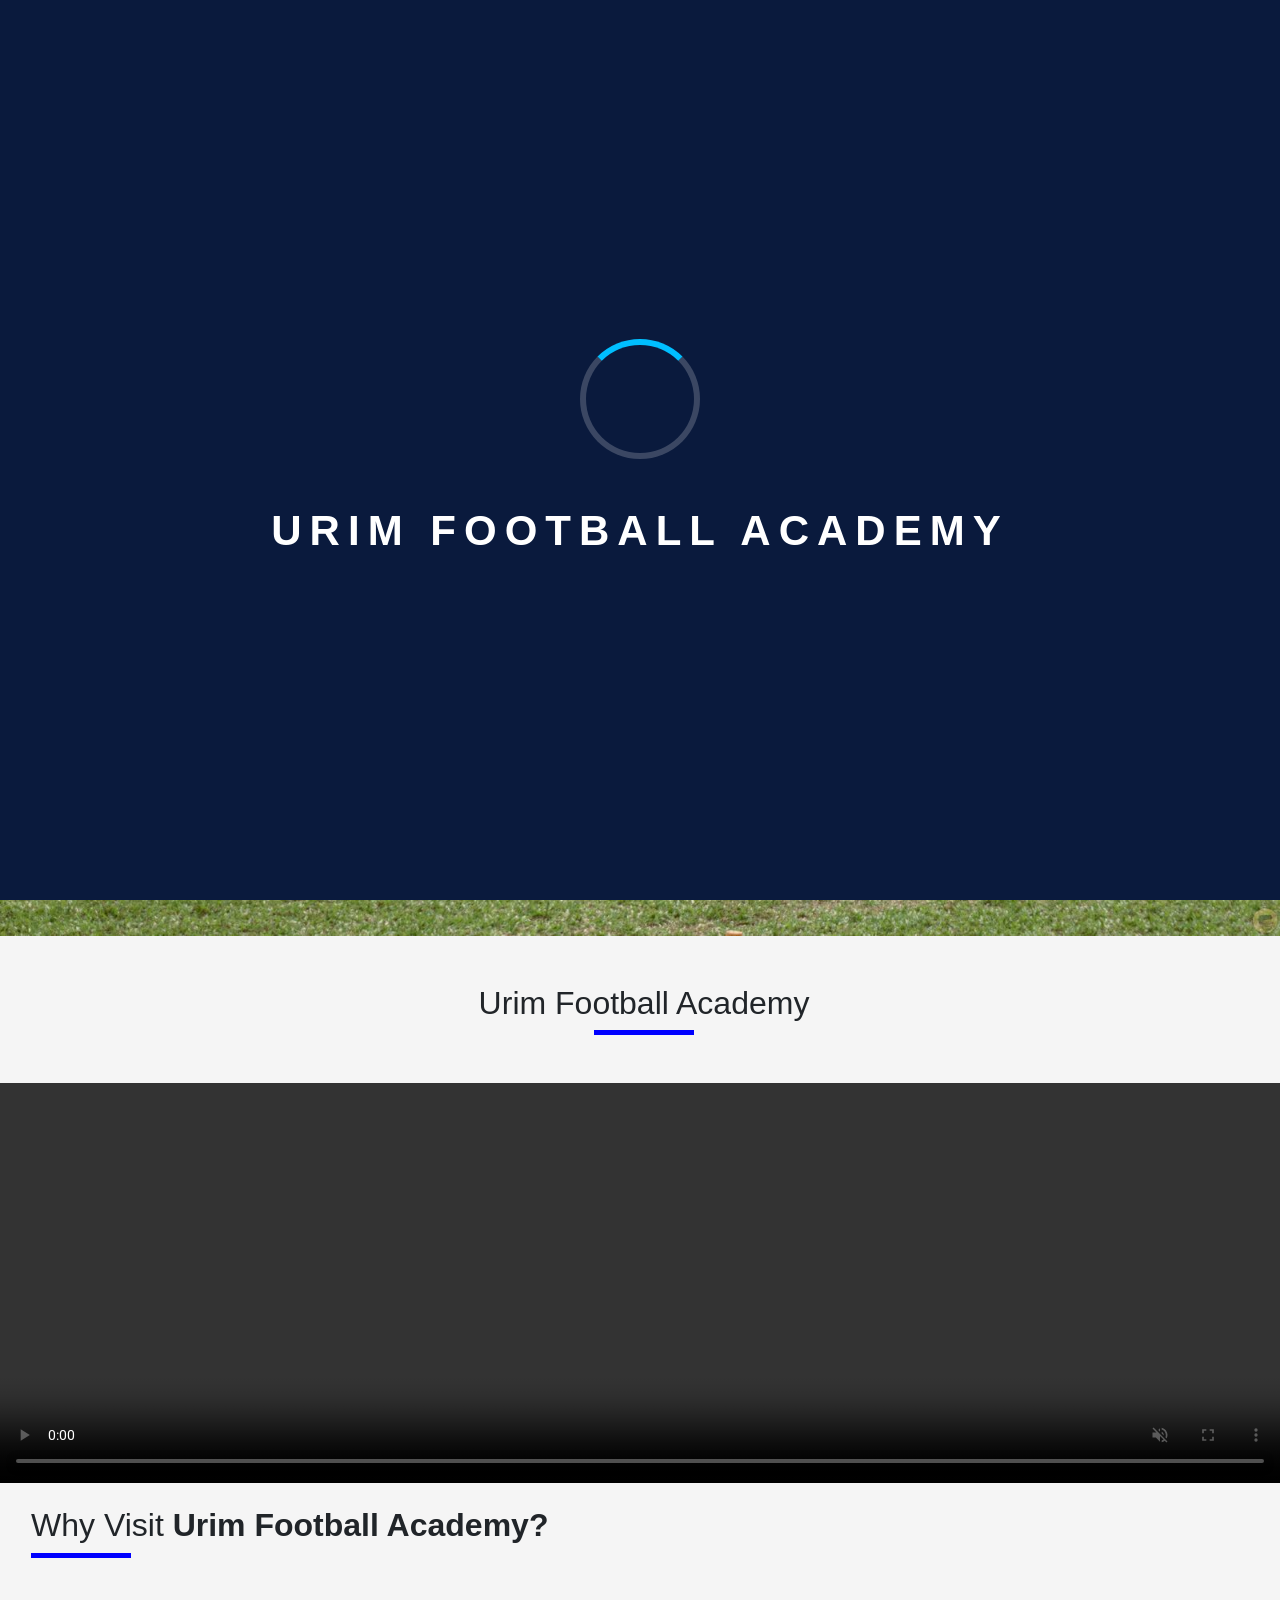
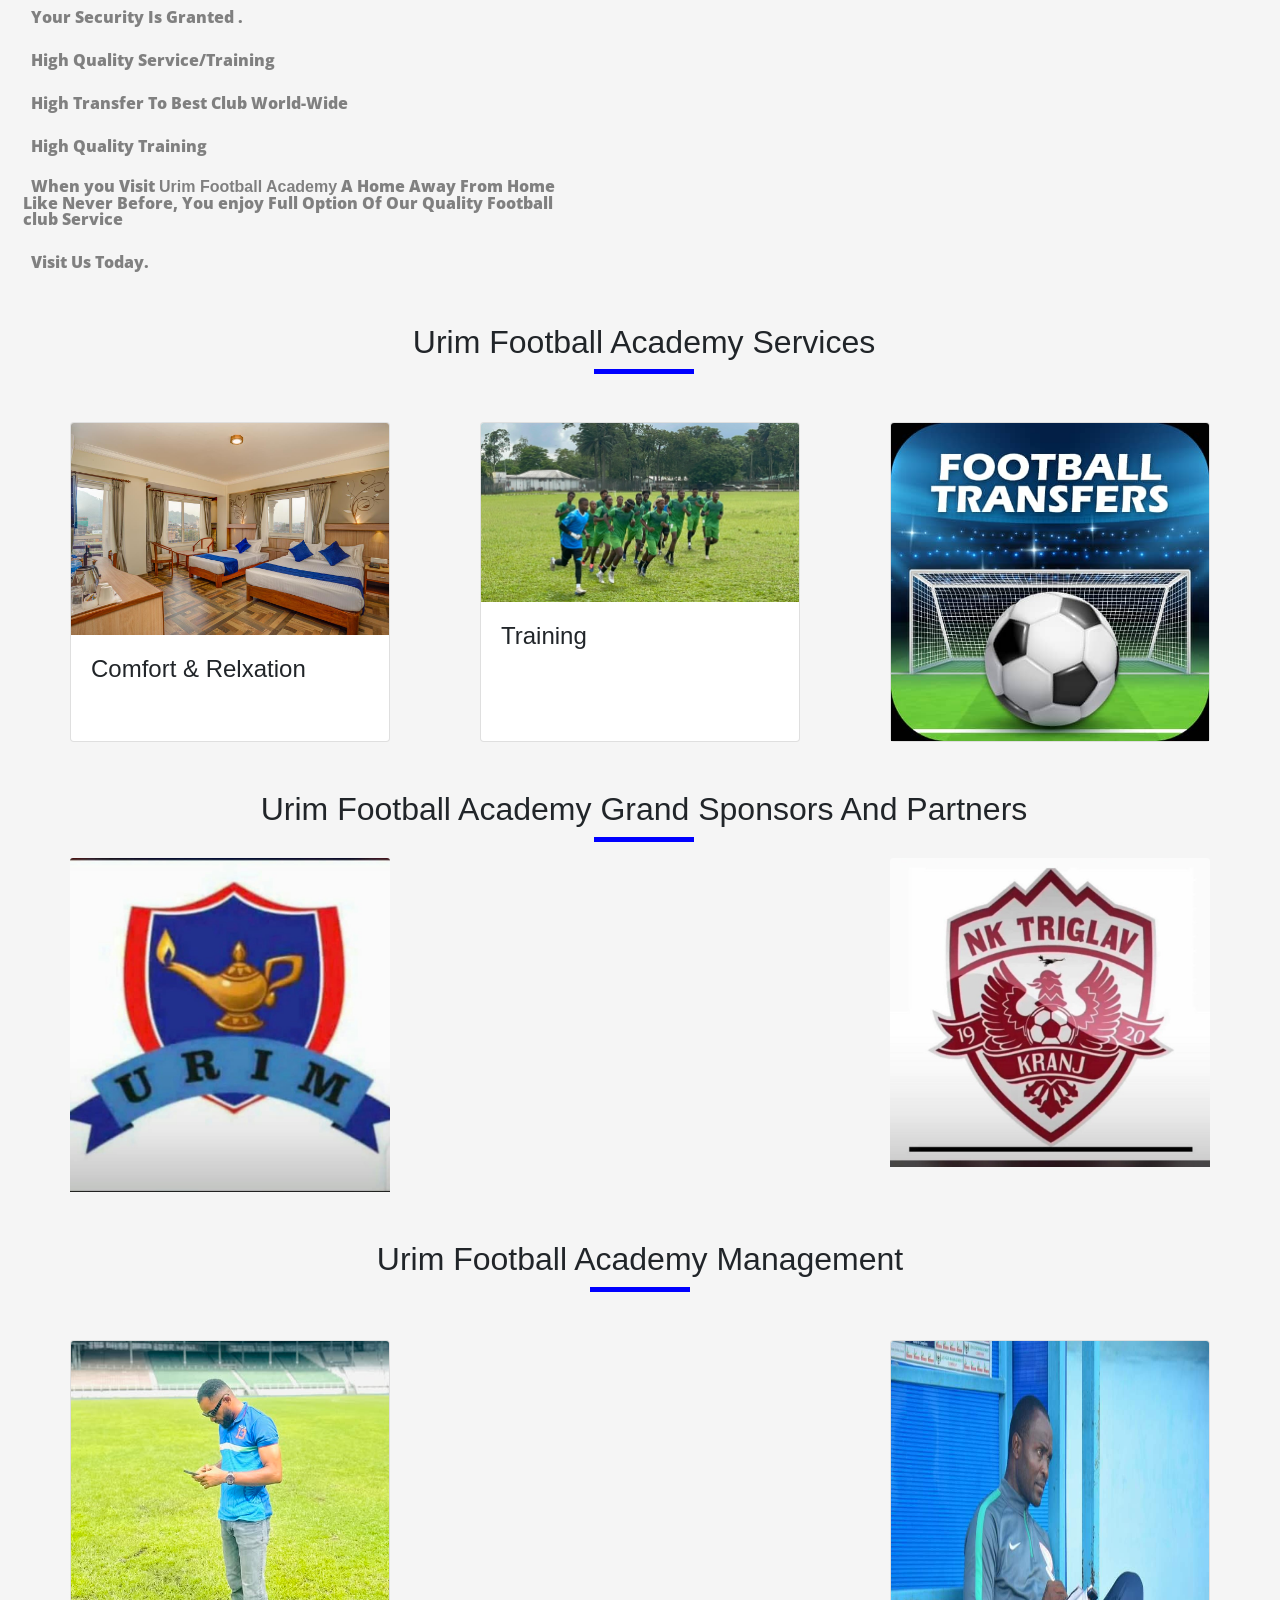
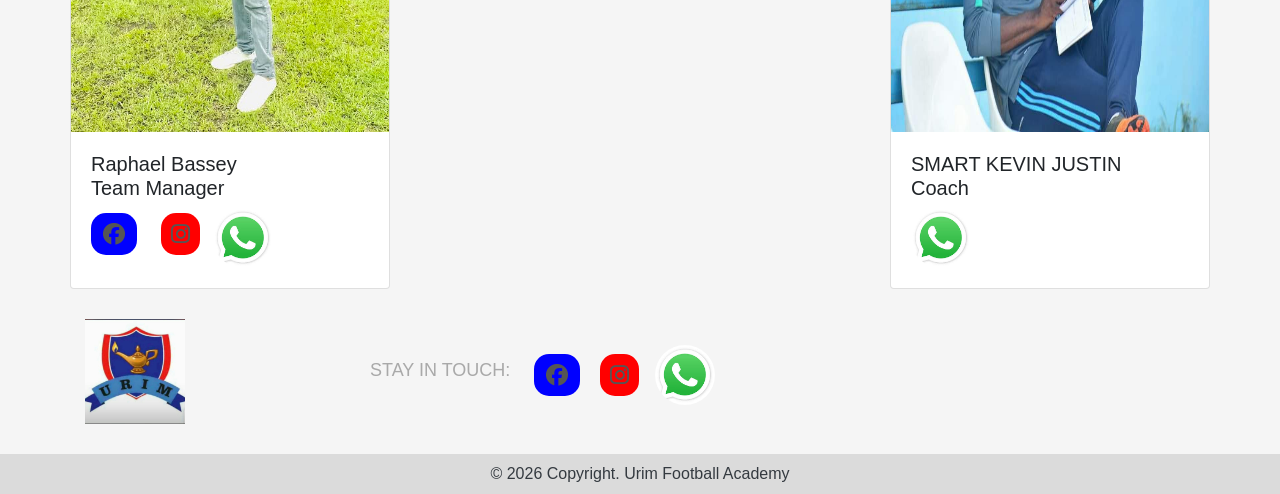
<file: index.html>
<!DOCTYPE html>
<html>

  <head>
    <title>Urim Football  Academy::An Academy For Qulity Football Traning.Hard work and dedication - Google</title>
    <meta  property="og:image" content="https://miraclechamberlain.github.io/urimfootballacademy/assets/images/pix1.jpg" />
		<link rel="image_src" href="https://miraclechamberlain.github.io/urimfootballacademy/assets/images/pix1.jpg" />
    <meta charset="UTF-8">
    <meta name="keywords" content="football club in rivers state, club,soccer academy, football, Nigeria, porthacourt">
    <meta name="viewport" content="width=device-width, initial-scale=1.0">
    <meta name="author" content="Urim Football  Academy">
    <!-- This link is Google's fonts api -->
    <link href="https://fonts.googleapis.com/css?family=Alegreya|Alegreya+Sans|Open+Sans|Open+Sans+Condensed:300|Roboto|Roboto+Condensed" rel="stylesheet">
    <link rel="stylesheet" href="assets/css/font-awesome/css/font-awesome.css">
    <link rel="stylesheet" href="assets/css/bootstrap.min.css">
    <link rel="stylesheet" href="assets/css/style.css">
      <link rel="stylesheet" href="https://cdnjs.cloudflare.com/ajax/libs/font-awesome/6.5.1/css/all.min.css"/>
  </head>

  <body oncontextmenu="return false">
    <!-- This navbar houses everything at the top - the links, logo and the button and also the sm screen nav button -->
    <!-- ================== PRELOADER ================== -->
    <div class="preloader" id="preloader">
        <div class="loader-circle"></div>
        <div class="preloader-text text-center" id="preloaderText">
            <span>U</span><span>R</span><span>I</span><span>M</span>
    <span>F</span><span>O</span><span>O</span><span>T</span><span>B</span><span>A</span><span>L</span><span>L</span>
            <span>A</span><span>C</span><span>A</span><span>D</span><span>E</span><span>M</span><span>Y</span>

        </div>
    </div>

    <!-- FLOATING WHATSAPP BUTTON -->
        <a href="https://wa.me/+2348032703672?text=Hello%20Urim Football Academy%2C%20I%20would%20like%20to%20make%20an%20enquiry" 
           class="whatsapp-float" target="_blank">
            <i class="fab fa-whatsapp"></i>
        </a>

    <section class="">
      <!-- TOP BAR -->
    <div class="topbar navbar sticky-top">
        <div class="left">
            <button class="menu-btn" id="menuBtn">
                <i class="fas fa-bars"></i>
            </button>
            <div class="logo"><a class="navbar-brand healthlogo" href="index.html">
        <img class="rounded-circle" src="assets/images/pix1.jpg" width="50" height="50" >
      </a></div>
        </div>

        <!-- Desktop Navigation -->
        <div class="nav-menu">
            <a href="index.html" class="active"><i class="fas fa-home"></i> Home</a>
            <a href="academy.html"> Academy</a>
            <a href="training.html">Training</a>
            <a href="matches.html">Matches</a>
            <a href="news.html">News</a>
            <a href="event.html">Event</a>
            <a href="about.html"> About-Us</a>
            <a href="contact.html"> 📞 Contact</a>
            
        </div>

    </div>

    <!-- OVERLAY -->
    <div class="overlay" id="overlay" onclick="closeMenu()"></div>

    <!-- SIDEBAR -->
    <div class="sidebar" id="sidebar">
        <div class="sidebar-header">
            <span>Urim Football Academy</span>
            <button class="close-btn" onclick="closeMenu()">
                <i class="fas fa-times"></i>
            </button>
        </div>
        
        <div class="menu">
            <div class="menu-item active">
                 <a href="index.html" class="active"><i class="fas fa-home"></i><h6> Home</h6></a>
            </div>
            <div class="menu-item">
                 <a href="academy.html"> <h6>Academy</h6></a>
            </div>
            <div class="menu-item">
                <a href="training.html"> <h6>Training</h6> </a>
            </div>
            <div class="menu-item">
               <a href="matches.html"><h6>Matches</h6> </a>
             </div>
            <div class="menu-item">
               <a href="news.html"> <h6>News</h6> </a>
            </div>
            <div class="menu-item">
                <a href="event.html"> <h6>Event</h6> </a>
            </div>
            <div class="menu-item">
               <a href="about.html"> <h6>About-Us</h6> </a>
            </div>
            <div class="menu-item">
               <a href="contact.html"> <h6> 📞 Contact-Us</h6> </a>
           </div>
             </div>
    </div>

    <!-- PAGE CONTENT -->
    
    <div class="content">
         </div>
    </section>

     

<section class="home-animation mt-0">
<div data-ride="carousel">
<div class="carousel-inner">
<div class="carousel-item active">
<img class="d-block w-100" src="assets/images/pix5.jpg" width="100%" height="100%">
<div class="carousel-caption  d-md-block">
<div class="d-flex justify-content-center align-items-center">
<img src="assets/images/pix1.jpg" class="w-10 " alt=" Logo"> <b class="">Urim Football Academy</b>&nbsp;
</div>
<div class="my-3">
<h6 class=" text-center " style="font-weight: bold;">Academy&nbsp;Matches.&nbsp;Transfers.</h6>
</div>

</div>
</div>
</div>
</div>
</section>

<section class=" ml-2 about home-animation">
<div class="about-header mb-5 mt-5">
<h2 class="text-center"> Urim Football Academy</h2>
<div id="line"></div>
</div>
</section>

<section class=" home-animation ">
	<video  height="400" controls  width="100%" autoplay muted>
  <source src="./video/intro.mp4" type="video/mp4">
</video>
</section>

<section class="ml-2 mt-3 whyJoinhealth container ">
<div class=" ml-2 whyJoinhealth-header mb-5 mt-3">
<h2>Why Visit <b>Urim Football Academy?</b></h2>
<div id="line"></div>
</div>
<div class="row">
<div class="col-md-6">
<i class="fa fa-check-square-o text-danger fa-1x mb-4">
<span class="ml-2">Your Security Is Granted .</span>
</i> <br>
<i class="fa fa-check-square-o text-warning fa-1x mb-4">
<span class="ml-2"> High Quality Service/Training
</span>
</i>
<br>
<i class="fa fa-check-square-o text-warning fa-1x mb-4">
<span class="ml-2"> High Transfer To Best Club World-Wide
</span>
</i>
<br>
<i class="fa fa-check-square-o text-warning fa-1x mb-4">
<span class="ml-2"> High Quality Training
</span>
</i>
<br>
<i class="fa fa-check-square-o text-warning fa-1x mb-4">
<span class="ml-2">When you Visit <b>Urim Football Academy</b>
A Home Away From Home Like Never Before, You enjoy Full Option Of Our Quality
Football club Service
</span>
</i>
<i class="fa fa-check-square-o text-warning fa-1x">
<span class="ml-2">Visit Us Today.</span>
</i>
</div>
<div class="col-md-2"></div>
<div class="col-md-4">

</div>
</div>
</section>

<section class=" ml-2 about home-animation">
<div class="about-header mb-5 mt-5">
<h2 class="text-center"> Urim Football Academy Services</h2>
<div id="line"></div>
</div>
</section>
<section class=" service home-animation mt-4">
<div class=" container">
<div class="row justify-content-between">
<div class="card smallscreen " style="width: 20rem;">
<img class="card-img-top" src="assets/images/pix6.jpg">
<div class="card-body">
<h4 class="card-title">Comfort  & Relxation</h4>
</div>
</div>

<div class="card smallscreen " style="width: 20rem;">
<img class="card-img-top" src="assets/images/pix3.jpg" >
<div class="card-body">
<h4 class="card-title">Training</h4>
</div>
</div>
<div class="card smallscreen " style="width: 20rem;">
<img class="card-img-top" src="assets/images/pix7.jpg">
</div>
</div>
</div>
</section>

<section class=" ml-2 partnersAndSponsors home-animation mt-2">
<div class="partnersAndSponsorsHeader mt-5">
<h2 class="text-center">Urim Football Academy Grand Sponsors And Partners</h2>
<div id="line"></div>
</div>
</section>

<section class="mt-3">
<div class=" container  home-animation">
<div class="row justify-content-between">
<div class="smallscreen " style="width: 20rem;">
<img class="card-img-top " src="assets/images/pix1.jpg">
</div>

<div class="smallscreen " style="width: 20rem;">
<img class="card-img-top" src="assets/images/pix22.jpg">
</div>

</div>
</div>
</section>

<section class="  about home-animation">
<div class="about-header mb-5 mt-5">
<h2 class="text-center"> Urim  Football Academy Management</h2>
<div id="line"></div>
</div>
</section>

<section class=" ">
<div class="container home-animation ">
<div class="row justify-content-between ">

<!-- Live presenters colm 2 start -->
<div class="card smallscreen" style="width: 20rem;">
<img class="card-img-top" src="assets/players/tm.jpg" width="100%" height="100%" >
<div class="card-body">
<h5>Raphael Bassey <br>
Team Manager
</h5>

<a href="https://web.facebook.com/prosper.atisogbe.3"><i class="fab fa-facebook icon"></i></a>
<a href="https://www.instagram.com/raffiente83/"><i class="fab fa-instagram icon"></i></a>
<a href=" https://wa.me/+2348032703672?text=urlencodedtext"><img src="assets/images/pix32.jpg" class="rounded-circle ml-2" width="60" height="60"  alt=""></a>
</div>
</div>
						<!-- Live presenters colm 3 start -->
<div class="card smallscreen " style="width: 20rem;">
<img class="card-img-top" src="assets/players/coach.jpg" width="100%" height="100%">
<div class="card-body">
  <h5>SMART KEVIN JUSTIN <br>
Coach
  </h5>
<a href=" https://wa.me/+2348148287515?text=urlencodedtext"><img src="assets/images/pix32.jpg" class="rounded-circle ml-" width="60" height="60"  alt=""></a>
</div>
</div>
</div>
</div>
</section>




<footer>
<div class="container">
<div class="row">
<div class="col-md-3">
<img src="assets/images/pix1.jpg"  width="100px" ><b style="font-family: 'Open Sans', sans-serif;"> </b>
</div>
<div class="col-md-4 d-flex align-items-center mt-2">
<h4 class="mr-4">STAY IN TOUCH:</h4>
<a href="https://web.facebook.com/profile.php?id=61574942978541"><i class="fab fa-facebook icon"></i></a>
<a href="https://www.instagram.com/urim.football.academy/ "><i class="fab fa-instagram icon"></i></a>
<a href=" https://wa.me/+2348032703672?text=urlencodedtext"><img src="assets/images/pix32.jpg" class="rounded-circle ml-3" width="60" height="60"  alt=""></a>
</div>
</div>
</div>
</footer>
<div class="text-center text-dark py-2" style="background-color: #dbdbdb;">
<p class="m-0">&copy; 2026 Copyright. Urim Football Academy</p>
</div>



<script src="assets/js/myScript.js" charset="utf-8"></script>
<script src="assets/js/jquery.js" charset="utf-8"></script>
<script src="assets/js/popper.min.js" charset="utf-8"></script>
<script src="assets/js/bootstrap.min.js" charset="utf-8"></script>
</body>
</html>
</file>
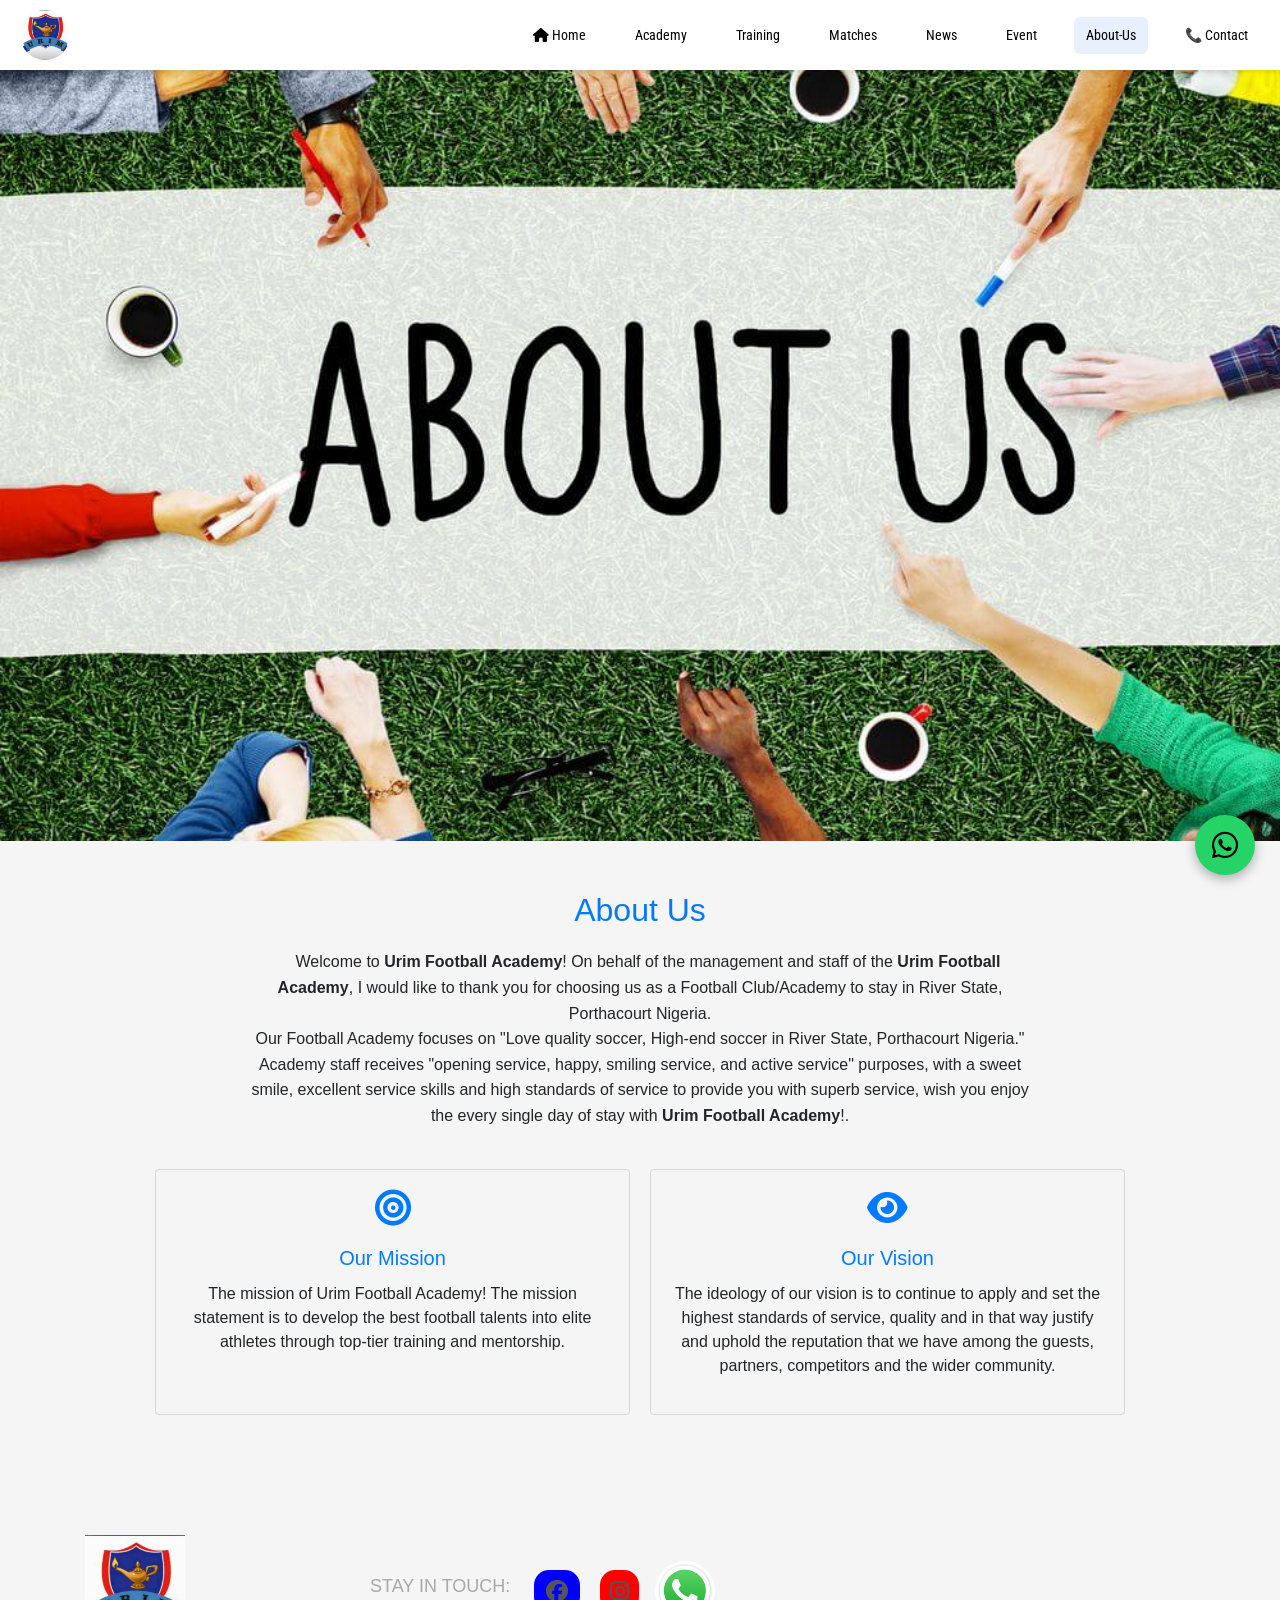
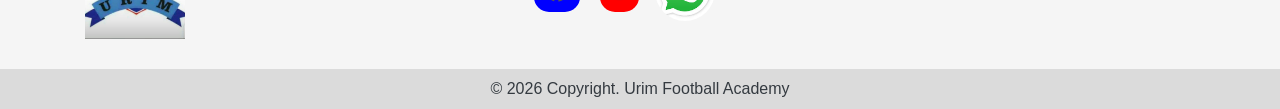
<file: about.html>
<!DOCTYPE html>
<html>

  <head>
    <title>Urim Football  Academy::An Academy For Qulity Football Traning.Hard work and dedication - Google</title>
    <meta  property="og:image" content="https://www.urimfootballacademy.ng/pix1.jpg" />
    <link rel="image_src" href=" https://www.urimfootballacademy.ng/pix1.jpg" />
    <meta charset="UTF-8">
    <meta name="keywords" content="football club in rivers state, club,soccer academy, football, Nigeria, porthacourt">
    <meta name="viewport" content="width=device-width, initial-scale=1.0">
    <meta name="author" content="Urim Football  Academy">
    <!-- This link is Google's fonts api -->
    <link href="https://fonts.googleapis.com/css?family=Alegreya|Alegreya+Sans|Open+Sans|Open+Sans+Condensed:300|Roboto|Roboto+Condensed" rel="stylesheet">
    <link rel="stylesheet" href="assets/css/font-awesome/css/font-awesome.css">
    <link rel="stylesheet" href="assets/css/bootstrap.min.css">
    <link rel="stylesheet" href="assets/css/style.css">
      <link rel="stylesheet" href="https://cdnjs.cloudflare.com/ajax/libs/font-awesome/6.5.1/css/all.min.css"/>
  </head>

  <body oncontextmenu="return false">

    <!-- FLOATING WHATSAPP BUTTON -->
        <a href="https://wa.me/+2348032703672?text=Hello%20Urim football academy%2C%20I%20would%20like%20to%20make%20an%20enquiry" 
           class="whatsapp-float" target="_blank">
            <i class="fab fa-whatsapp"></i>
        </a>
    <!-- This navbar houses everything at the top - the links, logo and the button and also the sm screen nav button --><section class="">
      <!-- TOP BAR -->
    <div class="topbar sticky-top">
        <div class="left">
            <button class="menu-btn" id="menuBtn">
                <i class="fas fa-bars"></i>
            </button>
            <div class="logo"><a class="navbar-brand healthlogo" href="index.html">
        <img class="rounded-circle" src="assets/images/pix1.jpg" width="50" height="50" >
      </a></div>
        </div>

        <!-- Desktop Navigation -->
        <div class="nav-menu">
            <a href="index.html" ><i class="fas fa-home"></i> Home</a>
            <a href="academy.html"> Academy</a>
            <a href="training.html" >Training</a>
            <a href="matches.html">Matches</a>
            <a href="news.html" >News</a>
            <a href="event.html">Event</a>
            <a href="about.html" class="active"> About-Us</a>
            <a href="contact.html"> 📞 Contact</a>
            
        </div>

    </div>

    <!-- OVERLAY -->
    <div class="overlay" id="overlay" onclick="closeMenu()"></div>

    <!-- SIDEBAR -->
    <div class="sidebar" id="sidebar">
        <div class="sidebar-header">
            <span>Urim Football Academy</span>
            <button class="close-btn" onclick="closeMenu()">
                <i class="fas fa-times"></i>
            </button>
        </div>
        
        <div class="menu">
            <div class="menu-item ">
                 <a href="index.html"></i><h6> Home</h6></a>
            </div>
            <div class="menu-item">
                 <a href="academy.html"> <h6>Academy</h6></a>
            </div>
            <div class="menu-item">
                <a href="training.html" > <h6>Training</h6> </a>
            </div>
            <div class="menu-item">
               <a href="matches.html"><h6>Matches</h6> </a>
             </div>
            <div class="menu-item ">
               <a href="news.html"> <h6>News</h6> </a>
            </div>
            <div class="menu-item">
                <a href="event.html"> <h6>Event</h6> </a>
            </div>
            <div class="menu-item active">
               <a href="about.html"> <h6>About-Us</h6> </a>
            </div>
            <div class="menu-item">
               <a href="contact.html"> <h6> 📞 Contact-Us</h6> </a>
           </div>
             </div>
    </div>

    <!-- PAGE CONTENT -->
    
    <div class="content">
         </div>
    </section>


<section class="mb-0">
<img src="assets/images/about.jpg" class="img-fluid" width="100%" height="100%" alt="Responsive image">
</section>

<!-- Font Awesome for icons -->
<link rel="stylesheet" href="https://cdnjs.cloudflare.com/ajax/libs/font-awesome/6.4.0/css/all.min.css">

<!-- AOS Library CSS -->
<link href="https://cdn.jsdelivr.net/npm/aos@2.3.4/dist/aos.css" rel="stylesheet">

<section class="about-us">
  <div class="container">
    <h2 data-aos="fade-down " class="text-center">About Us</h2>
    <p class="intro text-center" data-aos="fade-up">　Welcome to <b>Urim  Football Academy</b>! On behalf of the management
and staff of the <b>Urim  Football Academy</b>, I would like to thank you for choosing us as a  Football Club/Academy  to
stay in River State, Porthacourt Nigeria. <br>
Our Football Academy  focuses on "Love quality soccer, High-end soccer in River State, Porthacourt Nigeria."
Academy staff receives "opening service, happy,
smiling service, and active service" purposes, with a sweet smile, excellent service skills and high
standards of service to provide you with superb service, wish you enjoy the every single day of
stay with <b>Urim  Football Academy</b>!.
    </p>

    <div class="cards">
      <div class="card" data-aos="fade-right" data-aos-delay="100">
        <i class="fa-solid fa-bullseye"></i>
        <h3 class="text-center">Our Mission</h3><p>The mission of Urim  Football Academy! The mission statement
  is to develop the best football talents into elite athletes through top-tier training and mentorship.</p>
      </div>
      <div class="card" data-aos="fade-up" data-aos-delay="200">
        <i class="fa-solid fa-eye"></i>
        <h3 class="text-center">Our Vision</h3><p>The ideology of our vision is to continue to apply
and set the highest standards of service, quality and in that way justify and
uphold the reputation that we have among the guests, partners, competitors and the wider community.</p>
      </div>
    </div>

  </div>
</section>
<style>
/* RESET */

/* BODY */
body {
    font-family: Arial, sans-serif;
    background: ;
    color: ;
}

/* HEADER */
.header {
    background: #fff;
    padding: 20px 10px;
    text-align: center;
}
.header h1 {
    font-size: 28px;
    color: #007bff;
}

/* ABOUT US SECTION */
.about-us {
    padding: 50px 20px;
}

.about-us .container {
    max-width: 1000px;
    margin: 0 auto;
}

.about-us h2 {
    text-align: center;
    font-size: 32px;
    margin-bottom: 20px;
    color: #007bff;
}

.about-us .intro, .about-us .conclusion {
    text-align: center;
    font-size: 16px;
    line-height: 1.6;
    margin-bottom: 40px;
    max-width: 800px;
    margin-left: auto;
    margin-right: auto;
}

.about-us .cards {
    display: flex;
    flex-wrap: wrap;
    gap: 20px;
    justify-content: center;
    margin-bottom: 40px;
}

.about-us .card {
    background: transparent; /* clean flat design */
    padding: 20px;
    flex: 1 1 280px;
    text-align: center;
}

.about-us .card h3 {
    color: #007bff;
    margin-top: 10px;
    margin-bottom: 12px;
    font-size: 20px;
}

.about-us .card ul {
    padding-left: 20px;
    margin: 0;
}

.about-us .card ul li {
    margin-bottom: 8px;
    font-size: 14px;
}

/* ICONS ABOVE TITLES */
.about-us .card i {
    font-size: 36px;
    color: #007bff;
    margin-bottom: 10px;
    display: inline-block;
}

/* RESPONSIVE */
@media(max-width:768px){
    .about-us .cards {
        flex-direction: column;
        align-items: center;
    }
}
</style>



<!-- AOS Library JS -->
<script src="https://cdn.jsdelivr.net/npm/aos@2.3.4/dist/aos.js"></script>
<script>
  AOS.init({
    duration: 1000,
    once: true
  });
</script>


<footer>
<div class="container">
<div class="row">
<div class="col-md-3">
<img src="assets/images/pix1.jpg"  width="100px" ><b style="font-family: 'Open Sans', sans-serif;"> </b>
</div>
<div class="col-md-4 d-flex align-items-center mt-2">
<h4 class="mr-4">STAY IN TOUCH:</h4>
<a href="https://web.facebook.com/profile.php?id=61574942978541"><i class="fab fa-facebook icon"></i></a>
<a href="https://www.instagram.com/urim.football.academy/ "><i class="fab fa-instagram icon"></i></a>
<a href=" https://wa.me/+2348032703672?text=urlencodedtext"><img src="assets/images/pix32.jpg" class="rounded-circle ml-3" width="60" height="60"  alt=""></a>
</div>
</div>
</div>
</footer>
<div class="text-center text-dark py-2" style="background-color: #dbdbdb;">
<p class="m-0">&copy; 2026 Copyright. Urim Football Academy</p>
</div>


<!-- AOS Library JS -->
<script src="https://cdn.jsdelivr.net/npm/aos@2.3.4/dist/aos.js"></script>
<script src="assets/js/myScript.js" charset="utf-8"></script>
<script src="assets/js/jquery.js" charset="utf-8"></script>
<script src="assets/js/popper.min.js" charset="utf-8"></script>
<script src="assets/js/bootstrap.min.js" charset="utf-8"></script>
</body>
</html>
</file>
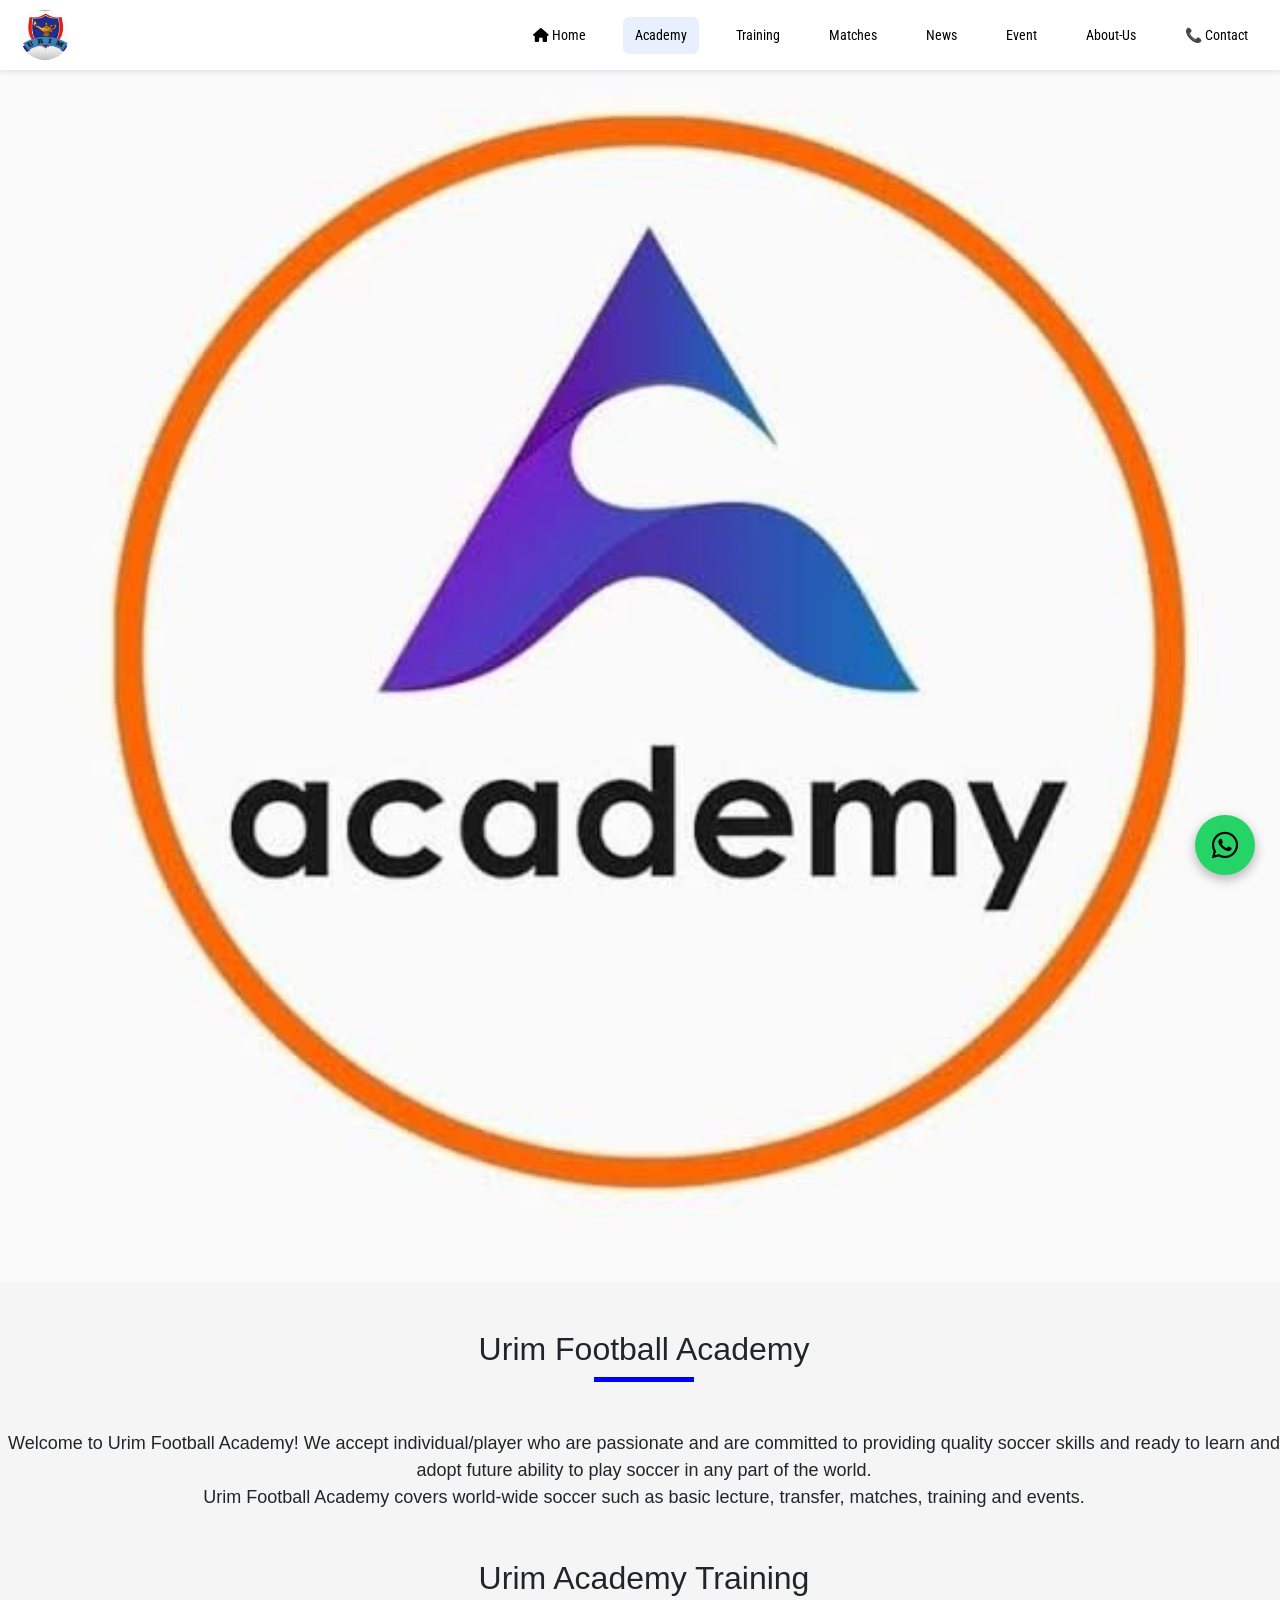
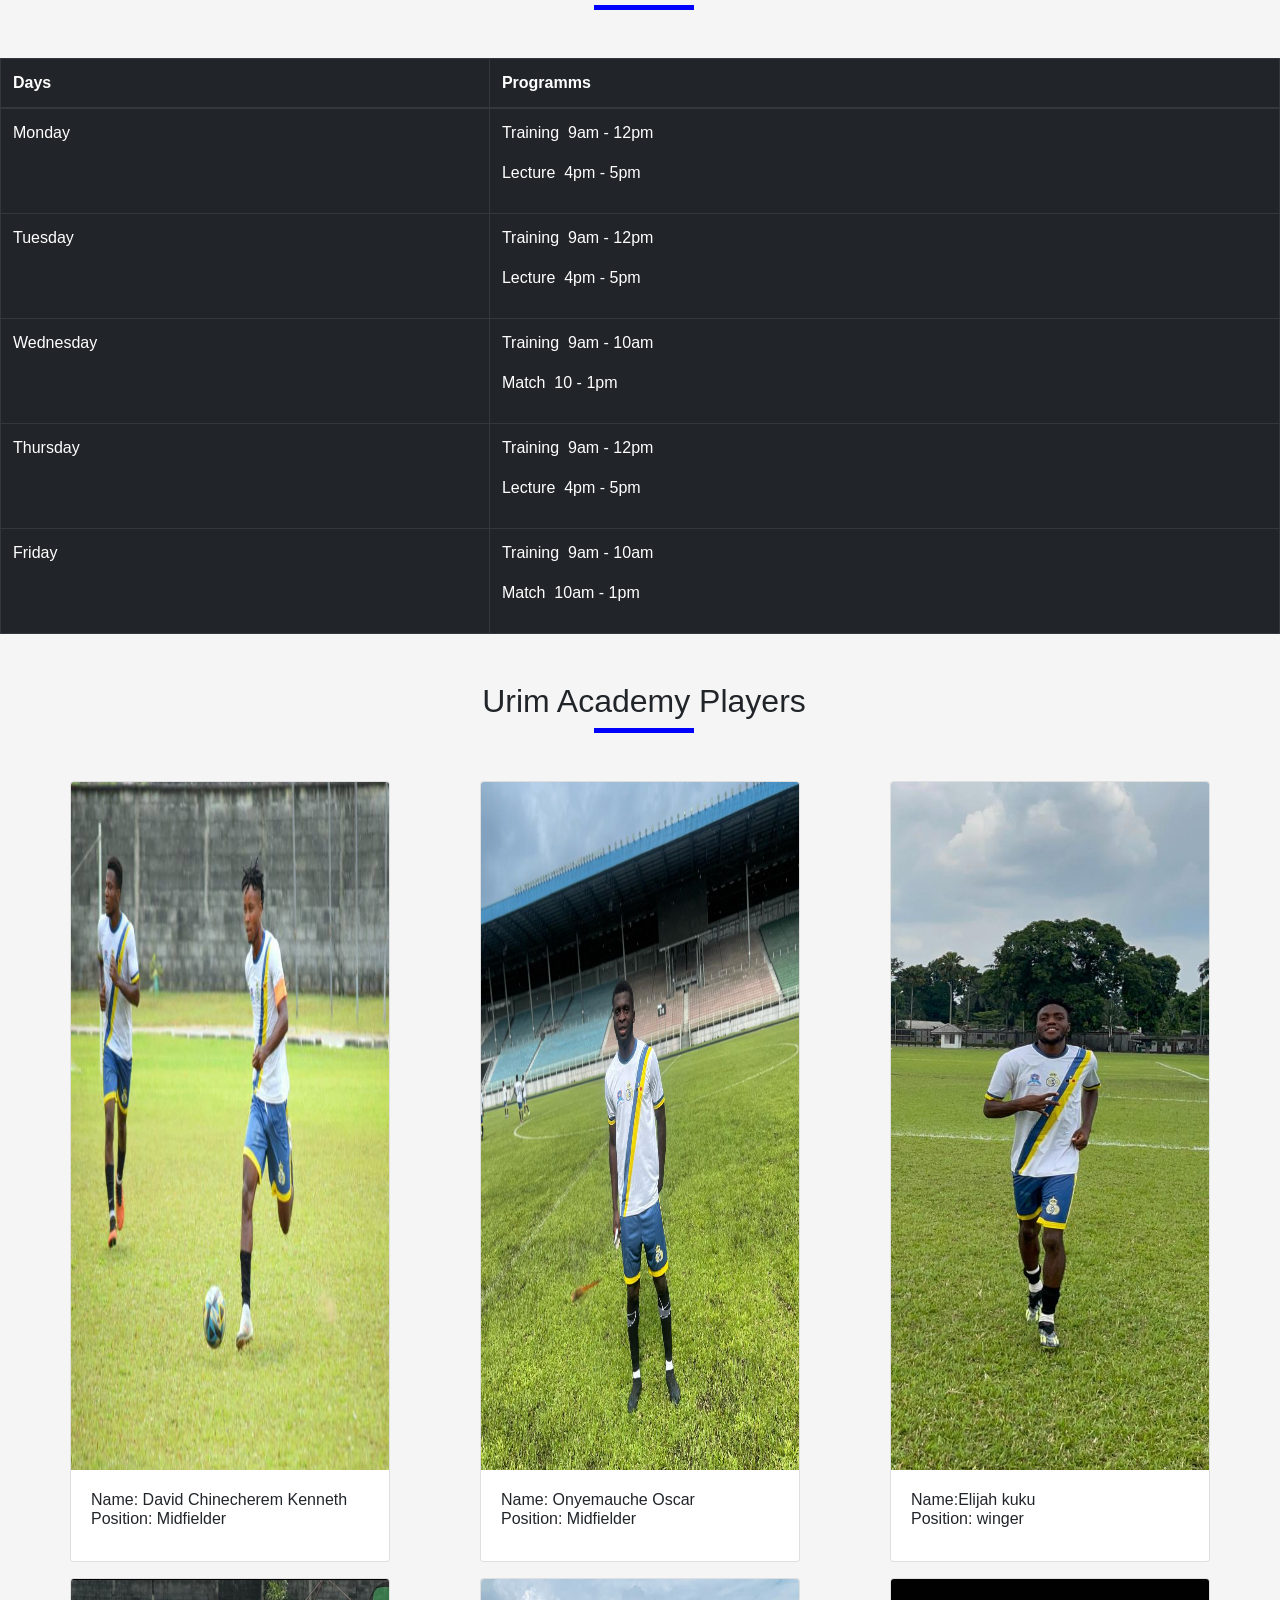
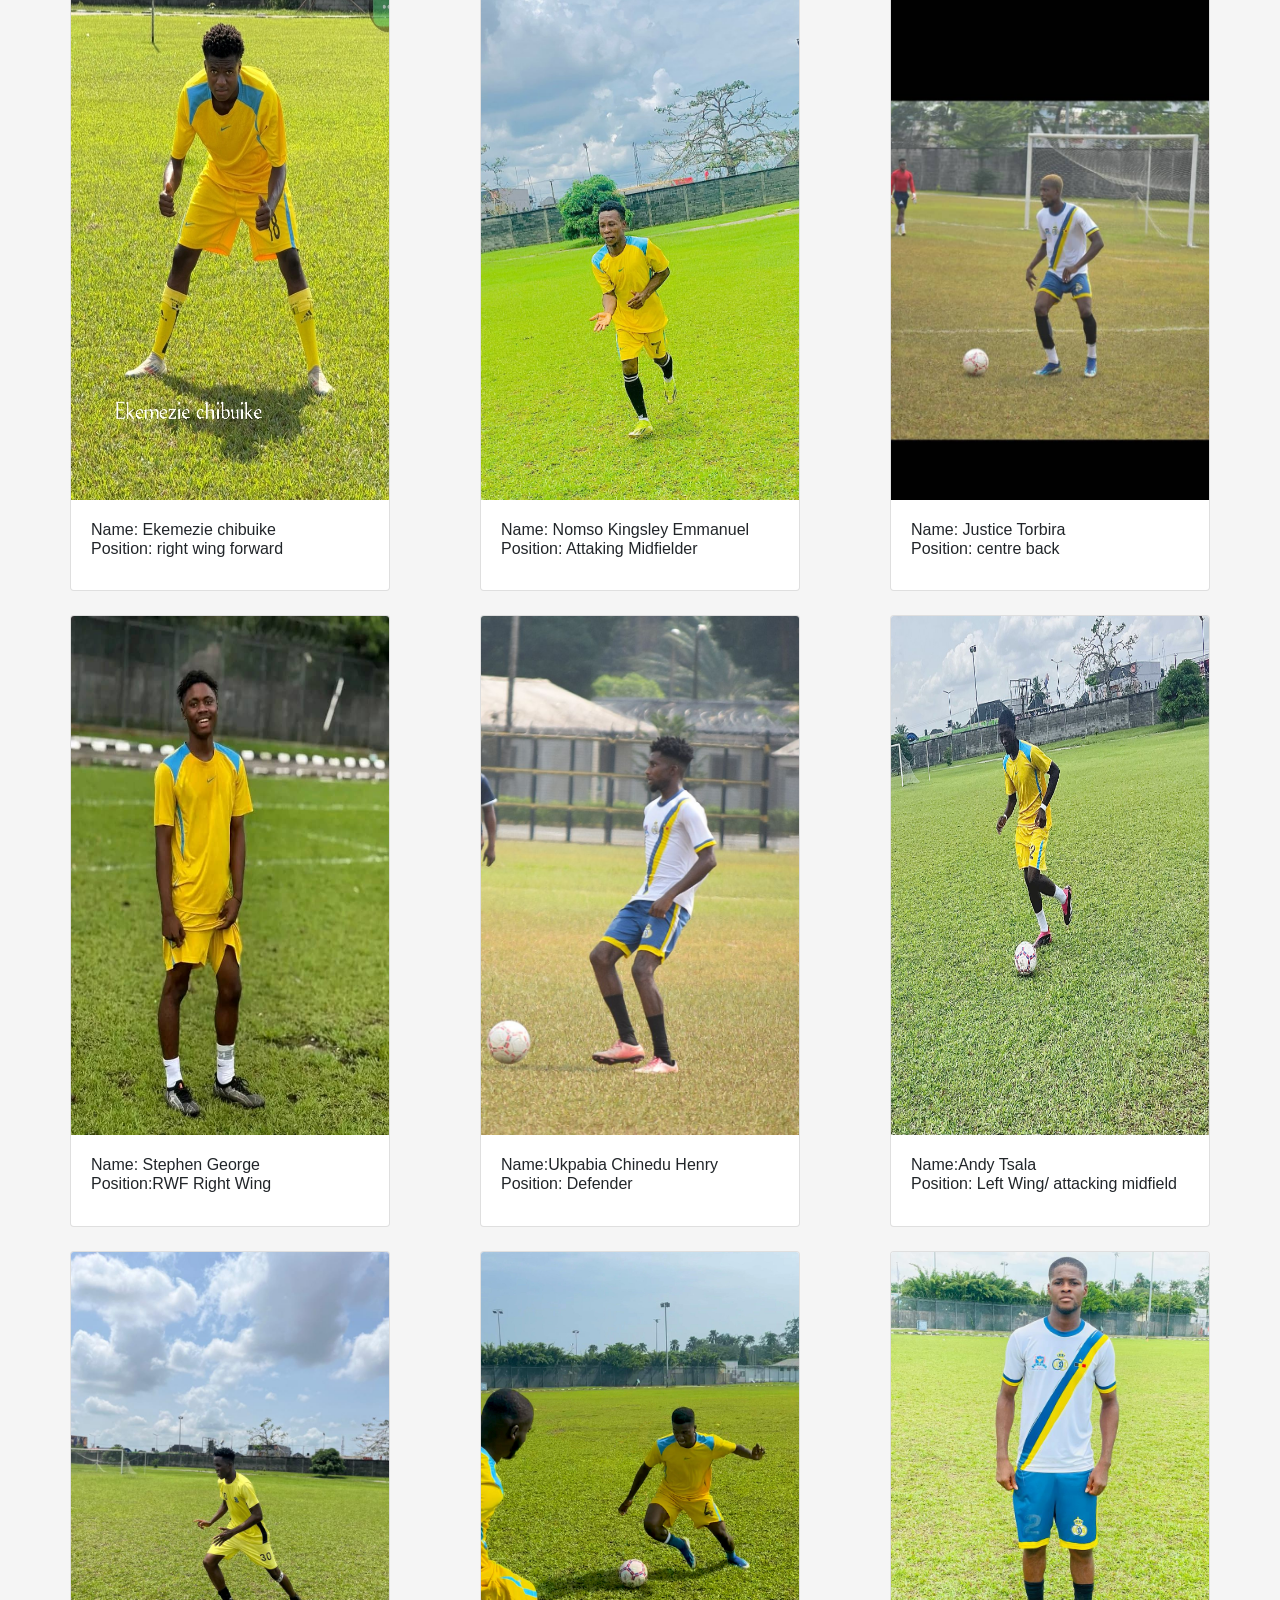
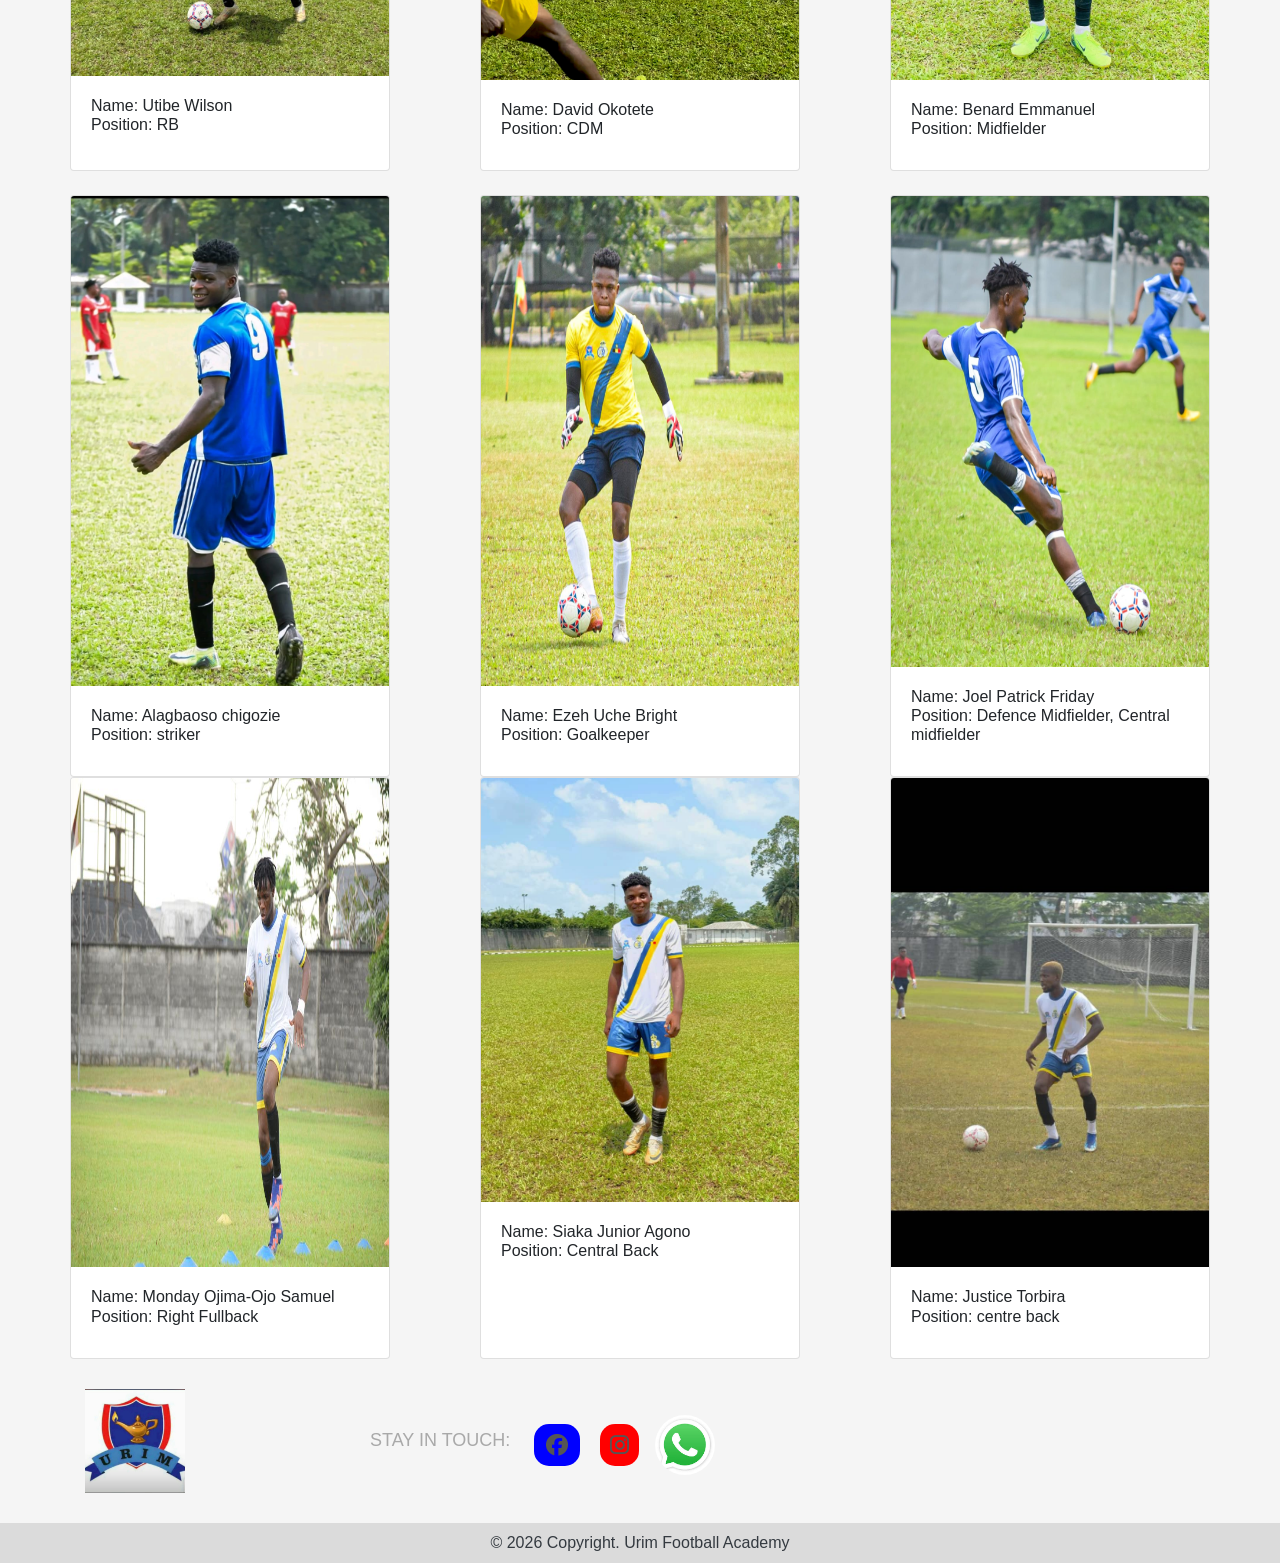
<file: academy.html>
<!DOCTYPE html>
<html>

  <head>
    <title>Urim Football  Academy::An Academy For Qulity Football Traning.Hard work and dedication - Google</title>
    <meta  property="og:image" content="https://www.urimfootballacademy.ng/pix1.jpg" />
    <link rel="image_src" href=" https://www.urimfootballacademy.ng/pix1.jpg" />
    <meta charset="UTF-8">
    <meta name="keywords" content="football club in rivers state, club,soccer academy, football, Nigeria, porthacourt">
    <meta name="viewport" content="width=device-width, initial-scale=1.0">
    <meta name="author" content="Urim Football  Academy">
    <!-- This link is Google's fonts api -->
    <link href="https://fonts.googleapis.com/css?family=Alegreya|Alegreya+Sans|Open+Sans|Open+Sans+Condensed:300|Roboto|Roboto+Condensed" rel="stylesheet">
    <link rel="stylesheet" href="assets/css/font-awesome/css/font-awesome.css">
    <link rel="stylesheet" href="assets/css/bootstrap.min.css">
    <link rel="stylesheet" href="assets/css/style.css">
      <link rel="stylesheet" href="https://cdnjs.cloudflare.com/ajax/libs/font-awesome/6.5.1/css/all.min.css"/>
  </head>

  <body oncontextmenu="return false">

    <!-- FLOATING WHATSAPP BUTTON -->
        <a href="https://wa.me/+2348032703672?text=Hello%20Urim football academy%2C%20I%20would%20like%20to%20make%20an%20enquiry" 
           class="whatsapp-float" target="_blank">
            <i class="fab fa-whatsapp"></i>
        </a>
    <!-- This navbar houses everything at the top - the links, logo and the button and also the sm screen nav button --><section class="">
      <!-- TOP BAR -->
    <div class="topbar sticky-top">
        <div class="left">
            <button class="menu-btn" id="menuBtn">
                <i class="fas fa-bars"></i>
            </button>
            <div class="logo"><a class="navbar-brand healthlogo" href="index.html">
        <img class="rounded-circle" src="assets/images/pix1.jpg" width="50" height="50" >
      </a></div>
        </div>

        <!-- Desktop Navigation -->
        <div class="nav-menu">
            <a href="index.html" ><i class="fas fa-home"></i> Home</a>
            <a href="academy.html"class="active"> Academy</a>
            <a href="training.html">Training</a>
            <a href="matches.html">Matches</a>
            <a href="news.html">News</a>
            <a href="event.html">Event</a>
            <a href="about.html"> About-Us</a>
            <a href="contact.html"> 📞 Contact</a>
            
        </div>

    </div>

    <!-- OVERLAY -->
    <div class="overlay" id="overlay" onclick="closeMenu()"></div>

    <!-- SIDEBAR -->
    <div class="sidebar" id="sidebar">
        <div class="sidebar-header">
            <span>Urim Football Academy</span>
            <button class="close-btn" onclick="closeMenu()">
                <i class="fas fa-times"></i>
            </button>
        </div>
        
        <div class="menu">
            <div class="menu-item ">
                 <a href="index.html" ></i><h6> Home</h6></a>
            </div>
            <div class="menu-item active">
                 <a href="academy.html"> <h6>Academy</h6></a>
            </div>
            <div class="menu-item">
                <a href="training.html"> <h6>Training</h6> </a>
            </div>
            <div class="menu-item">
               <a href="matches.html"><h6>Matches</h6> </a>
             </div>
            <div class="menu-item">
               <a href="news.html"> <h6>News</h6> </a>
            </div>
            <div class="menu-item">
                <a href="event.html"> <h6>Event</h6> </a>
            </div>
            <div class="menu-item">
               <a href="about.html"> <h6>About-Us</h6> </a>
            </div>
            <div class="menu-item">
               <a href="contact.html"> <h6> 📞 Contact-Us</h6> </a>
           </div>
             </div>
    </div>

    <!-- PAGE CONTENT -->
    
    <div class="content">
         </div>
    </section>

<section class="">
<img src="assets/images/pix8.jpg" class="img-fluid"  width="100%" height="100%" alt="Responsive image">
</section>

<section class=" ml-2 about home-animation">
<div class="about-header mb-5 mt-5">
<h2 class="text-center"> Urim Football Academy</h2>
<div id="line"></div>
</div>
<p class=" text-center" style="font-size: 18px;">
Welcome to Urim Football Academy! We accept individual/player who are passionate and are committed to providing
quality  soccer skills and ready to learn and adopt future ability to play soccer in any part of the
world. <br>
Urim Football Academy covers world-wide soccer such as basic lecture, transfer, matches,
training and events.
</p>
</section>

<section class=" ml-2 about home-animation">
<div class="about-header mb-5 mt-5">
<h2 class="text-center"> Urim Academy Training</h2>
<div id="line"></div>
</div>
</section>
<section>
<table class="table-responsive-sm table table-bordered table-hover table-dark home-animation" width="100%">
<thead>
<tr>
<th scope="col">Days</th>
<th scope="col">Programms</th>

</tr>
</thead>
<tbody>
<tr>
<td>Monday</td>
<td><p>Training &nbsp;9am - 12pm</p>
<p>Lecture &nbsp;4pm - 5pm</p>
</td>
</tr>
<tr>
<td>Tuesday</td>
<td><p>Training &nbsp;9am - 12pm</p>
<p>Lecture &nbsp;4pm - 5pm</p>
</td>
</tr>
<tr>
<td>Wednesday</td>
<td><p>Training &nbsp;9am - 10am</p>
<p>Match &nbsp;10 - 1pm</p>
</td>
</td>
</tr>
<tr>
<td>Thursday</td>
<td><p>Training &nbsp;9am - 12pm</p>
<p>Lecture &nbsp;4pm - 5pm</p>
</td>
</tr>
<tr>
<td>Friday</td>
<td><p>Training &nbsp;9am - 10am</p>
<p>Match &nbsp;10am - 1pm</p>
</td>
</tr>
<tr>
</tbody>
</table>
</section>
<!-- program page end-->

<section class=" ml-2 about home-animation">
<div class="about-header mb-5 mt-5">
<h2 class="text-center"> Urim Academy Players</h2>
<div id="line"></div>
</div>
</section>

<section class="">
<div class="container home-animation  mt-4">
<div class="row justify-content-between ">
<!-- Live presenters colm 1 start -->
<div class="card smallscreen" style="width: 20rem;">
<img class="card-img-top" src="assets/players/pix13.jpg"width="100%" height="100%" >
<div class="card-body">
<h6 class="card-title">Name: David Chinecherem Kenneth <br>
Position: Midfielder  </h6>
</div>
</div>
<!-- Live presenters colm 2 start -->
<div class="card smallscreen " style="width: 20rem;">
<img class="card-img-top" src="assets/players/pix14.jpg" width="100%" height="100%" >
<div class="card-body">
<h6 class="card-title text-capitalize">Name: Onyemauche Oscar <br>
Position: Midfielder</h6>
</div>
</div>
						<!-- Live presenters colm 3 start -->
<div class="card smallscreen" style="width: 20rem;">
<img class="card-img-top" src="assets/players/pix15.jpg"width="100%" height="100%"  >
<div class="card-body">
<h6 class="card-title">Name:Elijah kuku<br>
 Position: winger
</h6>
</div>
</div>
</div>
</div>
</section>

<section class="">
<div class="container home-animation mt-3">
<div class="row justify-content-between ">
<!-- Live presenters colm 1 start -->
<div class="card smallscreen" style="width: 20rem;">
<img class="card-img-top" src="assets/players/pix16.jpg" width="100%" height="100%" >
<div class="card-body">
<h6 class="card-title"> Name: Ekemezie chibuike <br>
Position: right wing forward</h6>
</div>
</div>
<!-- Live presenters colm 2 start -->
<div class="card smallscreen" style="width: 20rem;">
<img class="card-img-top" src="assets/players/pix17.jpg" width="100%" height="100%" >
<div class="card-body">
<h6 class="card-title">Name: Nomso Kingsley Emmanuel <br>
Position: Attaking Midfielder  </h6>
</div>
</div>
						<!-- Live presenters colm 3 start -->
<div class="card smallscreen" style="width: 20rem;">
<img class="card-img-top" src="assets/players/pix6.jpg" width="100%" height="100%">
<div class="card-body">
<h6 class="card-title">Name: Justice Torbira <br>
Position: centre back</h6>
</div>
</div>
</div>
</section>


<section class="">
<div class="container home-animation  mt-4">
<div class="row justify-content-between ">
<!-- Live presenters colm 1 start -->
<div class="card smallscreen" style="width: 20rem;">
<img class="card-img-top" src="assets/players/pix7.jpg" width="100%" height="100%">
<div class="card-body">
<h6 class="card-title">Name: Stephen George <br>
Position:RWF Right Wing </h6>
</div>
</div>
<!-- Live presenters colm 2 start -->
<div class="card smallscreen" style="width: 20rem;">
<img class="card-img-top" src="assets/players/pix8.jpg"width="100%" height="100%" >
<div class="card-body">
<h6 class="card-title">Name:Ukpabia Chinedu Henry <br>
Position: Defender </h6>
</div>
</div>
						<!-- Live presenters colm 3 start -->
<div class="card smallscreen" style="width: 20rem;">
<img class="card-img-top" src="assets/players/pix9.jpg" width="100%" height="100%">
<div class="card-body">
<h6 class="card-title">Name:Andy Tsala <br>
  Position: Left Wing/ attacking midfield
</h6>
</div>
</div>
</div>
</div>
</section>

<section class="">
<div class="container home-animation  mt-4">
<div class="row justify-content-between ">
<!-- Live presenters colm 1 start -->
<div class="card smallscreen" style="width: 20rem;">
<img class="card-img-top" src="assets/players/pix10.jpg"  width="100%" height="100%">
<div class="card-body">
<h6 class="card-title">Name: Utibe Wilson
   <br> Position: RB
</p>
</div>
</div>

<!-- Live presenters colm 2 start -->
<div class="card smallscreen" style="width: 20rem;">
<img class="card-img-top" src="assets/players/pix11.jpg" width="100%" height="100%">
<div class="card-body">
<h6 class="card-title">Name: David Okotete <br>
Position: CDM </h6>
</div>
</div>

						<!-- Live presenters colm 3 start -->
<div class="card smallscreen" style="width: 20rem;">
<img class="card-img-top" src="assets/players/pix12.jpg" width="100%" height="100%" >
<div class="card-body">
<h6 class="card-title">Name: Benard Emmanuel <br>
Position: Midfielder </h6>
</div>
</div>
</div>
</div>
</section>

<section class="">
<div class="container home-animation  mt-4">
<div class="row justify-content-between ">
<!-- Live presenters colm 1 start -->
<div class="card smallscreen" style="width: 20rem;">
<img class="card-img-top" src="assets/players/pix1.jpg" width="100%" height="100%">
<div class="card-body">
<h6 class="card-title">Name: Alagbaoso chigozie <br>
Position: striker </h6>
</div>
</div>
<!-- Live presenters colm 2 start -->
<div class="card smallscreen" style="width: 20rem;">
<img class="card-img-top" src="assets/players/pix2.jpg" width="100%" height="100%">
<div class="card-body">
<h6 class="card-title">Name: Ezeh Uche Bright <br>
Position: Goalkeeper</h6>
</div>
</div>
						<!-- Live presenters colm 3 start -->
<div class="card smallscreen" style="width: 20rem;">
<img class="card-img-top" src="assets/players/pix3.jpg" width="100%" height="100%">
<div class="card-body">
<h6 class="card-title">Name: Joel Patrick Friday <br>
Position: Defence Midfielder, Central midfielder </h6>
</div>
</div>
</div>
</div>
</section>

<section class="">
<div class="container home-animation  ">
<div class="row justify-content-between ">
<!-- Live presenters colm 1 start -->
<div class="card smallscreen" style="width: 20rem;">
<img class="card-img-top" src="assets/players/pix4.jpg" width="100%" height="100%" >
<div class="card-body">
<h6 class="card-title">Name: Monday Ojima-Ojo Samuel <br>
Position: Right Fullback
</h6>
</div>
</div>

<!-- Live presenters colm 2 start -->
<div class="card smallscreen" style="width: 20rem;">
<img class="card-img-top" src="assets/players/pix5.jpg" >
<div class="card-body">
<h6 class="card-title">Name: Siaka Junior Agono <br>

Position: Central Back</h6>
</div>
</div>
						<!-- Live presenters colm 3 start -->
<div class="card smallscreen" style="width: 20rem;">
<img class="card-img-top" src="assets/players/pix6.jpg ">
<div class="card-body">
<h6 class="card-title">Name: Justice Torbira <br>
Position: centre back</h6>
</div>
</div>
</div>
</div>
</section>


<footer>
<div class="container">
<div class="row">
<div class="col-md-3">
<img src="assets/images/pix1.jpg"  width="100px" ><b style="font-family: 'Open Sans', sans-serif;"> </b>
</div>
<div class="col-md-4 d-flex align-items-center mt-2">
<h4 class="mr-4">STAY IN TOUCH:</h4>
<a href="https://web.facebook.com/profile.php?id=61574942978541"><i class="fab fa-facebook icon"></i></a>
<a href="https://www.instagram.com/urim.football.academy/ "><i class="fab fa-instagram icon"></i></a>
<a href=" https://wa.me/+2348032703672?text=urlencodedtext"><img src="assets/images/pix32.jpg" class="rounded-circle ml-3" width="60" height="60"  alt=""></a>
</div>
</div>
</div>
</footer>
<div class="text-center text-dark py-2" style="background-color: #dbdbdb;">
<p class="m-0">&copy; 2026 Copyright. Urim Football Academy</p>
</div>



<script src="assets/js/myScript.js" charset="utf-8"></script>
<script src="assets/js/jquery.js" charset="utf-8"></script>
<script src="assets/js/popper.min.js" charset="utf-8"></script>
<script src="assets/js/bootstrap.min.js" charset="utf-8"></script>
</body>
</html>
</file>
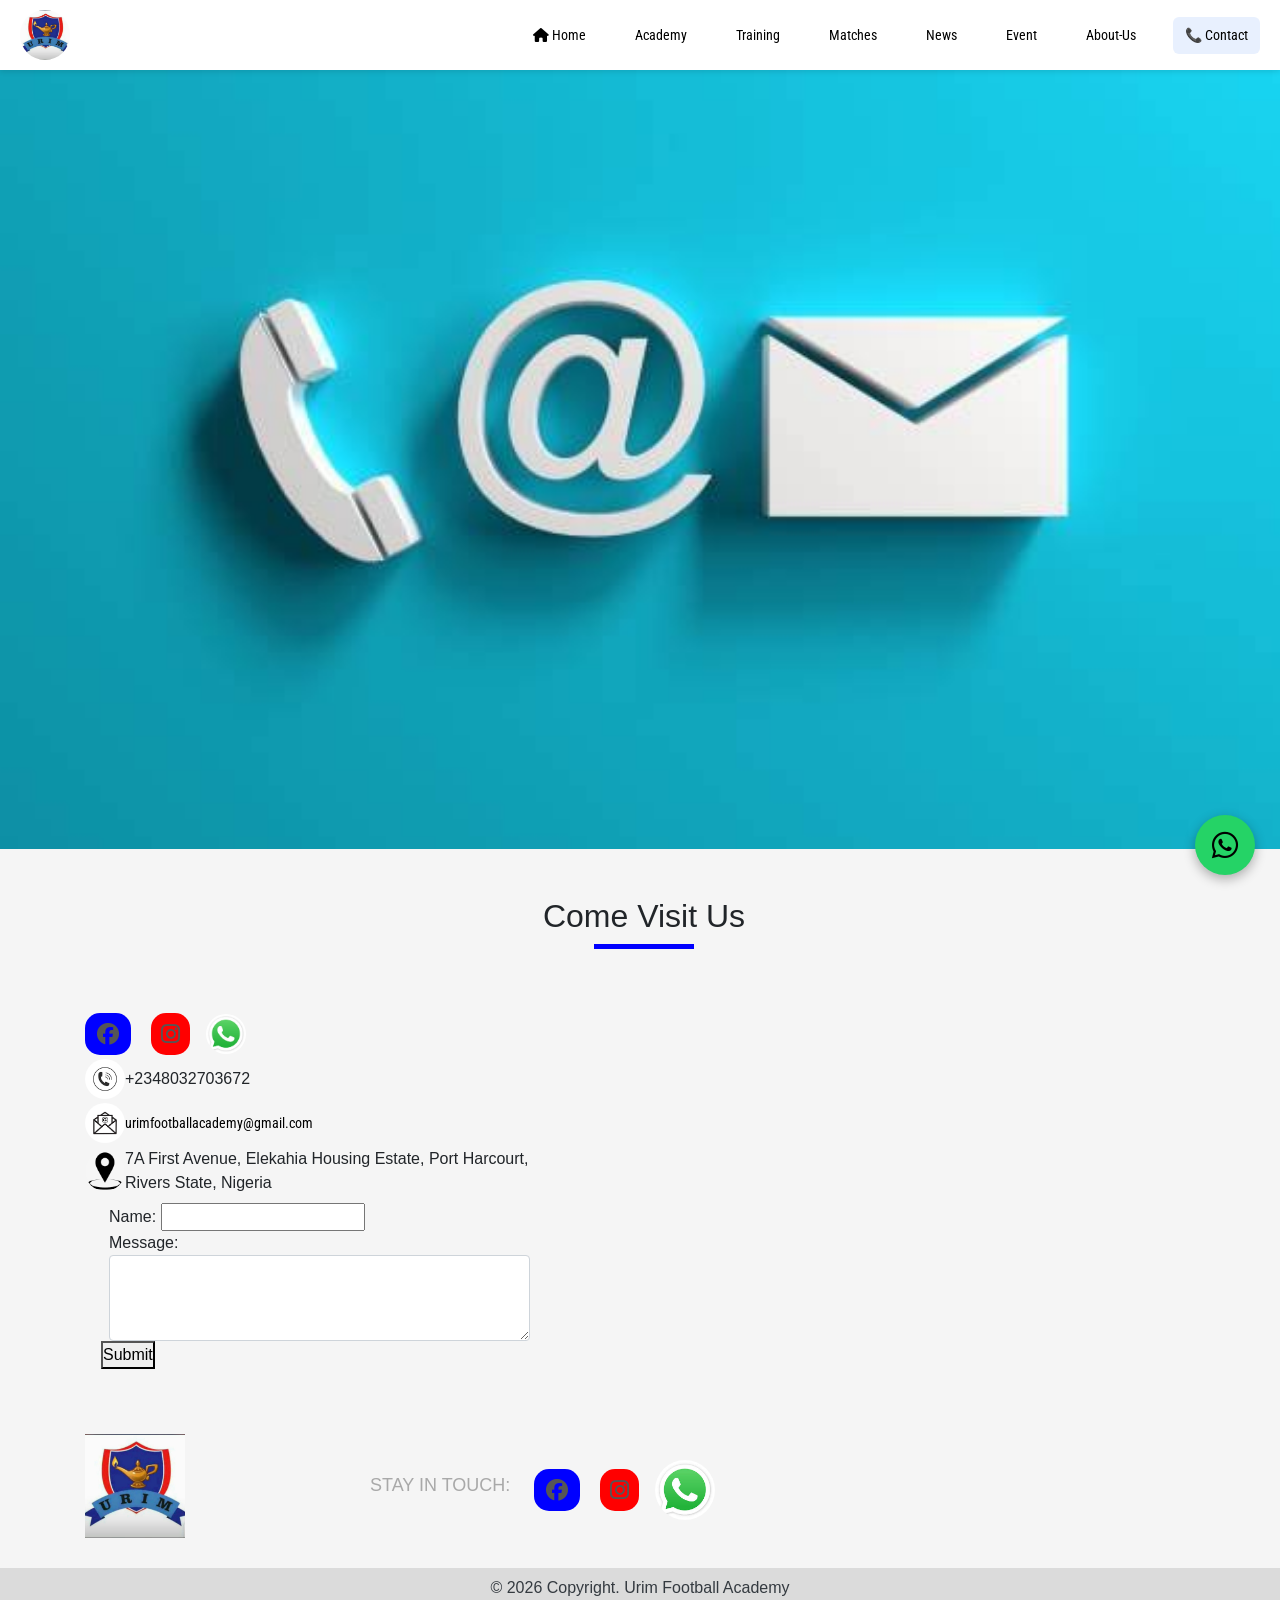
<file: contact.html>
<!DOCTYPE html>
<html>

  <head>
    <title>Urim Football  Academy::An Academy For Qulity Football Traning.Hard work and dedication - Google</title>
    <meta  property="og:image" content="https://www.urimfootballacademy.ng/pix1.jpg" />
    <link rel="image_src" href=" https://www.urimfootballacademy.ng/pix1.jpg" />
    <meta charset="UTF-8">
    <meta name="keywords" content="football club in rivers state, club,soccer academy, football, Nigeria, porthacourt">
    <meta name="viewport" content="width=device-width, initial-scale=1.0">
    <meta name="author" content="Urim Football  Academy">
    <!-- This link is Google's fonts api -->
    <link href="https://fonts.googleapis.com/css?family=Alegreya|Alegreya+Sans|Open+Sans|Open+Sans+Condensed:300|Roboto|Roboto+Condensed" rel="stylesheet">
    <link rel="stylesheet" href="assets/css/font-awesome/css/font-awesome.css">
    <link rel="stylesheet" href="assets/css/bootstrap.min.css">
    <link rel="stylesheet" href="assets/css/style.css">
      <link rel="stylesheet" href="https://cdnjs.cloudflare.com/ajax/libs/font-awesome/6.5.1/css/all.min.css"/>
  </head>

  <body oncontextmenu="return false">

    <!-- FLOATING WHATSAPP BUTTON -->
        <a href="https://wa.me/+2348032703672?text=Hello%20Urim football academy%2C%20I%20would%20like%20to%20make%20an%20enquiry" 
           class="whatsapp-float" target="_blank">
            <i class="fab fa-whatsapp"></i>
        </a>
    <!-- This navbar houses everything at the top - the links, logo and the button and also the sm screen nav button --><section class="">
      <!-- TOP BAR -->
    <div class="topbar sticky-top">
        <div class="left">
            <button class="menu-btn" id="menuBtn">
                <i class="fas fa-bars"></i>
            </button>
            <div class="logo"><a class="navbar-brand healthlogo" href="index.html">
        <img class="rounded-circle" src="assets/images/pix1.jpg" width="50" height="50" >
      </a></div>
        </div>

        <!-- Desktop Navigation -->
        <div class="nav-menu">
            <a href="index.html" ><i class="fas fa-home"></i> Home</a>
            <a href="academy.html"> Academy</a>
            <a href="training.html" >Training</a>
            <a href="matches.html">Matches</a>
            <a href="news.html" >News</a>
            <a href="event.html">Event</a>
            <a href="about.html" > About-Us</a>
            <a href="contact.html" class="active"> 📞 Contact</a>
            
        </div>

    </div>

    <!-- OVERLAY -->
    <div class="overlay" id="overlay" onclick="closeMenu()"></div>

    <!-- SIDEBAR -->
    <div class="sidebar" id="sidebar">
        <div class="sidebar-header">
            <span>Urim Football Academy</span>
            <button class="close-btn" onclick="closeMenu()">
                <i class="fas fa-times"></i>
            </button>
        </div>
        
        <div class="menu">
            <div class="menu-item ">
                 <a href="index.html"></i><h6> Home</h6></a>
            </div>
            <div class="menu-item">
                 <a href="academy.html"> <h6>Academy</h6></a>
            </div>
            <div class="menu-item">
                <a href="training.html" > <h6>Training</h6> </a>
            </div>
            <div class="menu-item">
               <a href="matches.html"><h6>Matches</h6> </a>
             </div>
            <div class="menu-item ">
               <a href="news.html"> <h6>News</h6> </a>
            </div>
            <div class="menu-item">
                <a href="event.html"> <h6>Event</h6> </a>
            </div>
            <div class="menu-item ">
               <a href="about.html"> <h6>About-Us</h6> </a>
            </div>
            <div class="menu-item active">
               <a href="contact.html"> <h6> 📞 Contact-Us</h6> </a>
           </div>
             </div>
    </div>

    <!-- PAGE CONTENT -->
    
    <div class="content">
         </div>
    </section>

	<!-- Landing page start -->
<section class="">
<img src="assets/images/pix18.jpg" class="img-fluid"  width="100%" height="100%" alt="Responsive image">
</section>


	<!-- Landing page start -->

  <!-- contact us start-->


<section class=" ml-2 about home-animation">
<div class="about-header mb-5 mt-5">
<h2 class="text-center">Come Visit Us</h2>
<div id="line"></div>
</div>
</section>

<div class="imgText container home-animation ">
<div class="row contact-page">
<div class=" col-md-5">
<div class="d-flex align-items-center mt-3">
<a href="https://web.facebook.com/profile.php?id=61574942978541"><i class="fab fa-facebook icon"></i></a>
<a href="https://www.instagram.com/urim.football.academy/ "><i class="fab fa-instagram icon"></i></a>
<a href=" https://wa.me/+2348032703672?text=urlencodedtext"><img src="assets/images/pix32.jpg" class="rounded-circle ml-3" width="40" height="40"  alt=""></a>
</div>
<div class="d-flex align-items-center mt-1">
<img src="assets/images/call.jpg" width="40px" height="40px" class="rounded-circle" alt=""><span>+2348032703672</span>
</div>

<div class="d-flex align-items-center mt-1">
<img src="assets/images/email.jpg" width="40px" height="40px" class="rounded-circle" alt=""><span><a href="#">urimfootballacademy@gmail.com</a></span>
</div>
<div class="d-flex align-items-center mt-1">
<img src="assets/images/address.jpg" width="40px" height="40px" class="rounded-circle" alt="">
<span>7A First Avenue, Elekahia Housing Estate, Port Harcourt, Rivers State, Nigeria</span>
</div>
<form method="post" id="sheetdb-form"
  action="https://sheetdb.io/api/v1/mzx8wg4ibmn02">

	<div class="ml-4 mt-2">
		Name: <input name="data[name]">
	</div>
  <div class="ml-4 ">
    Message: <textarea class="form-control" id="exampleFormControlTextarea1" rows="3" input name="data[message]">
    </textarea>

  </div>
    <button class="ml-3 " type="submit">Submit</button>
</form>

<script>
  var form = document.getElementById('sheetdb-form');
  form.addEventListener("submit", e => {
    e.preventDefault();
    fetch(form.action, {
        method : "POST",
        body: new FormData(document.getElementById("sheetdb-form")),
    }).then(
        response => response.json()
    ).then((html) => {
      // you can put any JS code here
      alert('Successful Register')
			window.location.reload();
    });
  });
</script>
</div>


<div class="col-md-2 mt-3"></div>
<center>
<div>
					 <!-- Google Map Copied Code -->
<iframe src="https://www.google.com/maps/embed?pb=!1m18!1m12!1m3!1d878.7394704355122!2d7.023728014130081!3d4.824665269456596!2m3!1f0!2f0!3f0!3m2!1i1024!2i768!4f13.1!3m3!1m2!1s0x1069cd3cbfe7082d%3A0x58e51a4687bfbdc1!2sUrim%20football%20academy!5e1!3m2!1sen!2sng!4v1778765147280!5m2!1sen!2sng" width="450" height="400" style="border:0;" allowfullscreen="" loading="lazy" referrerpolicy="no-referrer-when-downgrade">
									
</iframe>
</div>
</center>
</div>
</div>
</section>


<footer>
<div class="container">
<div class="row">
<div class="col-md-3">
<img src="assets/images/pix1.jpg"  width="100px" ><b style="font-family: 'Open Sans', sans-serif;"> </b>
</div>
<div class="col-md-4 d-flex align-items-center mt-2">
<h4 class="mr-4">STAY IN TOUCH:</h4>
<a href="https://web.facebook.com/profile.php?id=61574942978541"><i class="fab fa-facebook icon"></i></a>
<a href="https://www.instagram.com/urim.football.academy/ "><i class="fab fa-instagram icon"></i></a>
<a href=" https://wa.me/+2348032703672?text=urlencodedtext"><img src="assets/images/pix32.jpg" class="rounded-circle ml-3" width="60" height="60"  alt=""></a>
</div>
</div>
</div>
</footer>
<div class="text-center text-dark py-2" style="background-color: #dbdbdb;">
<p class="m-0">&copy; 2026 Copyright. Urim Football Academy</p>
</div>


<!-- AOS Library JS -->
<script src="https://cdn.jsdelivr.net/npm/aos@2.3.4/dist/aos.js"></script>
<script src="assets/js/myScript.js" charset="utf-8"></script>
<script src="assets/js/jquery.js" charset="utf-8"></script>
<script src="assets/js/popper.min.js" charset="utf-8"></script>
<script src="assets/js/bootstrap.min.js" charset="utf-8"></script>
</body>
</html>
</file>
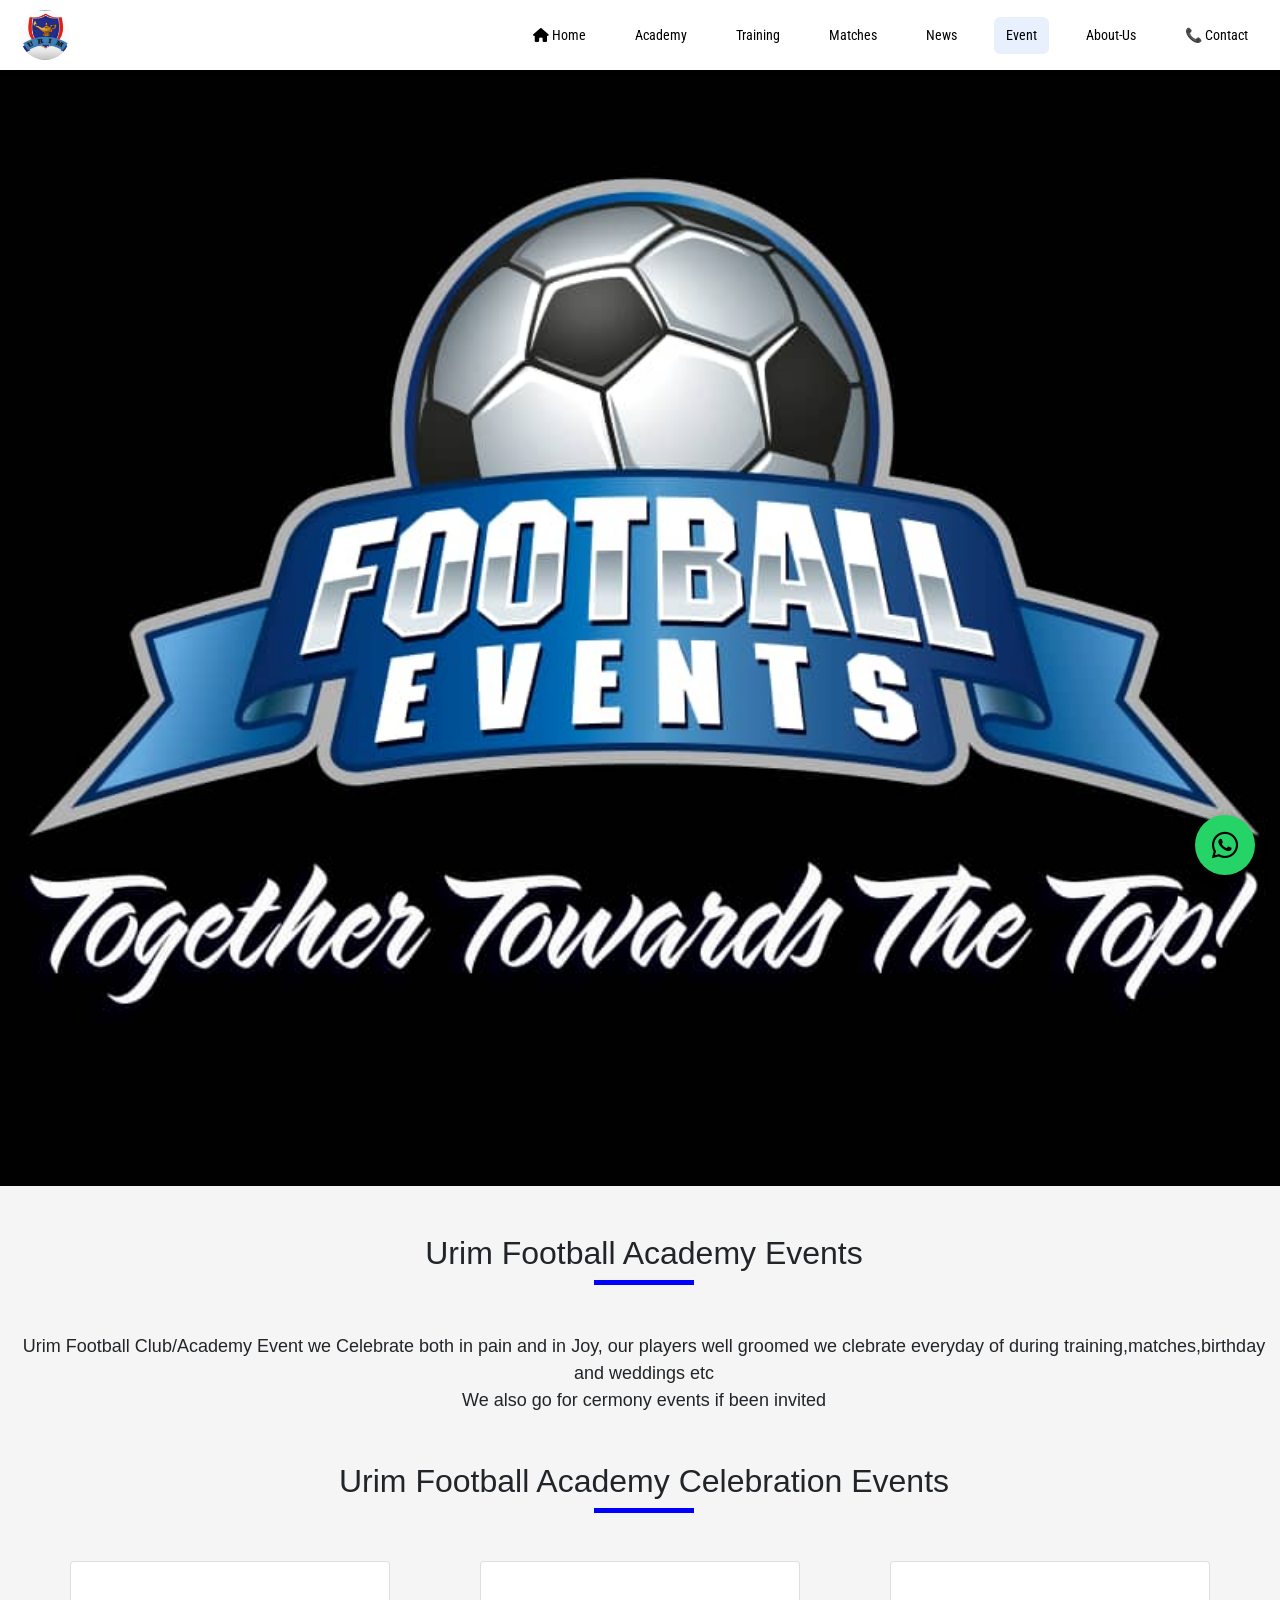
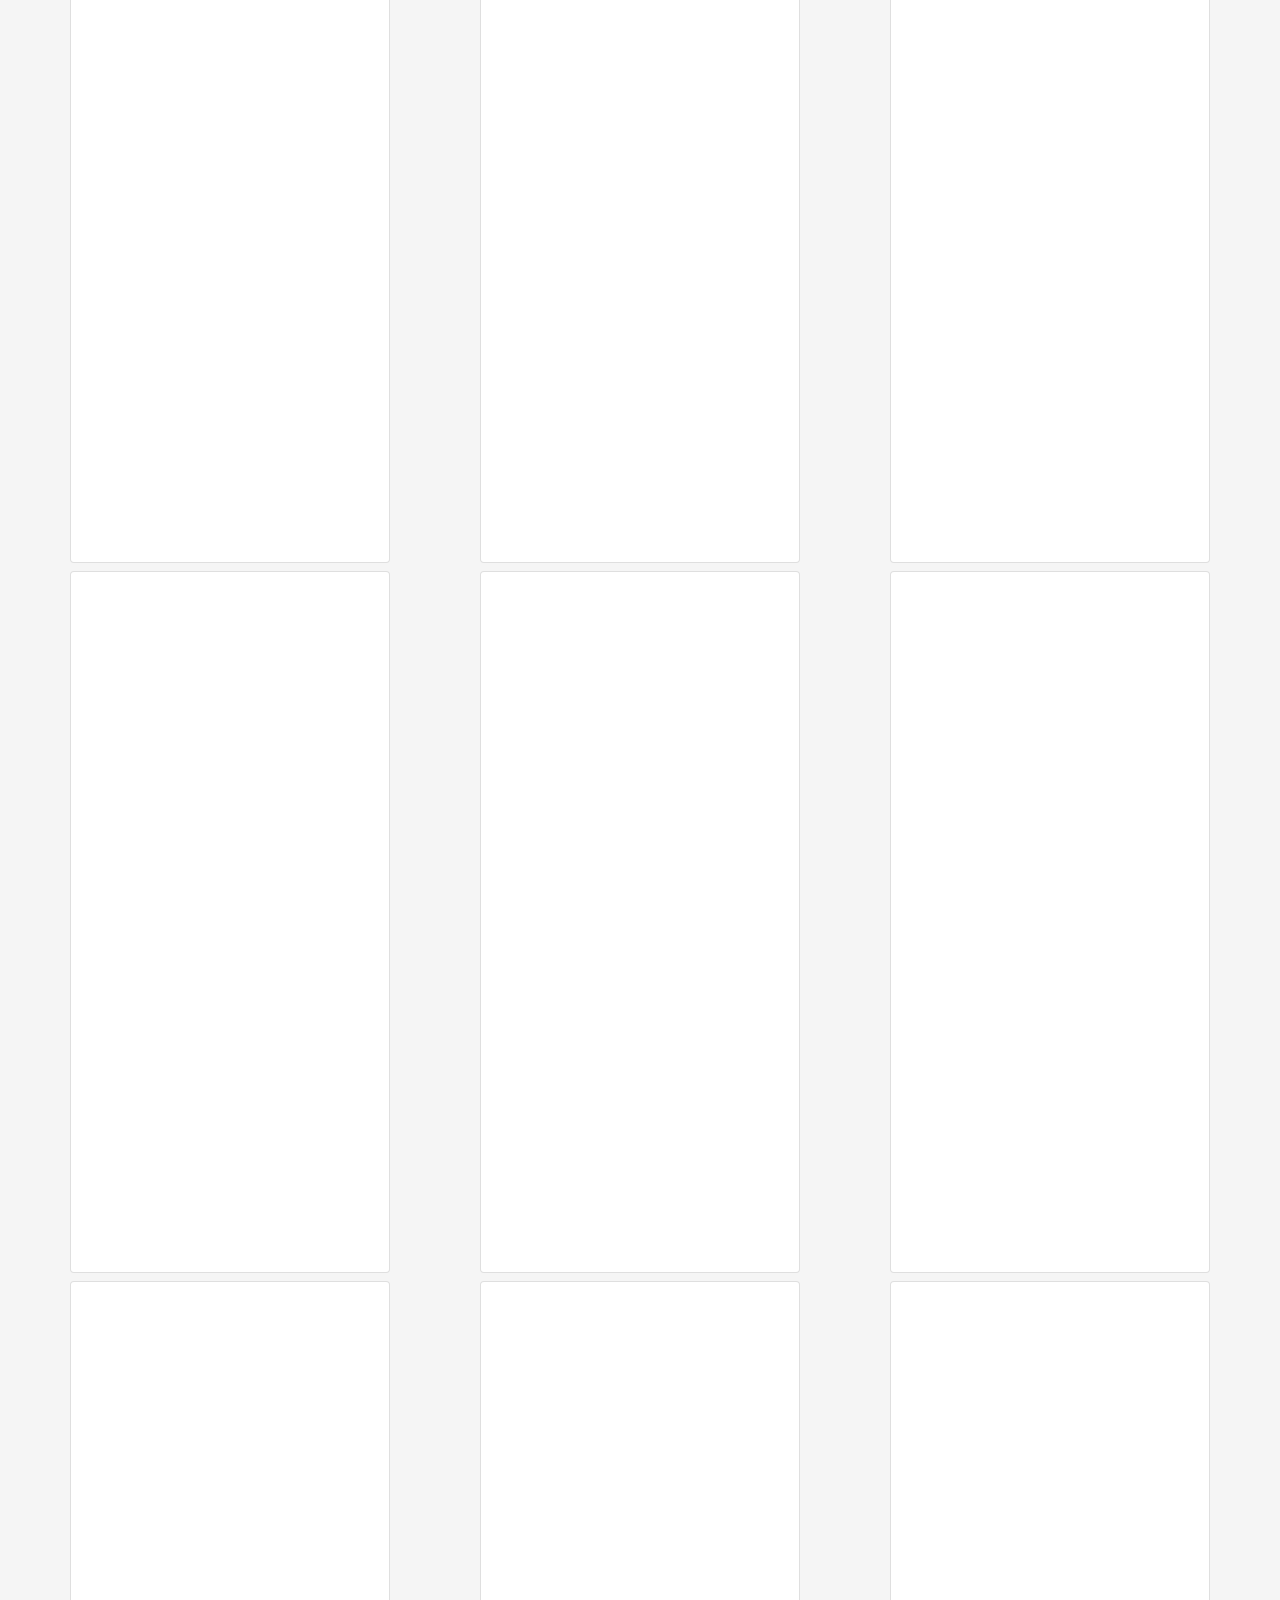
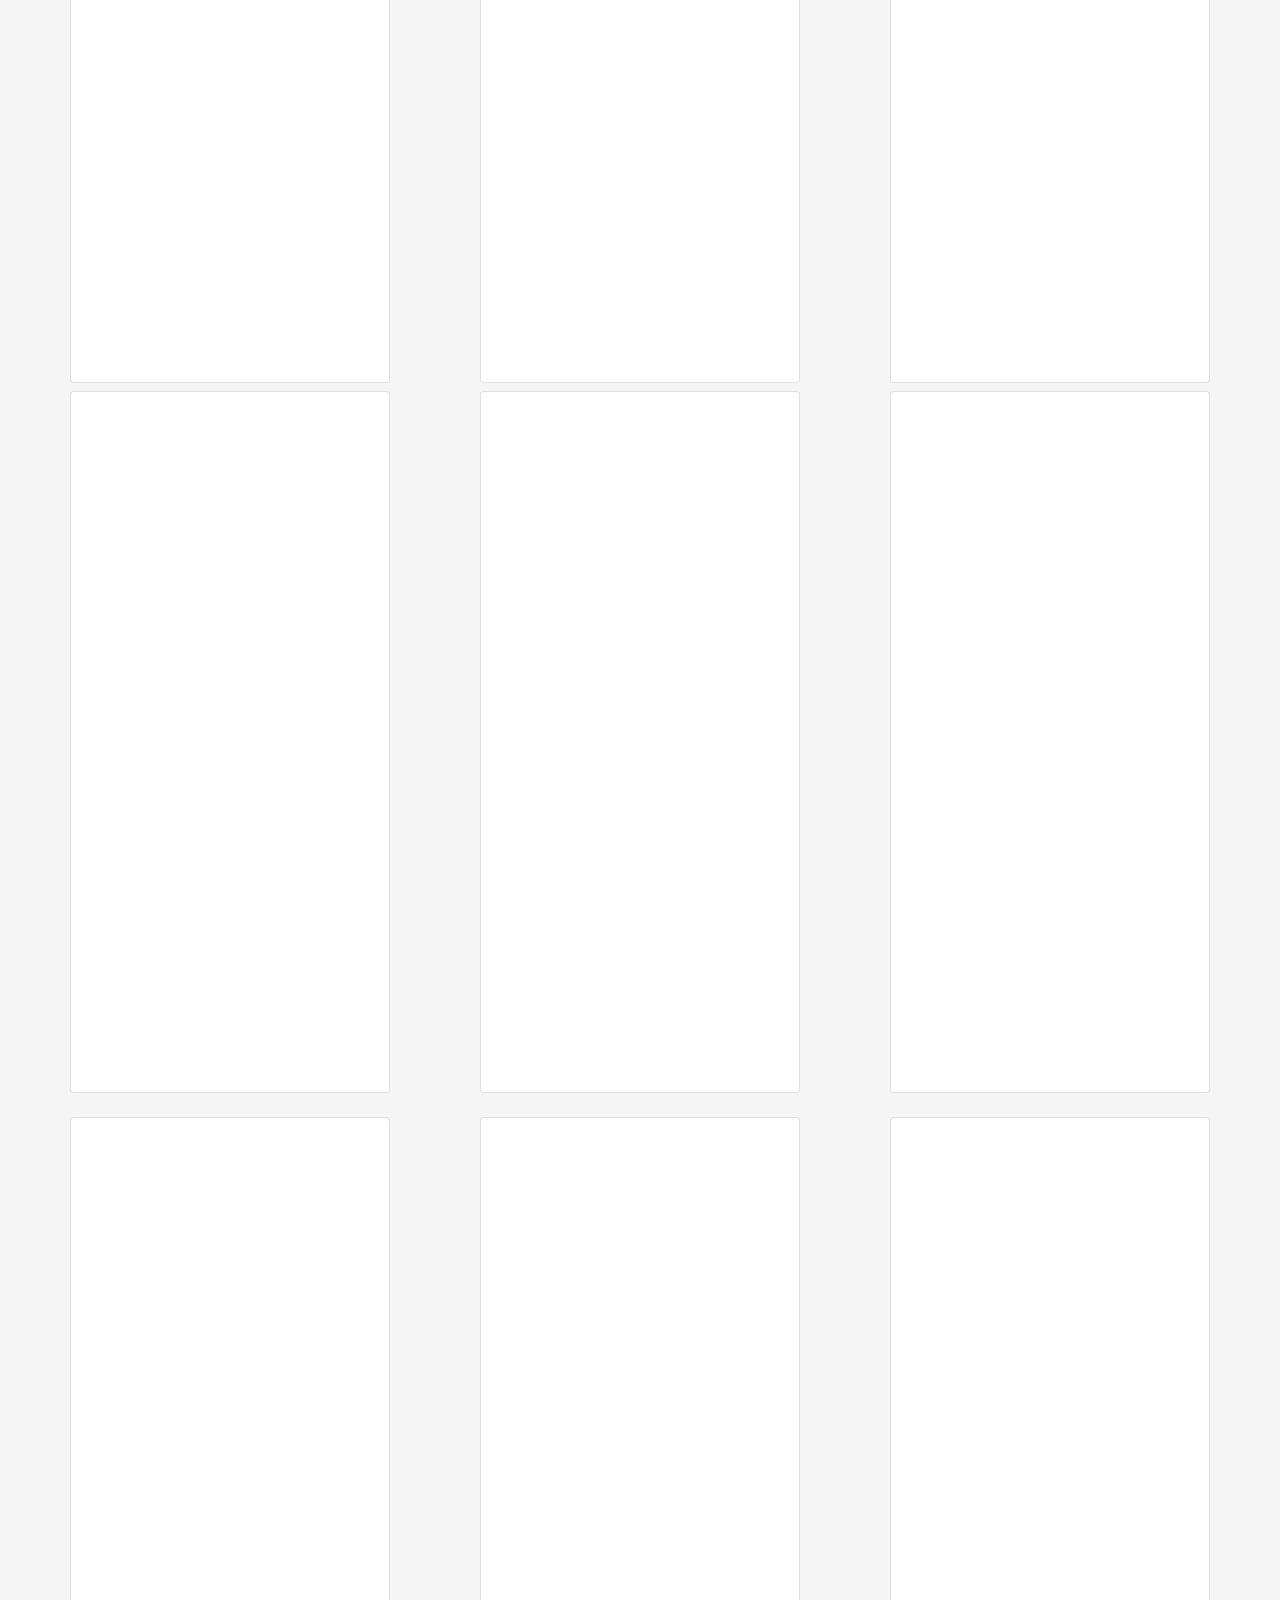
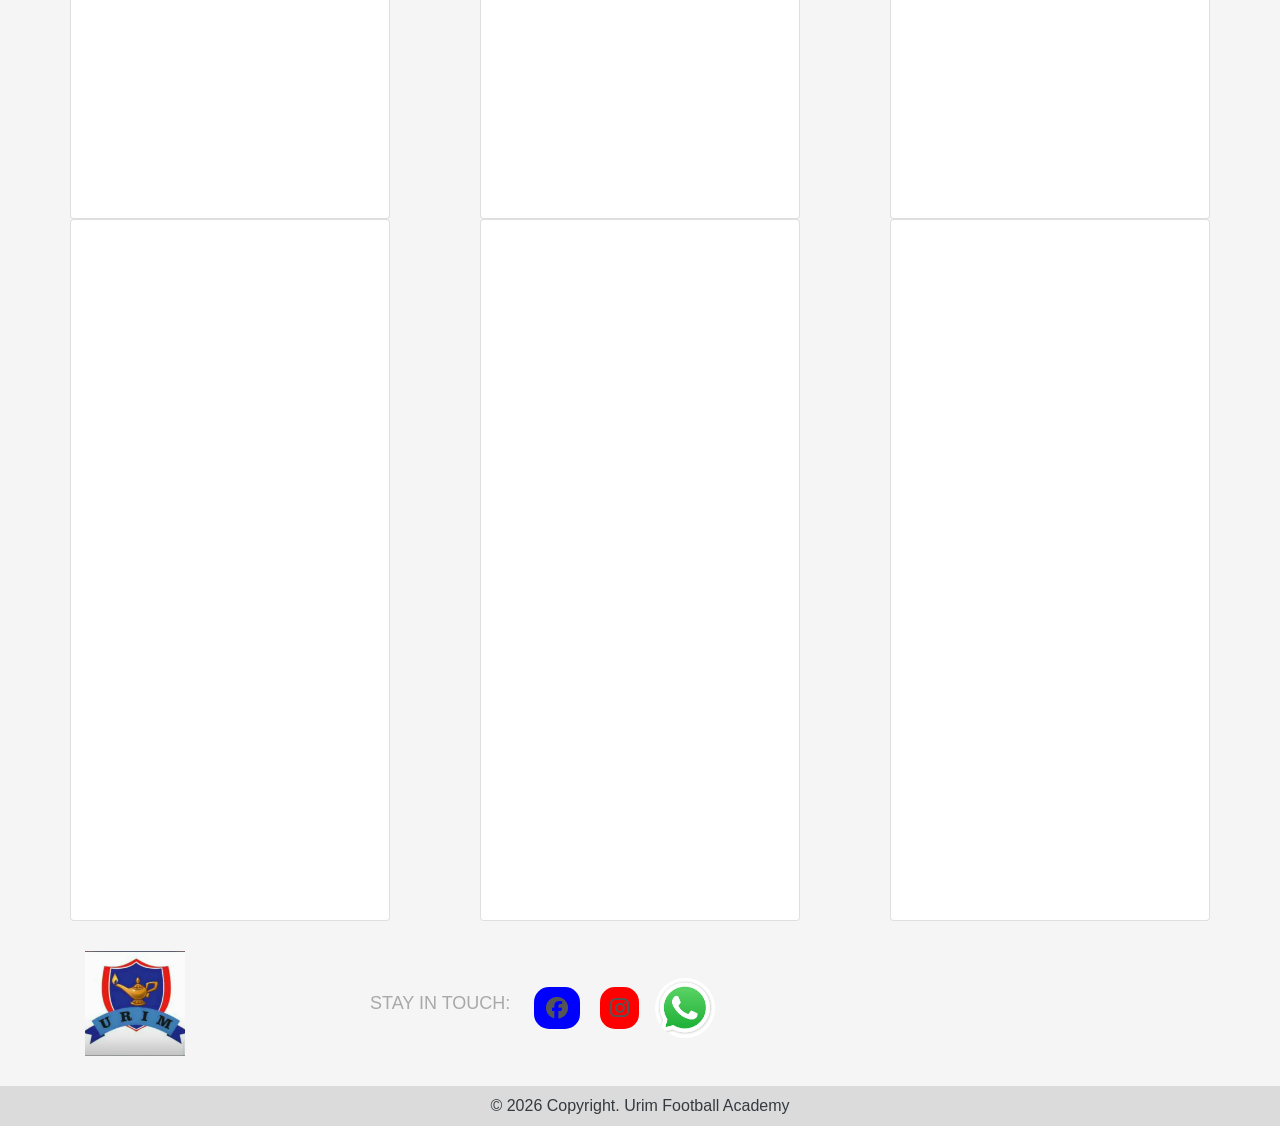
<file: event.html>
<!DOCTYPE html>
<html>

  <head>
    <title>Urim Football  Academy::An Academy For Qulity Football Traning.Hard work and dedication - Google</title>
    <meta  property="og:image" content="https://www.urimfootballacademy.ng/pix1.jpg" />
    <link rel="image_src" href=" https://www.urimfootballacademy.ng/pix1.jpg" />
    <meta charset="UTF-8">
    <meta name="keywords" content="football club in rivers state, club,soccer academy, football, Nigeria, porthacourt">
    <meta name="viewport" content="width=device-width, initial-scale=1.0">
    <meta name="author" content="Urim Football  Academy">
    <!-- This link is Google's fonts api -->
    <link href="https://fonts.googleapis.com/css?family=Alegreya|Alegreya+Sans|Open+Sans|Open+Sans+Condensed:300|Roboto|Roboto+Condensed" rel="stylesheet">
    <link rel="stylesheet" href="assets/css/font-awesome/css/font-awesome.css">
    <link rel="stylesheet" href="assets/css/bootstrap.min.css">
    <link rel="stylesheet" href="assets/css/style.css">
      <link rel="stylesheet" href="https://cdnjs.cloudflare.com/ajax/libs/font-awesome/6.5.1/css/all.min.css"/>
  </head>

  <body oncontextmenu="return false">

    <!-- FLOATING WHATSAPP BUTTON -->
        <a href="https://wa.me/+2348032703672?text=Hello%20Urim football academy%2C%20I%20would%20like%20to%20make%20an%20enquiry" 
           class="whatsapp-float" target="_blank">
            <i class="fab fa-whatsapp"></i>
        </a>
    <!-- This navbar houses everything at the top - the links, logo and the button and also the sm screen nav button --><section class="">
      <!-- TOP BAR -->
    <div class="topbar sticky-top">
        <div class="left">
            <button class="menu-btn" id="menuBtn">
                <i class="fas fa-bars"></i>
            </button>
            <div class="logo"><a class="navbar-brand healthlogo" href="index.html">
        <img class="rounded-circle" src="assets/images/pix1.jpg" width="50" height="50" >
      </a></div>
        </div>

        <!-- Desktop Navigation -->
        <div class="nav-menu">
            <a href="index.html" ><i class="fas fa-home"></i> Home</a>
            <a href="academy.html"> Academy</a>
            <a href="training.html" >Training</a>
            <a href="matches.html">Matches</a>
            <a href="news.html">News</a>
            <a href="event.html" class="active">Event</a>
            <a href="about.html"> About-Us</a>
            <a href="contact.html"> 📞 Contact</a>
            
        </div>

    </div>

    <!-- OVERLAY -->
    <div class="overlay" id="overlay" onclick="closeMenu()"></div>

    <!-- SIDEBAR -->
    <div class="sidebar" id="sidebar">
        <div class="sidebar-header">
            <span>Urim Football Academy</span>
            <button class="close-btn" onclick="closeMenu()">
                <i class="fas fa-times"></i>
            </button>
        </div>
        
        <div class="menu">
            <div class="menu-item ">
                 <a href="index.html"></i><h6> Home</h6></a>
            </div>
            <div class="menu-item">
                 <a href="academy.html"> <h6>Academy</h6></a>
            </div>
            <div class="menu-item">
                <a href="training.html" > <h6>Training</h6> </a>
            </div>
            <div class="menu-item">
               <a href="matches.html"><h6>Matches</h6> </a>
             </div>
            <div class="menu-item">
               <a href="news.html"> <h6>News</h6> </a>
            </div>
            <div class="menu-item active">
                <a href="event.html"> <h6>Event</h6> </a>
            </div>
            <div class="menu-item">
               <a href="about.html"> <h6>About-Us</h6> </a>
            </div>
            <div class="menu-item">
               <a href="contact.html"> <h6> 📞 Contact-Us</h6> </a>
           </div>
             </div>
    </div>

    <!-- PAGE CONTENT -->
    
    <div class="content">
         </div>
    </section>

<section class="">
<img src="assets/images/pix11.jpg" class="img-fluid"  width="100%" height="100%" alt="Responsive image">
</section>

<section class=" ml-2 about home-animation">
<div class="about-header mb-5 mt-5">
<h2 class="text-center"> Urim Football Academy Events </h2>
<div id="line"></div>
</div>
<p class=" text-center" style="font-size: 18px;">
Urim Football Club/Academy Event we Celebrate both in pain and in Joy, our  players well groomed
we clebrate everyday of during training,matches,birthday and weddings etc <br>
We also go for cermony events if been invited
</p>
</section>
<section class=" ml-2 about home-animation">
<div class="about-header mb-5 mt-5">
<h2 class="text-center"> Urim  Football Academy Celebration Events  </h2>
<div id="line"></div>
</div>
</section>

<section class="mt-2">
<div class="container home-animation">
<div class="row justify-content-between ">
<!-- Live presenters colm 1 start -->
<div class="card smallscreen" style="width: 20rem;">
<iframe src="https://www.facebook.com/plugins/post.php?href=https%3A%2F%2Fweb.facebook.com%2Fpermalink.php%3Fstory_fbid%3Dpfbid0wY4AwWc6zYcw7zswppGFQaZTX39z9c9WXzqsuupw7SSZYkJeATJyhbd6TJn2spEFl%26id%3D61574942978541&show_text=true&width=500" width="100%" height="600" style="border:none;overflow:hidden" scrolling="no" frameborder="0" allowfullscreen="true" allow="autoplay; clipboard-write; encrypted-media; picture-in-picture; web-share"></iframe>
</div>
<!-- Live presenters colm 2 start -->
<div class="card smallscreen" style="width: 20rem;">
<iframe src="https://www.facebook.com/plugins/post.php?href=https%3A%2F%2Fweb.facebook.com%2Fpermalink.php%3Fstory_fbid%3Dpfbid02VbFMojDMZDRR2TCPQsBw2NNTgfbRtRLBhY3u9skKJgQcDqzMBJVt32ssPdfedxhel%26id%3D61574942978541&show_text=true&width=500" width="100%" height="400" style="border:none;overflow:hidden" scrolling="no" frameborder="0" allowfullscreen="true" allow="autoplay; clipboard-write; encrypted-media; picture-in-picture; web-share"></iframe>
</div>
            <!-- Live presenters colm 3 start -->
<div class="card smallscreen" style="width: 20rem;">
<iframe src="https://www.facebook.com/plugins/video.php?height=476&href=https%3A%2F%2Fweb.facebook.com%2Freel%2F673523305615609%2F&show_text=true&width=373&t=0" width="100%" height="400" style="border:none;overflow:hidden" scrolling="no" frameborder="0" allowfullscreen="true" allow="autoplay; clipboard-write; encrypted-media; picture-in-picture; web-share" allowFullScreen="true"></iframe>
</div>
</div>
</div>
</section>

<section class="mt-2">
<div class="container home-animation">
<div class="row justify-content-between ">
<!-- Live presenters colm 1 start -->
<div class="card smallscreen" style="width: 20rem;">
<iframe src="https://www.facebook.com/plugins/post.php?href=https%3A%2F%2Fweb.facebook.com%2Fpermalink.php%3Fstory_fbid%3Dpfbid02CgyhkaiJWXKx4dfY13HNnugBvGvAAtTYrR28qQorV9cTJdUpGmCy7MpDXvA92EGvl%26id%3D61574942978541&show_text=true&width=500" width="100%" height="700" style="border:none;overflow:hidden" scrolling="no" frameborder="0" allowfullscreen="true" allow="autoplay; clipboard-write; encrypted-media; picture-in-picture; web-share"></iframe>
</div>
<!-- Live presenters colm 2 start -->
<div class="card smallscreen" style="width: 20rem;">
<iframe src="https://www.facebook.com/plugins/post.php?href=https%3A%2F%2Fweb.facebook.com%2Fpermalink.php%3Fstory_fbid%3Dpfbid0oiPwLPoChstwutUZSHhqVvWGx3S9xNcDK2E821KJ8mUVCKM8qra1haJgADUBVnu2l%26id%3D61574942978541&show_text=true&width=500" width="100%" height="700" style="border:none;overflow:hidden" scrolling="no" frameborder="0" allowfullscreen="true" allow="autoplay; clipboard-write; encrypted-media; picture-in-picture; web-share"></iframe>
</div>
            <!-- Live presenters colm 3 start -->
<div class="card smallscreen" style="width: 20rem;">
<iframe src="https://www.facebook.com/plugins/post.php?href=https%3A%2F%2Fweb.facebook.com%2Fpermalink.php%3Fstory_fbid%3Dpfbid02q4Ur1KAztttnkKn2YAxnJ1NB2bsnJCDFGyGZofj9Y5q8hTDxw8Vd1zg1SR2NYo2nl%26id%3D61574942978541&show_text=true&width=500" width="100%" height="700" style="border:none;overflow:hidden" scrolling="no" frameborder="0" allowfullscreen="true" allow="autoplay; clipboard-write; encrypted-media; picture-in-picture; web-share"></iframe>
</div>
</div>
</div>
</section>

<section class="mt-2">
<div class="container home-animation">
<div class="row justify-content-between ">
<!-- Live presenters colm 1 start -->
<div class="card smallscreen" style="width: 20rem;">
<iframe src="https://www.facebook.com/plugins/post.php?href=https%3A%2F%2Fweb.facebook.com%2Fpermalink.php%3Fstory_fbid%3Dpfbid02Z72vgfui4Bd9cqpLbAby9d6js3N7VaHLS2htBpL8ZuQtL7HgV5zQnZHi1M7ZCo6jl%26id%3D61574942978541&show_text=true&width=500" width="100%" height="700" style="border:none;overflow:hidden" scrolling="no" frameborder="0" allowfullscreen="true" allow="autoplay; clipboard-write; encrypted-media; picture-in-picture; web-share"></iframe></div>
<!-- Live presenters colm 2 start -->
<div class="card smallscreen" style="width: 20rem;">
<iframe src="https://www.facebook.com/plugins/post.php?href=https%3A%2F%2Fweb.facebook.com%2Fpermalink.php%3Fstory_fbid%3Dpfbid02bt7rKc9HQArvq4cCs7krqrGmRdFdUKY7bfQ1JjzzQoVQjNnXgvKeZh3fyoSftwTHl%26id%3D61574942978541&show_text=true&width=100%" width="700" height="250" style="border:none;overflow:hidden" scrolling="no" frameborder="0" allowfullscreen="true" allow="autoplay; clipboard-write; encrypted-media; picture-in-picture; web-share"></iframe>
</div>
            <!-- Live presenters colm 3 start -->
<div class="card smallscreen" style="width: 20rem;">
<iframe src="https://www.facebook.com/plugins/post.php?href=https%3A%2F%2Fweb.facebook.com%2Fpermalink.php%3Fstory_fbid%3Dpfbid0HSqvBk5B1BBQTujxryQTeXR3WrfFVakAtH1hFtDFyETmoZL521qnqiVTgHUuxUb5l%26id%3D61574942978541&show_text=true&width=500" width="100%" height="700" style="border:none;overflow:hidden" scrolling="no" frameborder="0" allowfullscreen="true" allow="autoplay; clipboard-write; encrypted-media; picture-in-picture; web-share"></iframe>
</div>
</div>
</div>
</section>


<section class="mt-2">
<div class="container home-animation">
<div class="row justify-content-between ">
<!-- Live presenters colm 1 start -->
<div class="card smallscreen" style="width: 20rem;">
<iframe src="https://www.facebook.com/plugins/post.php?href=https%3A%2F%2Fweb.facebook.com%2Fpermalink.php%3Fstory_fbid%3Dpfbid0NBj3Gd6osUkiYGFmQ2aXasy7z8u4zro9oc6DiH7NnNUGae6R9TdjbH6rcG95vWWVl%26id%3D61574942978541&show_text=true&width=500" width="100%" height="700" style="border:none;overflow:hidden" scrolling="no" frameborder="0" allowfullscreen="true" allow="autoplay; clipboard-write; encrypted-media; picture-in-picture; web-share"></iframe>
</div>
<!-- Live presenters colm 2 start -->
<div class="card smallscreen" style="width: 20rem;">
<iframe src="https://www.facebook.com/plugins/post.php?href=https%3A%2F%2Fweb.facebook.com%2Fpermalink.php%3Fstory_fbid%3Dpfbid0GA9LM7qKzwHBpQyXSCGEe7ttJUgggiKEqJompxereY9CKtqZz14jM7j4JANMLZ8il%26id%3D61574942978541&show_text=true&width=500" width="100%" height="700" style="border:none;overflow:hidden" scrolling="no" frameborder="0" allowfullscreen="true" allow="autoplay; clipboard-write; encrypted-media; picture-in-picture; web-share"></iframe>
</div>
            <!-- Live presenters colm 3 start -->
<div class="card smallscreen" style="width: 20rem;">
<iframe src="https://www.facebook.com/plugins/post.php?href=https%3A%2F%2Fweb.facebook.com%2Fpermalink.php%3Fstory_fbid%3Dpfbid0fQ1rvSmmwHz4o5apEtcK9KRosdUo47U6kQ6ZnT9J3Csq3KGwLxY5nMyx2tZMyRTxl%26id%3D61574942978541&show_text=true&width=500" width="100%" height="700" style="border:none;overflow:hidden" scrolling="no" frameborder="0" allowfullscreen="true" allow="autoplay; clipboard-write; encrypted-media; picture-in-picture; web-share"></iframe>
</div>
</div>
</div>
</section>
<section class="mt-2">
<div class="container home-animation  mt-4">
<div class="row justify-content-between ">
<!-- Live presenters colm 1 start -->
<div class="card smallscreen" style="width: 20rem;">
<iframe src="https://www.facebook.com/plugins/video.php?height=476&href=https%3A%2F%2Fweb.facebook.com%2Fprosper.atisogbe.3%2Fvideos%2F1256929155249224%2F&show_text=true&width=267&t=0" width="100%" height="700" style="border:none;overflow:hidden" scrolling="no" frameborder="0" allowfullscreen="true" allow="autoplay; clipboard-write; encrypted-media; picture-in-picture; web-share" allowFullScreen="true">
</iframe>
</div>
<!-- Live presenters colm 2 start -->
<div class="card smallscreen" style="width: 20rem;">
<iframe src="https://www.facebook.com/plugins/post.php?href=https%3A%2F%2Fweb.facebook.com%2Fphoto.php%3Ffbid%3D1897433000466223%26set%3Da.798205517055649%26type%3D3&show_text=true&width=700" width="100%" height="591" style="border:none;overflow:hidden" scrolling="no" frameborder="0" allowfullscreen="true" allow="autoplay; clipboard-write; encrypted-media; picture-in-picture; web-share">
</iframe>
</div>
						<!-- Live presenters colm 3 start -->
<div class="card smallscreen" style="width: 20rem;">
<iframe src="https://www.facebook.com/plugins/post.php?href=https%3A%2F%2Fweb.facebook.com%2Fprosper.atisogbe.3%2Fposts%2Fpfbid0QAPZfvQNTZNJesxTsrQj9L2wmzJER9KP5XqDkm1rxf2uzhBo63GWtJUhLBGxQ7Dkl&show_text=true&width=500" width="100%" height="700" style="border:none;overflow:hidden" scrolling="no" frameborder="0" allowfullscreen="true" allow="autoplay; clipboard-write; encrypted-media; picture-in-picture; web-share">
</iframe>
</div>
</div>
</div>
</section>

<section class="">
<div class="container home-animation">
<div class="row justify-content-between ">
<!-- Live presenters colm 1 start -->
<div class="card smallscreen " style="width: 20rem;">
<iframe src="https://www.facebook.com/plugins/post.php?href=https%3A%2F%2Fweb.facebook.com%2Fprosper.atisogbe.3%2Fposts%2Fpfbid0aK9BojpV8sr2YkZHZ7eQDTx7PHWXz3iXvvCx2pjToCHEVP4LGWLb2ERpqm6aMz3sl&show_text=true&width=500" width="100%" height="700" style="border:none;overflow:hidden" scrolling="no" frameborder="0" allowfullscreen="true" allow="autoplay; clipboard-write; encrypted-media; picture-in-picture; web-share">
</iframe>
</div>
<!-- Live presenters colm 2 start -->
<div class="card smallscreen" style="width: 20rem;">
<iframe src="https://www.facebook.com/plugins/post.php?href=https%3A%2F%2Fweb.facebook.com%2Fprosper.atisogbe.3%2Fposts%2Fpfbid0bBVDqw7VGti5d3QWUqEy23qUeDK63kKCHMe6XZu8EPhosFC1wDjUtHCih6QeqNnvl&show_text=true&width=500" width="100%" height="700" style="border:none;overflow:hidden" scrolling="no" frameborder="0" allowfullscreen="true" allow="autoplay; clipboard-write; encrypted-media; picture-in-picture; web-share">
</iframe>
</div>
						<!-- Live presenters colm 3 start -->
<div class="card smallscreen" style="width: 20rem;">
<iframe src="https://www.facebook.com/plugins/post.php?href=https%3A%2F%2Fweb.facebook.com%2Fphoto%2F%3Ffbid%3D1897420863800770%26set%3Da.792007577675443&show_text=true&width=500" width="100%" height="700" style="border:none;overflow:hidden" scrolling="no" frameborder="0" allowfullscreen="true" allow="autoplay; clipboard-write; encrypted-media; picture-in-picture; web-share">
</iframe>
</div>
</div>
</div>
</section>


<footer>
<div class="container">
<div class="row">
<div class="col-md-3">
<img src="assets/images/pix1.jpg"  width="100px" ><b style="font-family: 'Open Sans', sans-serif;"> </b>
</div>
<div class="col-md-4 d-flex align-items-center mt-2">
<h4 class="mr-4">STAY IN TOUCH:</h4>
<a href="https://web.facebook.com/profile.php?id=61574942978541"><i class="fab fa-facebook icon"></i></a>
<a href="https://www.instagram.com/urim.football.academy/ "><i class="fab fa-instagram icon"></i></a>
<a href=" https://wa.me/+2348032703672?text=urlencodedtext"><img src="assets/images/pix32.jpg" class="rounded-circle ml-3" width="60" height="60"  alt=""></a>
</div>
</div>
</div>
</footer>
<div class="text-center text-dark py-2" style="background-color: #dbdbdb;">
<p class="m-0">&copy; 2026 Copyright. Urim Football Academy</p>
</div>



<script src="assets/js/myScript.js" charset="utf-8"></script>
<script src="assets/js/jquery.js" charset="utf-8"></script>
<script src="assets/js/popper.min.js" charset="utf-8"></script>
<script src="assets/js/bootstrap.min.js" charset="utf-8"></script>
</body>
</html>
</file>
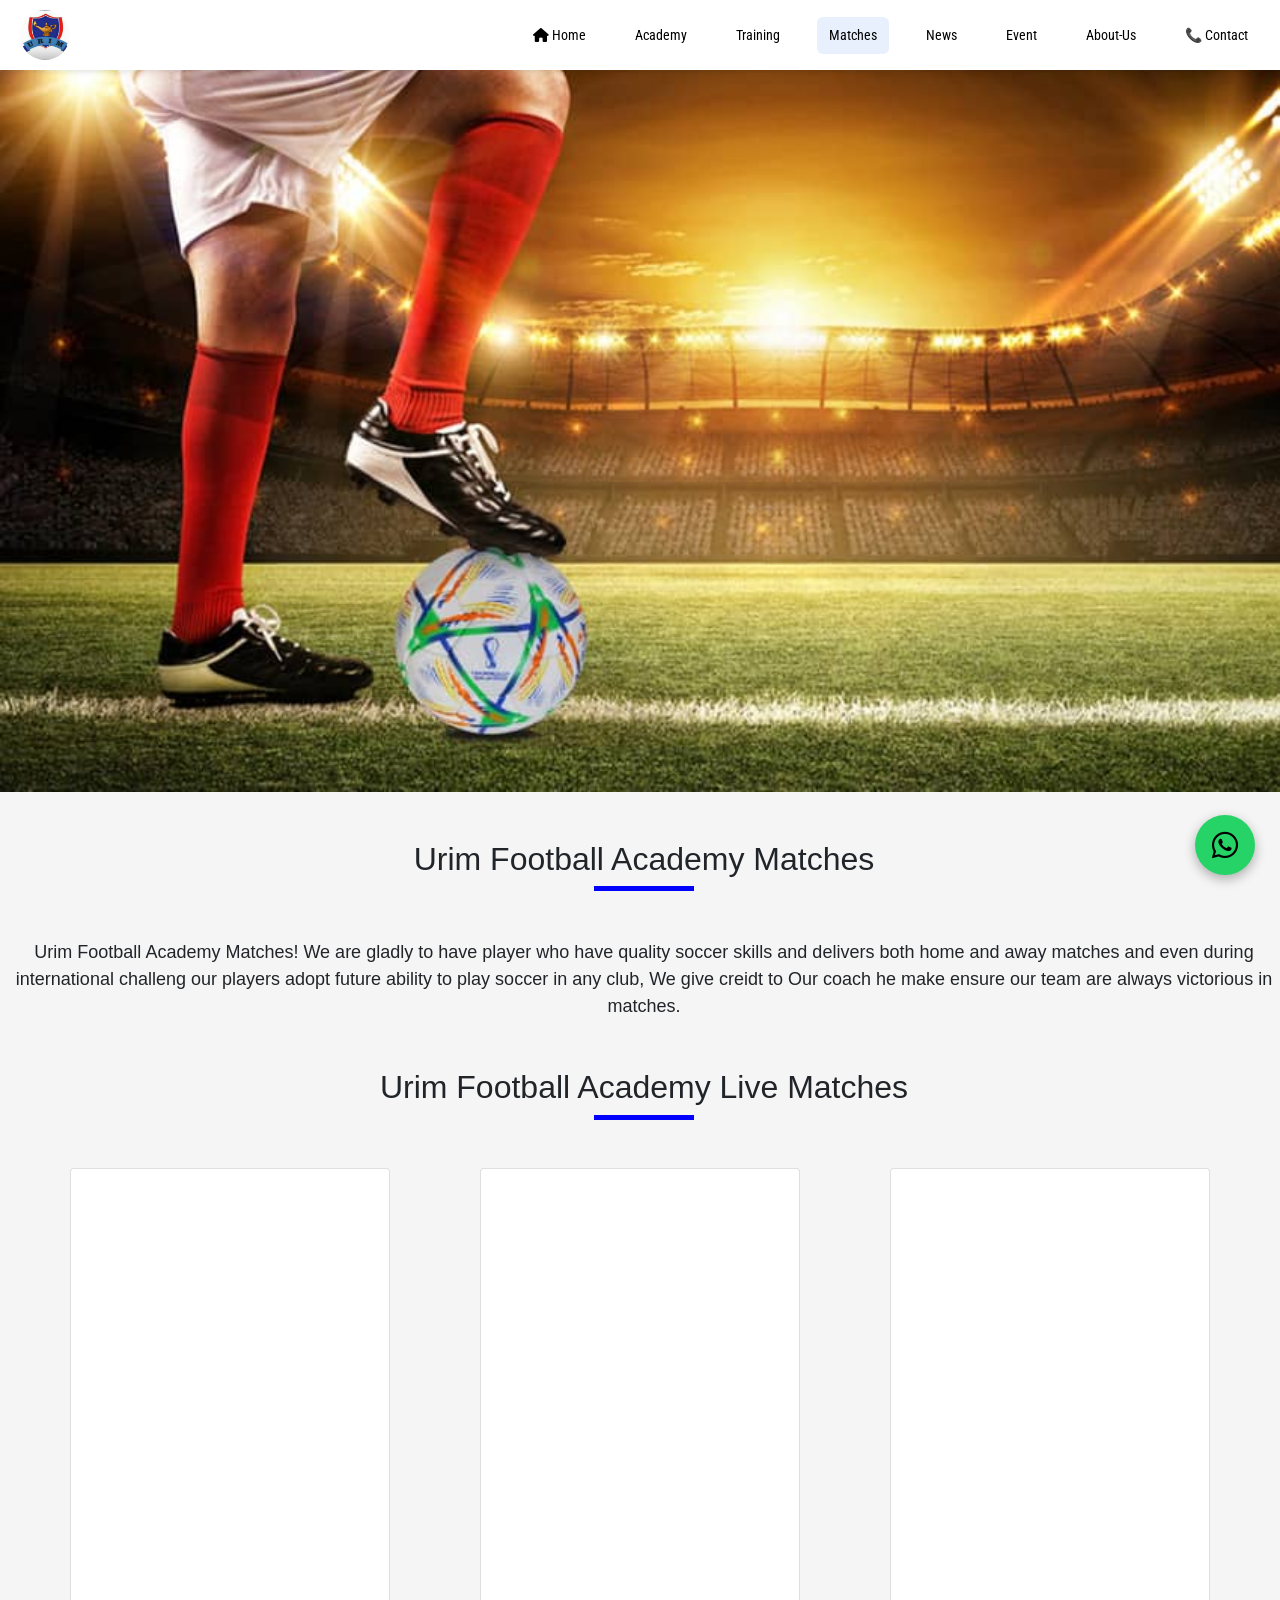
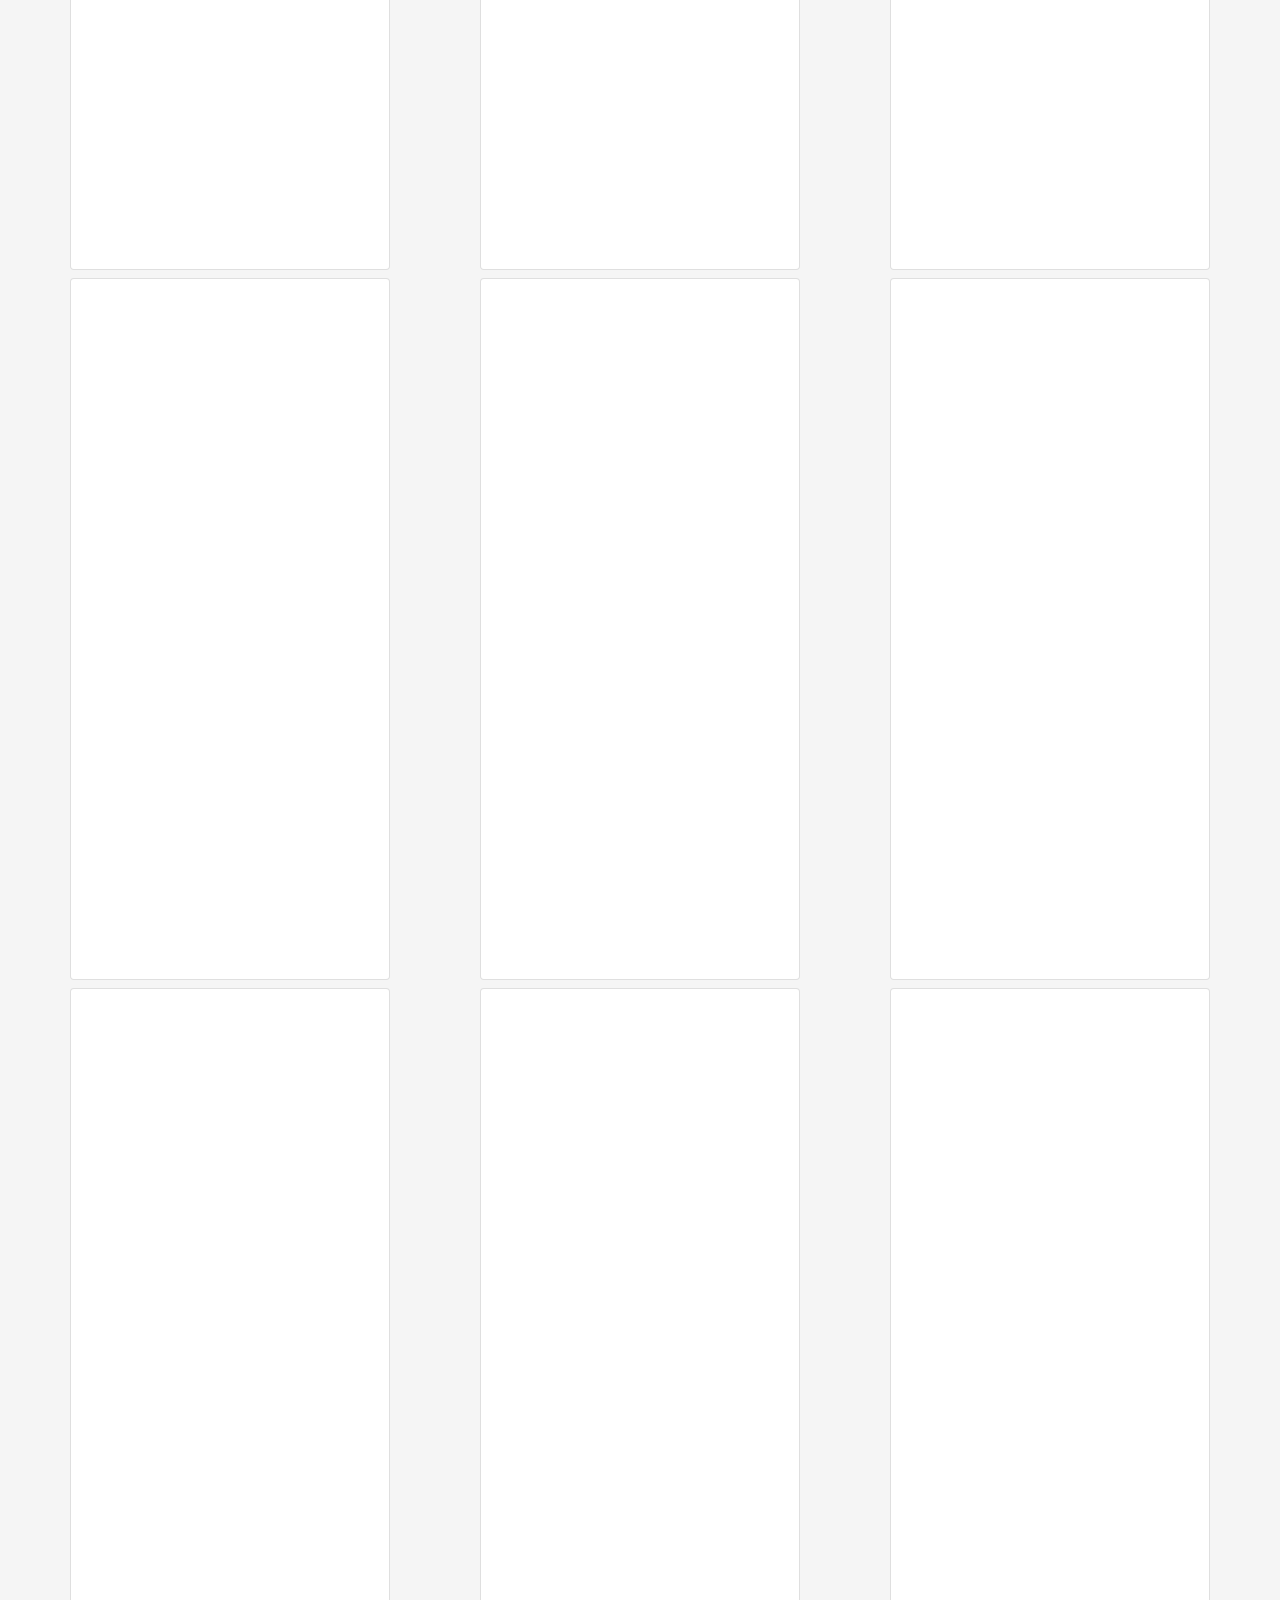
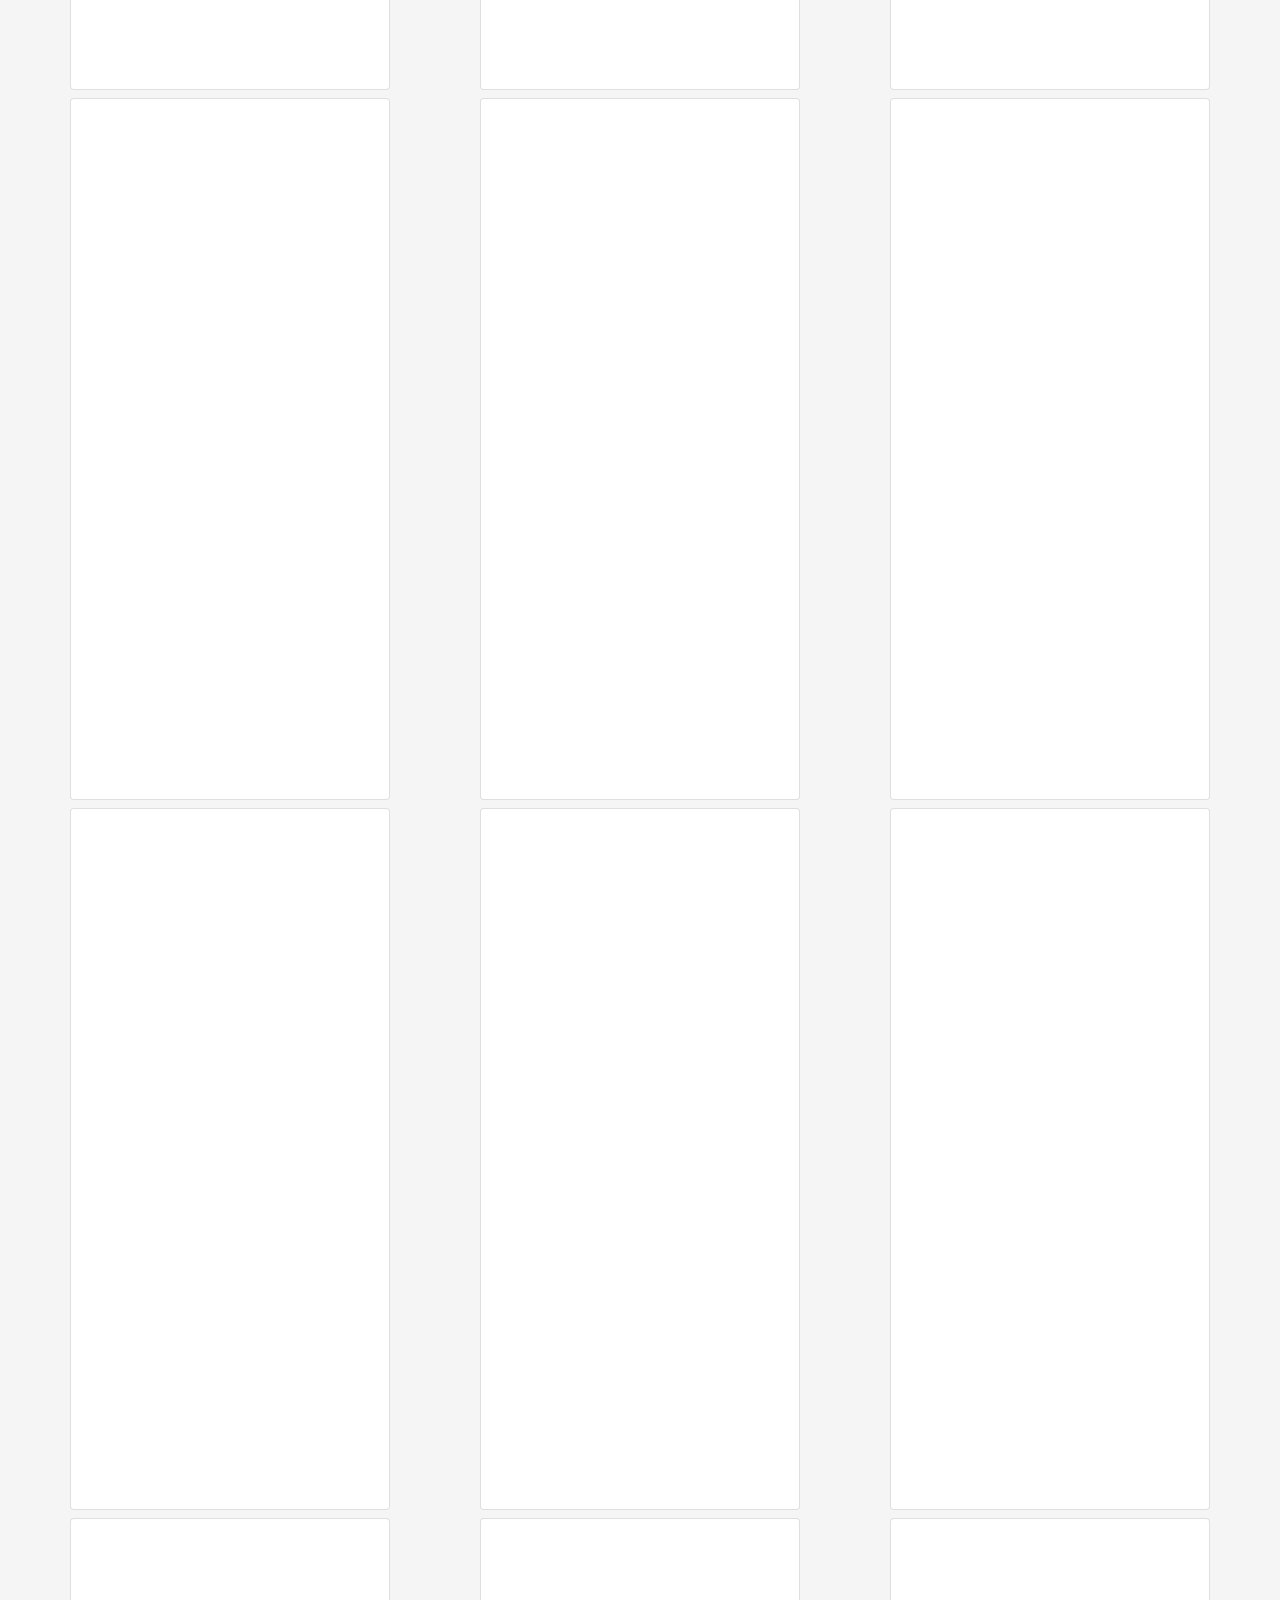
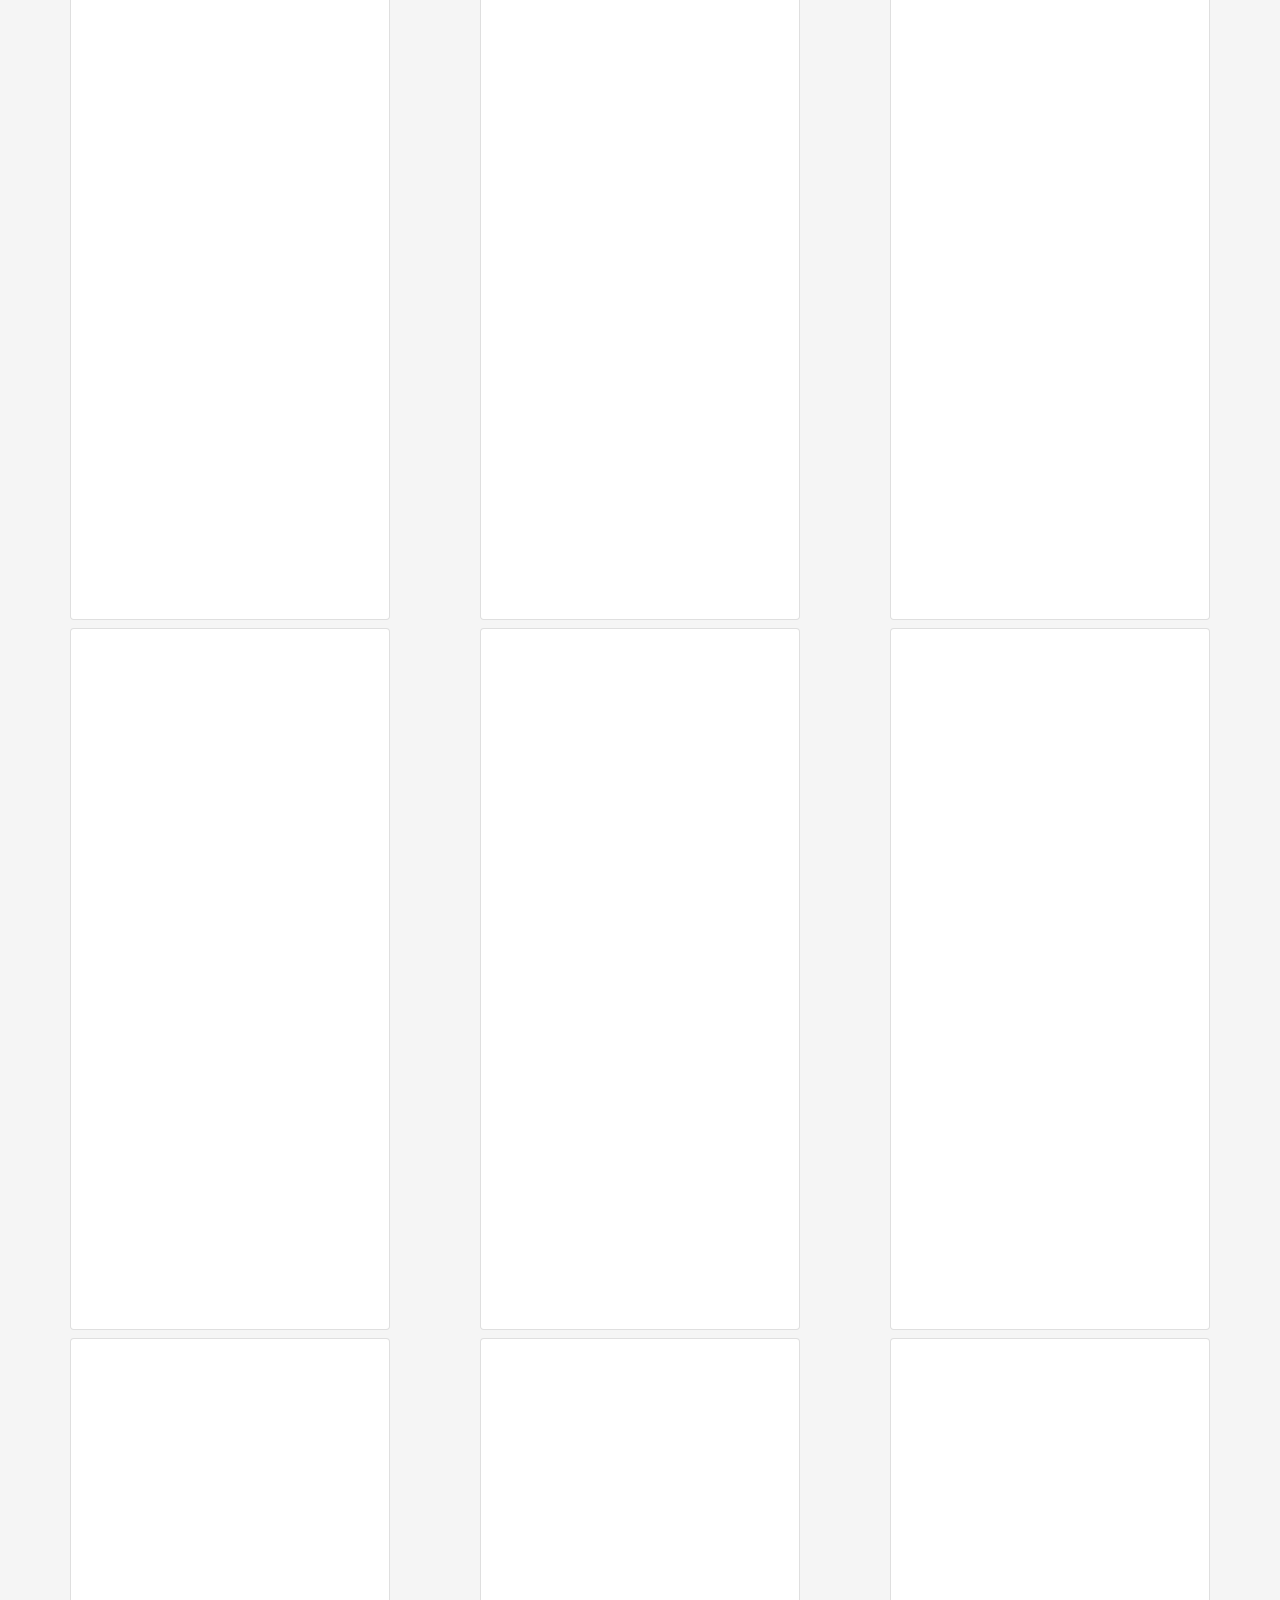
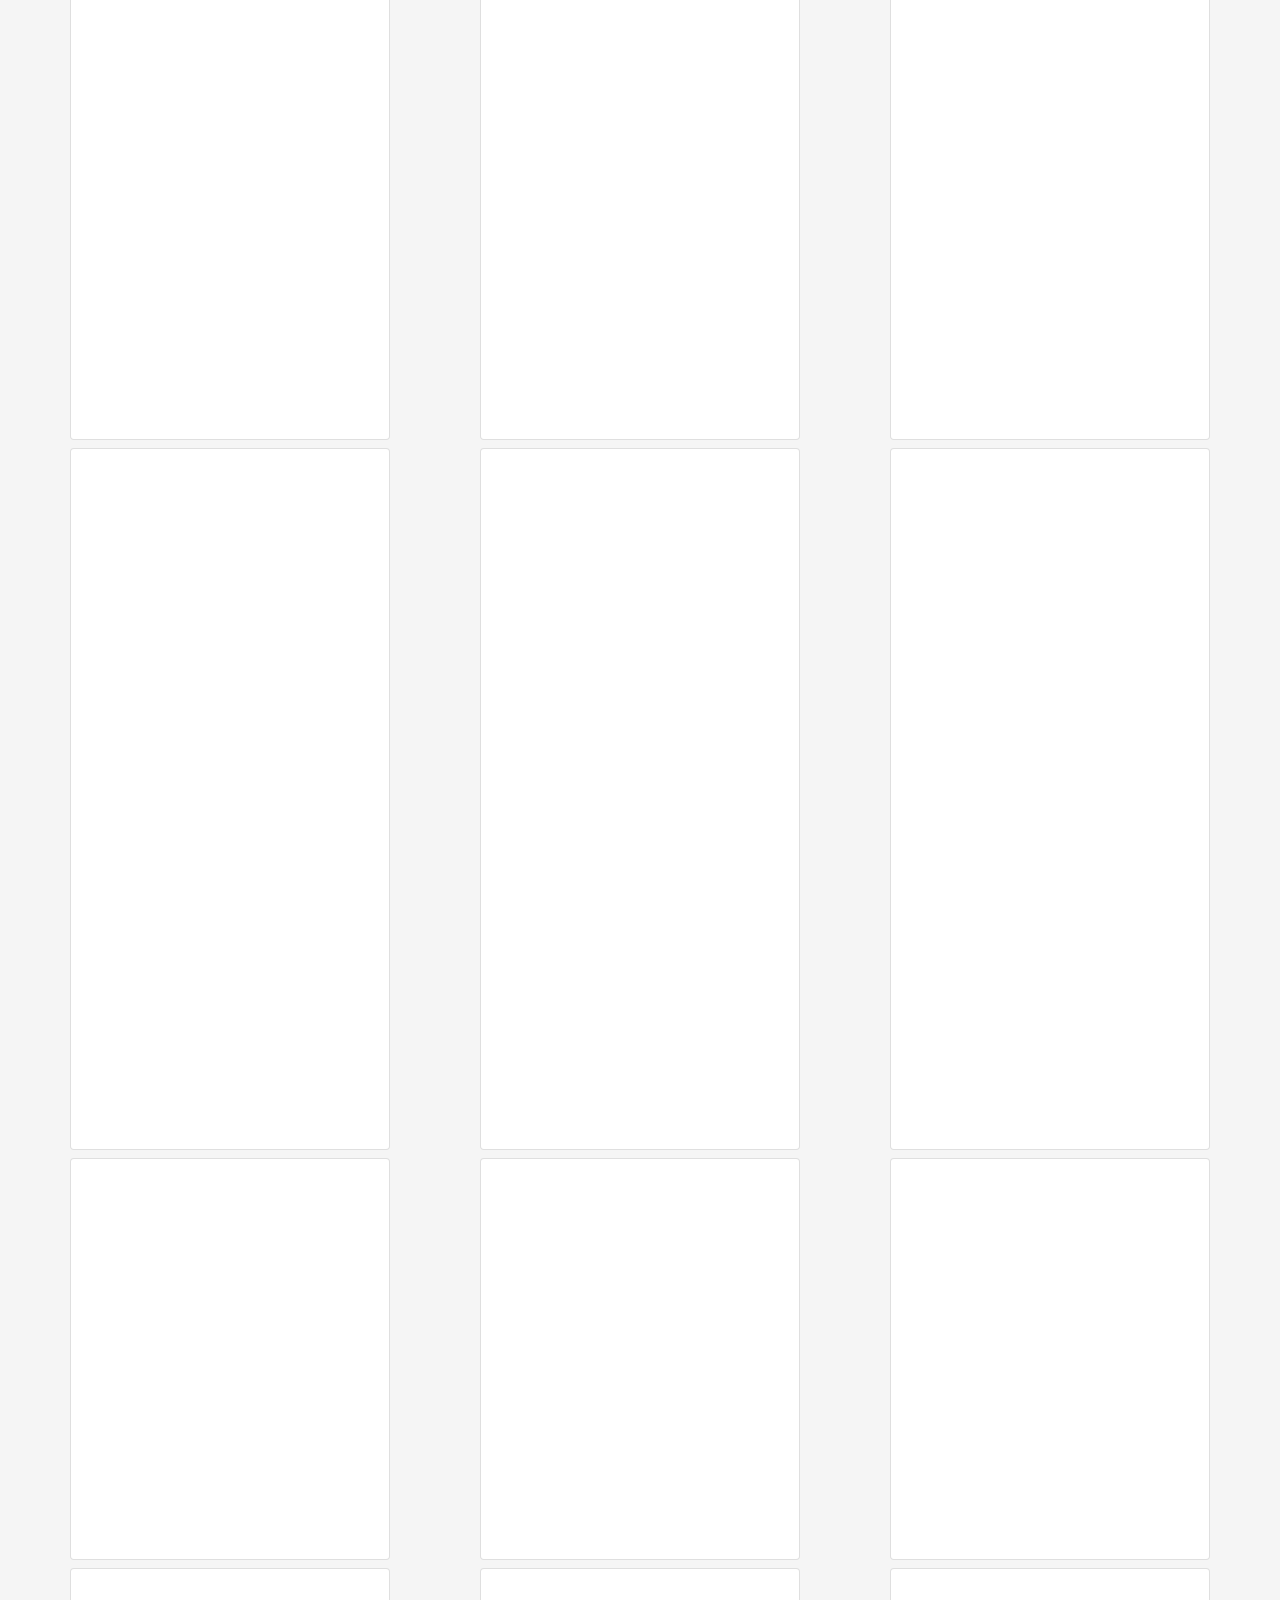
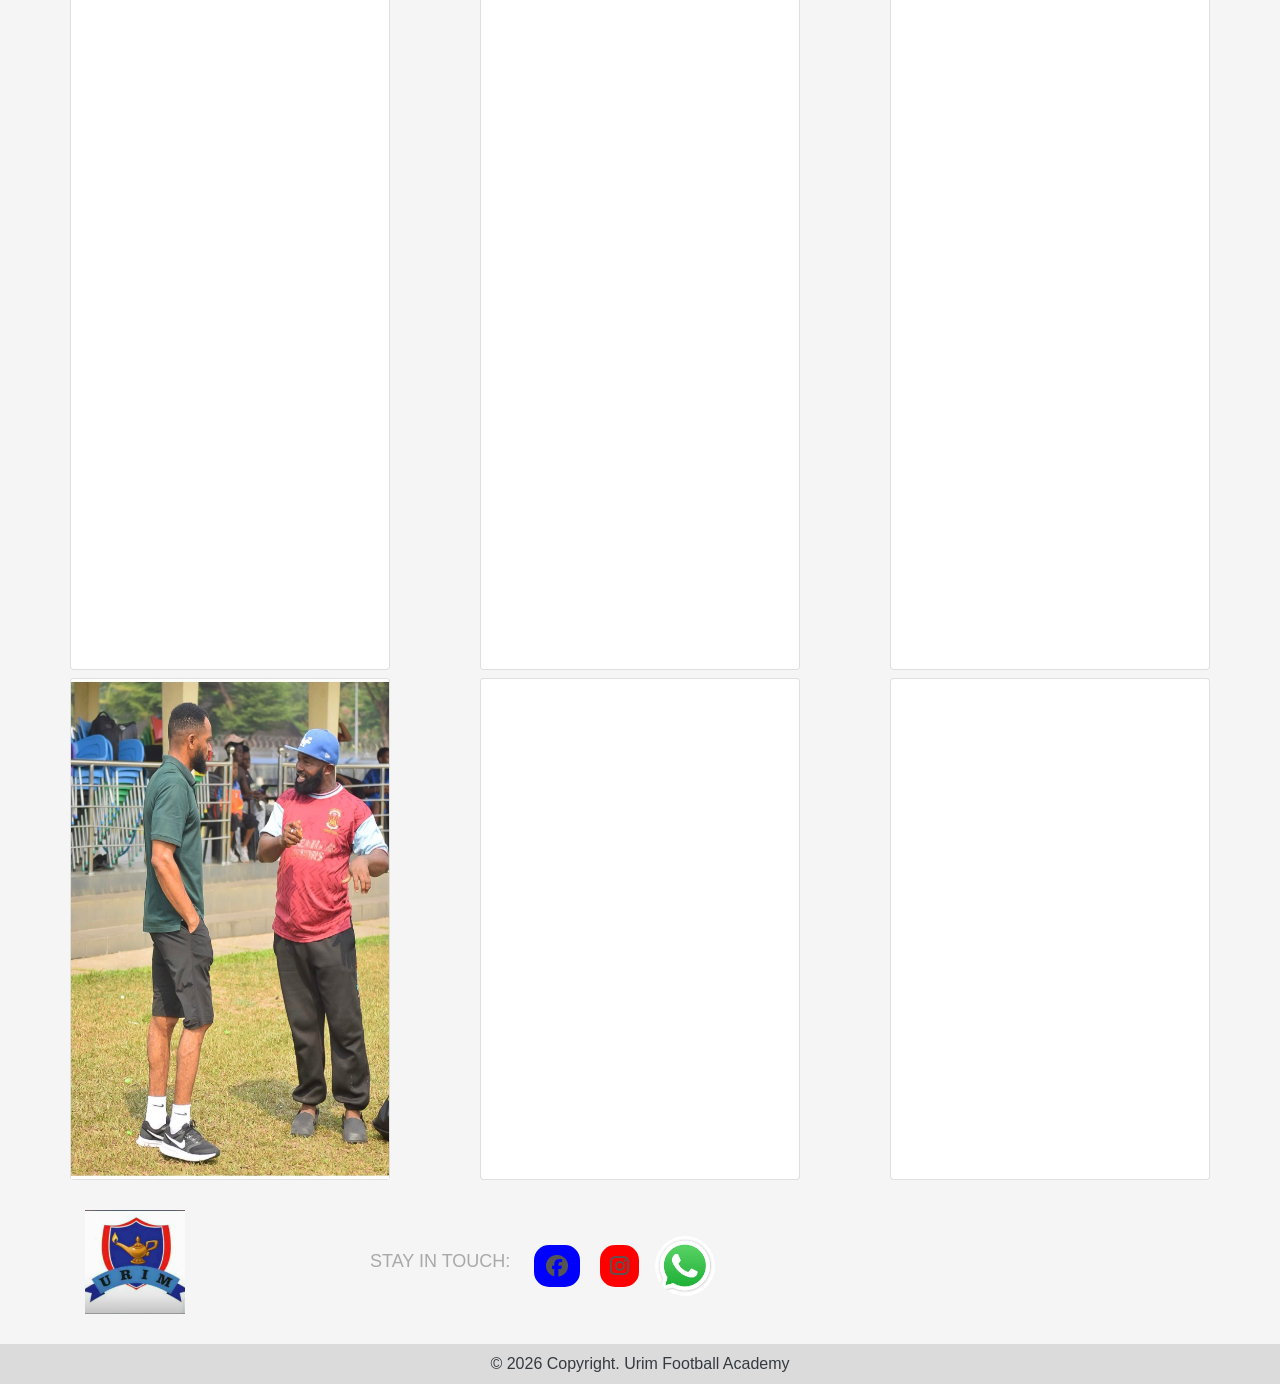
<file: matches.html>
<!DOCTYPE html>
<html>

  <head>
    <title>Urim Football  Academy::An Academy For Qulity Football Traning.Hard work and dedication - Google</title>
    <meta  property="og:image" content="https://www.urimfootballacademy.ng/pix1.jpg" />
    <link rel="image_src" href=" https://www.urimfootballacademy.ng/pix1.jpg" />
    <meta charset="UTF-8">
    <meta name="keywords" content="football club in rivers state, club,soccer academy, football, Nigeria, porthacourt">
    <meta name="viewport" content="width=device-width, initial-scale=1.0">
    <meta name="author" content="Urim Football  Academy">
    <!-- This link is Google's fonts api -->
    <link href="https://fonts.googleapis.com/css?family=Alegreya|Alegreya+Sans|Open+Sans|Open+Sans+Condensed:300|Roboto|Roboto+Condensed" rel="stylesheet">
    <link rel="stylesheet" href="assets/css/font-awesome/css/font-awesome.css">
    <link rel="stylesheet" href="assets/css/bootstrap.min.css">
    <link rel="stylesheet" href="assets/css/style.css">
      <link rel="stylesheet" href="https://cdnjs.cloudflare.com/ajax/libs/font-awesome/6.5.1/css/all.min.css"/>
  </head>

  <body oncontextmenu="return false">

    <!-- FLOATING WHATSAPP BUTTON -->
        <a href="https://wa.me/+2348032703672?text=Hello%20Urim football academy%2C%20I%20would%20like%20to%20make%20an%20enquiry" 
           class="whatsapp-float" target="_blank">
            <i class="fab fa-whatsapp"></i>
        </a>
    <!-- This navbar houses everything at the top - the links, logo and the button and also the sm screen nav button --><section class="">
      <!-- TOP BAR -->
    <div class="topbar sticky-top">
        <div class="left">
            <button class="menu-btn" id="menuBtn">
                <i class="fas fa-bars"></i>
            </button>
            <div class="logo"><a class="navbar-brand healthlogo" href="index.html">
        <img class="rounded-circle" src="assets/images/pix1.jpg" width="50" height="50" >
      </a></div>
        </div>

        <!-- Desktop Navigation -->
        <div class="nav-menu">
            <a href="index.html" ><i class="fas fa-home"></i> Home</a>
            <a href="academy.html"> Academy</a>
            <a href="training.html" >Training</a>
            <a href="matches.html" class="active">Matches</a>
            <a href="news.html">News</a>
            <a href="event.html">Event</a>
            <a href="about.html"> About-Us</a>
            <a href="contact.html"> 📞 Contact</a>
            
        </div>

    </div>

    <!-- OVERLAY -->
    <div class="overlay" id="overlay" onclick="closeMenu()"></div>

    <!-- SIDEBAR -->
    <div class="sidebar" id="sidebar">
        <div class="sidebar-header">
            <span>Urim Football Academy</span>
            <button class="close-btn" onclick="closeMenu()">
                <i class="fas fa-times"></i>
            </button>
        </div>
        
        <div class="menu">
            <div class="menu-item ">
                 <a href="index.html"></i><h6> Home</h6></a>
            </div>
            <div class="menu-item">
                 <a href="academy.html"> <h6>Academy</h6></a>
            </div>
            <div class="menu-item">
                <a href="training.html" > <h6>Training</h6> </a>
            </div>
            <div class="menu-item active">
               <a href="matches.html"><h6>Matches</h6> </a>
             </div>
            <div class="menu-item">
               <a href="news.html"> <h6>News</h6> </a>
            </div>
            <div class="menu-item">
                <a href="event.html"> <h6>Event</h6> </a>
            </div>
            <div class="menu-item">
               <a href="about.html"> <h6>About-Us</h6> </a>
            </div>
            <div class="menu-item">
               <a href="contact.html"> <h6> 📞 Contact-Us</h6> </a>
           </div>
             </div>
    </div>

    <!-- PAGE CONTENT -->
    
    <div class="content">
         </div>
    </section>


<section class="">
<img src="assets/images/pix9.jpg" class="img-fluid"  width="100%" height="100%" alt="Responsive image">
</section>
<section class=" ml-2 about home-animation">
<div class="about-header mb-5 mt-5">
<h2 class="text-center"> Urim Football Academy Matches </h2>
<div id="line"></div>
</div>
<p class=" text-center" style="font-size: 18px;">
 Urim Football Academy Matches! We are gladly to have player who have quality  soccer skills and
 delivers both home and away matches and even during international challeng our players adopt future ability
 to play soccer in any club, We give creidt to Our coach he make ensure our team are always victorious in matches.

</p>
</section>

<section class=" ml-2 about home-animation">
<div class="about-header mb-5 mt-5">
<h2 class="text-center"> Urim  Football Academy Live Matches </h2>
<div id="line"></div>
</div>
</section>

<section class="">
<div class="container home-animation  mt-3">
<div class="row justify-content-between ">
<!-- Live presenters colm 1 start -->
<div class="card smallscreen " style="width: 20rem;">
  <iframe src="https://www.facebook.com/plugins/post.php?href=https%3A%2F%2Fweb.facebook.com%2Fpermalink.php%3Fstory_fbid%3Dpfbid02PQVXrjGc2Jha69cSgULWDiTdJEF1kvdMgRQbRiokfwXrxGKmVqxRxW3EqS87RnKLl%26id%3D61574942978541&show_text=true&width=500" width="500" height="700" style="border:none;overflow:hidden" scrolling="no" frameborder="0" allowfullscreen="true" allow="autoplay; clipboard-write; encrypted-media; picture-in-picture; web-share"></iframe>
</div>
<!-- Live presenters colm 2 start -->
<div class="card smallscreen" style="width: 20rem;">
<iframe src="https://www.facebook.com/plugins/post.php?href=https%3A%2F%2Fweb.facebook.com%2Fpermalink.php%3Fstory_fbid%3Dpfbid02eemTrxzrsXVVhPY73CiZSvsxkAhxGunz3SyaJrc2axxZcx7hnYZyg9qBiLFn9CESl%26id%3D61574942978541&show_text=true&width=500" width="500" height="700" style="border:none;overflow:hidden" scrolling="no" frameborder="0" allowfullscreen="true" allow="autoplay; clipboard-write; encrypted-media; picture-in-picture; web-share"></iframe>
</div>
						<!-- Live presenters colm 3 start -->
<div class="card smallscreen" style="width: 20rem;">
<iframe src="https://www.facebook.com/plugins/post.php?href=https%3A%2F%2Fweb.facebook.com%2Fpermalink.php%3Fstory_fbid%3Dpfbid02oQV55w812CEGEHhVNXZNj9WinauG5vXrSmyccfKiwmxrBxDe4qHCsc3KVdZVkPPYl%26id%3D61574942978541&show_text=true&width=500" width="500" height="700" style="border:none;overflow:hidden" scrolling="no" frameborder="0" allowfullscreen="true" allow="autoplay; clipboard-write; encrypted-media; picture-in-picture; web-share"></iframe>
</div>
</div>
</div>
</section>

<section class="">
<div class="container home-animation  mt-2">
<div class="row justify-content-between ">
<!-- Live presenters colm 1 start -->
<div class="card smallscreen " style="width: 20rem;">
 <iframe src="https://www.facebook.com/plugins/post.php?href=https%3A%2F%2Fweb.facebook.com%2Fpermalink.php%3Fstory_fbid%3Dpfbid0SU4ymVNJyt6JtNZJxLke8uyYXcxsPGnK8rjNi7Mg49DdxyYtmp3cmKdXAinNX1dHl%26id%3D61574942978541&show_text=true&width=500" width="500" height="700" style="border:none;overflow:hidden" scrolling="no" frameborder="0" allowfullscreen="true" allow="autoplay; clipboard-write; encrypted-media; picture-in-picture; web-share"></iframe>
</div>
<!-- Live presenters colm 2 start -->
<div class="card smallscreen" style="width: 20rem;">
<iframe src="https://www.facebook.com/plugins/post.php?href=https%3A%2F%2Fweb.facebook.com%2Fpermalink.php%3Fstory_fbid%3Dpfbid0dNPvCwHQF78rmF14si1XyFrpZRHiQtis2ShiV4dqf9cpcpkNbhzwfLBkbcN7Tjtkl%26id%3D61574942978541&show_text=true&width=500" width="500" height="700" style="border:none;overflow:hidden" scrolling="no" frameborder="0" allowfullscreen="true" allow="autoplay; clipboard-write; encrypted-media; picture-in-picture; web-share"></iframe>
</div>
            <!-- Live presenters colm 3 start -->
<div class="card smallscreen" style="width: 20rem;">
<iframe src="https://www.facebook.com/plugins/post.php?href=https%3A%2F%2Fweb.facebook.com%2Fpermalink.php%3Fstory_fbid%3Dpfbid035g4TxDfsyQg2BXdSaQFcpjGmnwLTFe73PWkbUE39VkzQDcYuWCNBbinTs55iVYW7l%26id%3D61574942978541&show_text=true&width=500" width="500" height="700" style="border:none;overflow:hidden" scrolling="no" frameborder="0" allowfullscreen="true" allow="autoplay; clipboard-write; encrypted-media; picture-in-picture; web-share"></iframe>
</div>
</div>
</div>
</section>


<section class="">
<div class="container home-animation  mt-2">
<div class="row justify-content-between ">
<!-- Live presenters colm 1 start -->
<div class="card smallscreen " style="width: 20rem;">
 <iframe src="https://www.facebook.com/plugins/post.php?href=https%3A%2F%2Fweb.facebook.com%2Fpermalink.php%3Fstory_fbid%3Dpfbid0AdiomFoUKbm9ggH2NXfiikaEwxQvdXqw9NRGptPWg3mJg7zZMTYKBttmdiBPVnNal%26id%3D61574942978541&show_text=true&width=500" width="500" height="700" style="border:none;overflow:hidden" scrolling="no" frameborder="0" allowfullscreen="true" allow="autoplay; clipboard-write; encrypted-media; picture-in-picture; web-share"></iframe>
</div>
<!-- Live presenters colm 2 start -->
<div class="card smallscreen" style="width: 20rem;">
<iframe src="https://www.facebook.com/plugins/post.php?href=https%3A%2F%2Fweb.facebook.com%2Fpermalink.php%3Fstory_fbid%3Dpfbid02awWkvGmyDTRZENkrsDnFxHEVN3gJASGtRg27qgyjwNGRcdpNdx8WbKA9dQfafDLwl%26id%3D61574942978541&show_text=true&width=500" width="500" height="700" style="border:none;overflow:hidden" scrolling="no" frameborder="0" allowfullscreen="true" allow="autoplay; clipboard-write; encrypted-media; picture-in-picture; web-share"></iframe>
</div>
            <!-- Live presenters colm 3 start -->
<div class="card smallscreen" style="width: 20rem;">
<iframe src="https://www.facebook.com/plugins/post.php?href=https%3A%2F%2Fweb.facebook.com%2Fpermalink.php%3Fstory_fbid%3Dpfbid02eHucK2CoiL3jnhKteJJrL9VMwY2yJHs7CtXszYQimtnr6qPrU1HzYK4MmcEDTMLNl%26id%3D61574942978541&show_text=true&width=500" width="500" height="700" style="border:none;overflow:hidden" scrolling="no" frameborder="0" allowfullscreen="true" allow="autoplay; clipboard-write; encrypted-media; picture-in-picture; web-share"></iframe>
</div>
</div>
</div>
</section>

<section class="">
<div class="container home-animation  mt-2">
<div class="row justify-content-between ">
<!-- Live presenters colm 1 start -->
<div class="card smallscreen " style="width: 20rem;">
 <iframe src="https://www.facebook.com/plugins/post.php?href=https%3A%2F%2Fweb.facebook.com%2Fpermalink.php%3Fstory_fbid%3Dpfbid0UJDorUyFMghFeYDSEdymQGwNtgdmNxJcbEwisCKhFZ54eWxuCpsbQ8fywiHripjNl%26id%3D61574942978541&show_text=true&width=500" width="500" height="700" style="border:none;overflow:hidden" scrolling="no" frameborder="0" allowfullscreen="true" allow="autoplay; clipboard-write; encrypted-media; picture-in-picture; web-share"></iframe>
</div>
<!-- Live presenters colm 2 start -->
<div class="card smallscreen" style="width: 20rem;">
<iframe src="https://www.facebook.com/plugins/post.php?href=https%3A%2F%2Fweb.facebook.com%2Fpermalink.php%3Fstory_fbid%3Dpfbid06o9m3THt9Wbcusqsbnpo9EgDQ6miVaKqgtvG8m9xv3WMr1goHBMXksrFhhLEREisl%26id%3D61574942978541&show_text=true&width=500" width="500" height="700" style="border:none;overflow:hidden" scrolling="no" frameborder="0" allowfullscreen="true" allow="autoplay; clipboard-write; encrypted-media; picture-in-picture; web-share"></iframe>
</div>
            <!-- Live presenters colm 3 start -->
<div class="card smallscreen" style="width: 20rem;">
<iframe src="https://www.facebook.com/plugins/post.php?href=https%3A%2F%2Fweb.facebook.com%2Fpermalink.php%3Fstory_fbid%3Dpfbid0vsHWcL31acsccmFgpsKZdP56mXfnfnKJzJ1ZSVoDHNWuUGh1fK6qE1GGc3xvp3KYl%26id%3D61574942978541&show_text=true&width=500" width="500" height="700" style="border:none;overflow:hidden" scrolling="no" frameborder="0" allowfullscreen="true" allow="autoplay; clipboard-write; encrypted-media; picture-in-picture; web-share"></iframe>
</div>
</div>
</div>
</section>


<section class="">
<div class="container home-animation  mt-2">
<div class="row justify-content-between ">
<!-- Live presenters colm 1 start -->
<div class="card smallscreen " style="width: 20rem;">
 <iframe src="https://www.facebook.com/plugins/post.php?href=https%3A%2F%2Fweb.facebook.com%2Fpermalink.php%3Fstory_fbid%3Dpfbid0DDzfwMxTbcT3dRQgteiWHuF8QSDDnr7Kf2yhpYYxVMaXXmcjrHm7edrNpVfyMSiGl%26id%3D61574942978541&show_text=true&width=500" width="500" height="700" style="border:none;overflow:hidden" scrolling="no" frameborder="0" allowfullscreen="true" allow="autoplay; clipboard-write; encrypted-media; picture-in-picture; web-share"></iframe>
</div>
<!-- Live presenters colm 2 start -->
<div class="card smallscreen" style="width: 20rem;">
<iframe src="https://www.facebook.com/plugins/post.php?href=https%3A%2F%2Fweb.facebook.com%2Fpermalink.php%3Fstory_fbid%3Dpfbid0VEPZj1KTq5gvYQUD5u7fWRZ89tZLcYioZ2yhHb38b6xEBh9CSzRW52JADixxVFrFl%26id%3D61574942978541&show_text=true&width=500" width="500" height="700" style="border:none;overflow:hidden" scrolling="no" frameborder="0" allowfullscreen="true" allow="autoplay; clipboard-write; encrypted-media; picture-in-picture; web-share"></iframe>
</div>
            <!-- Live presenters colm 3 start -->
<div class="card smallscreen" style="width: 20rem;">
<iframe src="https://www.facebook.com/plugins/post.php?href=https%3A%2F%2Fweb.facebook.com%2Fpermalink.php%3Fstory_fbid%3Dpfbid0xDopHHL4vGdcBWsSi8GNt24s8snk377Jf1fs23ExZ1tpbGy3iHM8mdarMMcw7DhCl%26id%3D61574942978541&show_text=true&width=500" width="500" height="700" style="border:none;overflow:hidden" scrolling="no" frameborder="0" allowfullscreen="true" allow="autoplay; clipboard-write; encrypted-media; picture-in-picture; web-share"></iframe>
</div>
</div>
</div>
</section>

<section class="">
<div class="container home-animation  mt-2">
<div class="row justify-content-between ">
<!-- Live presenters colm 1 start -->
<div class="card smallscreen " style="width: 20rem;">
 <iframe src="https://www.facebook.com/plugins/post.php?href=https%3A%2F%2Fweb.facebook.com%2Fpermalink.php%3Fstory_fbid%3Dpfbid02HvFiN9yLkhPLHcyHbYQHGyXWdjBLqA2nB2TFB4BJWyWBDXa9HKS8jLrBjCdqw4YTl%26id%3D61574942978541&show_text=true&width=500" width="500" height="700" style="border:none;overflow:hidden" scrolling="no" frameborder="0" allowfullscreen="true" allow="autoplay; clipboard-write; encrypted-media; picture-in-picture; web-share"></iframe></div>
<!-- Live presenters colm 2 start -->
<div class="card smallscreen" style="width: 20rem;">
<iframe src="https://www.facebook.com/plugins/post.php?href=https%3A%2F%2Fweb.facebook.com%2Fpermalink.php%3Fstory_fbid%3Dpfbid031FJnykHjNkHu2VftD7xfArDCTrnTFiJSGF9nGzxUxLjrsUKHbTCccVzBpkNKiGdxl%26id%3D61574942978541&show_text=true&width=500" width="500" height="700" style="border:none;overflow:hidden" scrolling="no" frameborder="0" allowfullscreen="true" allow="autoplay; clipboard-write; encrypted-media; picture-in-picture; web-share"></iframe>
</div>
            <!-- Live presenters colm 3 start -->
<div class="card smallscreen" style="width: 20rem;">
<iframe src="https://www.facebook.com/plugins/post.php?href=https%3A%2F%2Fweb.facebook.com%2Fpermalink.php%3Fstory_fbid%3Dpfbid02oAwf43B3jvQZjFPEbgtsWKAt5oNBaDEimGuHRo9EPTdU6pbet6q29RgvvtSjgvLAl%26id%3D61574942978541&show_text=true&width=500" width="500" height="700" style="border:none;overflow:hidden" scrolling="no" frameborder="0" allowfullscreen="true" allow="autoplay; clipboard-write; encrypted-media; picture-in-picture; web-share"></iframe>
</div>
</div>
</div>
</section>

<section class="">
<div class="container home-animation  mt-2">
<div class="row justify-content-between ">
<!-- Live presenters colm 1 start -->
<div class="card smallscreen " style="width: 20rem;">
 <iframe src="https://www.facebook.com/plugins/post.php?href=https%3A%2F%2Fweb.facebook.com%2Fpermalink.php%3Fstory_fbid%3Dpfbid02XQkAAGeYXBH4LUCTJwKfzJZV5xdMFT32439PNi6UgdpALhjFmmnvBt2TFYggwLQNl%26id%3D61574942978541&show_text=true&width=500" width="500" height="700" style="border:none;overflow:hidden" scrolling="no" frameborder="0" allowfullscreen="true" allow="autoplay; clipboard-write; encrypted-media; picture-in-picture; web-share"></iframe></div>
<!-- Live presenters colm 2 start -->
<div class="card smallscreen" style="width: 20rem;">
<iframe src="https://www.facebook.com/plugins/post.php?href=https%3A%2F%2Fweb.facebook.com%2Fpermalink.php%3Fstory_fbid%3Dpfbid0sq2ACTXs2tMzwsPiaisjtwjz7cc4m8E58s9X9Eb7G8PNcjiiA2qDKcEijWM4NEQel%26id%3D61574942978541&show_text=true&width=500" width="500" height="700" style="border:none;overflow:hidden" scrolling="no" frameborder="0" allowfullscreen="true" allow="autoplay; clipboard-write; encrypted-media; picture-in-picture; web-share"></iframe>
</div>
            <!-- Live presenters colm 3 start -->
<div class="card smallscreen" style="width: 20rem;">
<iframe src="https://www.facebook.com/plugins/post.php?href=https%3A%2F%2Fweb.facebook.com%2Fpermalink.php%3Fstory_fbid%3Dpfbid0ZoszkvigY3n9pFMw4v9X6Qvhu7TgvLj5KkDu4UH65tW78c4jpfSd6dmQkPGCbwV5l%26id%3D61574942978541&show_text=true&width=500" width="500" height="700" style="border:none;overflow:hidden" scrolling="no" frameborder="0" allowfullscreen="true" allow="autoplay; clipboard-write; encrypted-media; picture-in-picture; web-share"></iframe>
</div>
</div>
</div>
</section>

<section class="">
<div class="container home-animation  mt-2">
<div class="row justify-content-between ">
<!-- Live presenters colm 1 start -->
<div class="card smallscreen " style="width: 20rem;">
 <iframe src="https://www.facebook.com/plugins/post.php?href=https%3A%2F%2Fweb.facebook.com%2Fpermalink.php%3Fstory_fbid%3Dpfbid0Rqp2gCo8mCu3EiFWVQ4pAdvP1AwdbpyvVJYVyBdFFDCWoBpF5GGiVk6j8wnCdygbl%26id%3D61574942978541&show_text=true&width=500" width="500" height="700" style="border:none;overflow:hidden" scrolling="no" frameborder="0" allowfullscreen="true" allow="autoplay; clipboard-write; encrypted-media; picture-in-picture; web-share"></iframe>
</div>
<!-- Live presenters colm 2 start -->
<div class="card smallscreen" style="width: 20rem;">
<iframe src="https://www.facebook.com/plugins/post.php?href=https%3A%2F%2Fweb.facebook.com%2Fpermalink.php%3Fstory_fbid%3Dpfbid031JoVEESX5xZ29MmBoPRtMs8fjJgu3Pen9Lvc5USaQrYZyJPGjYyhqv3VcDMYkD3pl%26id%3D61574942978541&show_text=true&width=500" width="500" height="700" style="border:none;overflow:hidden" scrolling="no" frameborder="0" allowfullscreen="true" allow="autoplay; clipboard-write; encrypted-media; picture-in-picture; web-share"></iframe>
</div>
            <!-- Live presenters colm 3 start -->
<div class="card smallscreen" style="width: 20rem;">
<iframe src="https://www.facebook.com/plugins/post.php?href=https%3A%2F%2Fweb.facebook.com%2Fpermalink.php%3Fstory_fbid%3Dpfbid0G9hyP5B8StVyiKSiMTtCMMoFA7HZj5BjmEheT3WrsKc4n3QVebYMrCmCsyAhtQjXl%26id%3D61574942978541&show_text=true&width=500" width="500" height="700" style="border:none;overflow:hidden" scrolling="no" frameborder="0" allowfullscreen="true" allow="autoplay; clipboard-write; encrypted-media; picture-in-picture; web-share"></iframe>
</div>
</div>
</div>
</section>


<section class="">
<div class="container home-animation  mt-2">
<div class="row justify-content-between ">
<!-- Live presenters colm 1 start -->
<div class="card smallscreen " style="width: 20rem;">
 <iframe src="https://www.facebook.com/plugins/post.php?href=https%3A%2F%2Fweb.facebook.com%2Fpermalink.php%3Fstory_fbid%3Dpfbid0DPc4BxjXTWH4nUJzrwexnu5EKLgenkemLEN48cfPvDBNM5cJZWDKo4xnZThDc7dgl%26id%3D61574942978541&show_text=true&width=500" width="500" height="700" style="border:none;overflow:hidden" scrolling="no" frameborder="0" allowfullscreen="true" allow="autoplay; clipboard-write; encrypted-media; picture-in-picture; web-share"></iframe>
</div>
<!-- Live presenters colm 2 start -->
<div class="card smallscreen" style="width: 20rem;">
<iframe src="https://www.facebook.com/plugins/video.php?height=420&href=https%3A%2F%2Fweb.facebook.com%2F61574942978541%2Fvideos%2F753547407047372%2F&show_text=false&width=560&t=0" width="100%" height="400" style="border:none;overflow:hidden" scrolling="no" frameborder="0" allowfullscreen="true" allow="autoplay; clipboard-write; encrypted-media; picture-in-picture; web-share" allowFullScreen="true"></iframe>
</div>
            <!-- Live presenters colm 3 start -->
<div class="card smallscreen" style="width: 20rem;">
<iframe src="https://www.facebook.com/plugins/video.php?height=314&href=https%3A%2F%2Fweb.facebook.com%2F61574942978541%2Fvideos%2F770267238760279%2F&show_text=true&width=560&t=0" width="100%" height="400" style="border:none;overflow:hidden" scrolling="no" frameborder="0" allowfullscreen="true" allow="autoplay; clipboard-write; encrypted-media; picture-in-picture; web-share" allowFullScreen="true"></iframe>
</div>
</div>
</div>
</section>


<section class="">
<div class="container home-animation  mt-2">
<div class="row justify-content-between ">
<!-- Live presenters colm 1 start -->
<div class="card smallscreen " style="width: 20rem;">
 <iframe src="https://www.facebook.com/plugins/post.php?href=https%3A%2F%2Fweb.facebook.com%2Fpermalink.php%3Fstory_fbid%3Dpfbid0sZjMArEKDsKDfaDUGZWgUzigd8UXbMPKsxZckSCMNS8ax9U3X8EM7QWyQX3TCZQtl%26id%3D61574942978541&show_text=true&width=500" width="100%" height="400" style="border:none;overflow:hidden" scrolling="no" frameborder="0" allowfullscreen="true" allow="autoplay; clipboard-write; encrypted-media; picture-in-picture; web-share"></iframe>
</div>
<!-- Live presenters colm 2 start -->
<div class="card smallscreen" style="width: 20rem;">
<iframe src="https://www.facebook.com/plugins/video.php?height=476&href=https%3A%2F%2Fweb.facebook.com%2F61574942978541%2Fvideos%2F729903962942104%2F&show_text=true&width=473&t=0" width="100%" height="400" style="border:none;overflow:hidden" scrolling="no" frameborder="0" allowfullscreen="true" allow="autoplay; clipboard-write; encrypted-media; picture-in-picture; web-share" allowFullScreen="true"></iframe>
</div>
            <!-- Live presenters colm 3 start -->
<div class="card smallscreen" style="width: 20rem;">
<iframe src="https://www.facebook.com/plugins/video.php?height=476&href=https%3A%2F%2Fweb.facebook.com%2F61574942978541%2Fvideos%2F609429858812816%2F&show_text=true&width=473&t=0" width="100%" height="400" style="border:none;overflow:hidden" scrolling="no" frameborder="0" allowfullscreen="true" allow="autoplay; clipboard-write; encrypted-media; picture-in-picture; web-share" allowFullScreen="true"></iframe>
</div>
</div>
</div>
</section>


<section class="">
<div class="container home-animation  mt-2">
<div class="row justify-content-between ">
<!-- Live presenters colm 1 start -->
<div class="card smallscreen " style="width: 20rem;">
 <iframe src="https://www.facebook.com/plugins/post.php?href=https%3A%2F%2Fweb.facebook.com%2Fpermalink.php%3Fstory_fbid%3Dpfbid0WH14ciqUv2bbmNC5mzHW5bfrMHyNbQ8MP3GiWLQt3QzJdwQnsPRkft6zgAw1qmTwl%26id%3D61574942978541&show_text=true&width=500" width="100%" height="700" style="border:none;overflow:hidden" scrolling="no" frameborder="0" allowfullscreen="true" allow="autoplay; clipboard-write; encrypted-media; picture-in-picture; web-share"></iframe>
</div>
<!-- Live presenters colm 2 start -->
<div class="card smallscreen" style="width: 20rem;">
<iframe src="https://www.facebook.com/plugins/post.php?href=https%3A%2F%2Fweb.facebook.com%2Fpermalink.php%3Fstory_fbid%3Dpfbid0gtQBHX8QSRjobz45yDuhzBJeMSJiU6cnCpUb2CE1HkpmwqRUQMqELZ5BehaNivdcl%26id%3D61574942978541&show_text=true&width=500" width="100%" height="700" style="border:none;overflow:hidden" scrolling="no" frameborder="0" allowfullscreen="true" allow="autoplay; clipboard-write; encrypted-media; picture-in-picture; web-share"></iframe>
</div>
            <!-- Live presenters colm 3 start -->
<div class="card smallscreen" style="width: 20rem;">
<iframe src="https://www.facebook.com/plugins/post.php?href=https%3A%2F%2Fweb.facebook.com%2Fpermalink.php%3Fstory_fbid%3Dpfbid02Dci86J3RGcCPVP1KLFtQTnZpMwzuGKRQJyQRKiyh4a5Ng5mee287LYU53aHvaCW9l%26id%3D61574942978541&show_text=true&width=500" width="100%" height="700" style="border:none;overflow:hidden" scrolling="no" frameborder="0" allowfullscreen="true" allow="autoplay; clipboard-write; encrypted-media; picture-in-picture; web-share"></iframe>
</div>
</div>
</div>
</section>
<section class="mt-2">
<div class="container home-animation">
<div class="row justify-content-between ">
<!-- Live presenters colm 1 start -->
<div class="card smallscreen" style="width: 20rem;">
<img class="card-img-top" src="assets/images/pix21.jpg"  width="100%" height="100%" alt="urim Image">
</div>
<!-- Live presenters colm 2 start -->
<div class="card smallscreen" style="width: 20rem;">
<iframe src="https://www.facebook.com/plugins/post.php?href=https%3A%2F%2Fweb.facebook.com%2Fprosper.atisogbe.3%2Fposts%2Fpfbid02StrQemdC65JxFiijZVZHpTHsa4qrpLC1sDBv1wCvyKCJQP3PEpbKGjv57AD8JP99l&show_text=true&width=500" width="100%" height="500" style="border:none;overflow:hidden" scrolling="no" frameborder="0" allowfullscreen="true" allow="autoplay; clipboard-write; encrypted-media; picture-in-picture; web-share">
</iframe>
</div>
						<!-- Live presenters colm 3 start -->
<div class="card smallscreen" style="width: 20rem;">
<iframe src="https://www.facebook.com/plugins/post.php?href=https%3A%2F%2Fweb.facebook.com%2Fphoto.php%3Ffbid%3D1283092805233582%26set%3Da.798205517055649%26type%3D3&show_text=true&width=500" width="100%" height="500" style="border:none;overflow:hidden" scrolling="no" frameborder="0" allowfullscreen="true" allow="autoplay; clipboard-write; encrypted-media; picture-in-picture; web-share">
</iframe>
</div>
</div>
</div>
</section>


<footer>
<div class="container">
<div class="row">
<div class="col-md-3">
<img src="assets/images/pix1.jpg"  width="100px" ><b style="font-family: 'Open Sans', sans-serif;"> </b>
</div>
<div class="col-md-4 d-flex align-items-center mt-2">
<h4 class="mr-4">STAY IN TOUCH:</h4>
<a href="https://web.facebook.com/profile.php?id=61574942978541"><i class="fab fa-facebook icon"></i></a>
<a href="https://www.instagram.com/urim.football.academy/ "><i class="fab fa-instagram icon"></i></a>
<a href=" https://wa.me/+2348032703672?text=urlencodedtext"><img src="assets/images/pix32.jpg" class="rounded-circle ml-3" width="60" height="60"  alt=""></a>
</div>
</div>
</div>
</footer>
<div class="text-center text-dark py-2" style="background-color: #dbdbdb;">
<p class="m-0">&copy; 2026 Copyright. Urim Football Academy</p>
</div>



<script src="assets/js/myScript.js" charset="utf-8"></script>
<script src="assets/js/jquery.js" charset="utf-8"></script>
<script src="assets/js/popper.min.js" charset="utf-8"></script>
<script src="assets/js/bootstrap.min.js" charset="utf-8"></script>
</body>
</html>
</file>
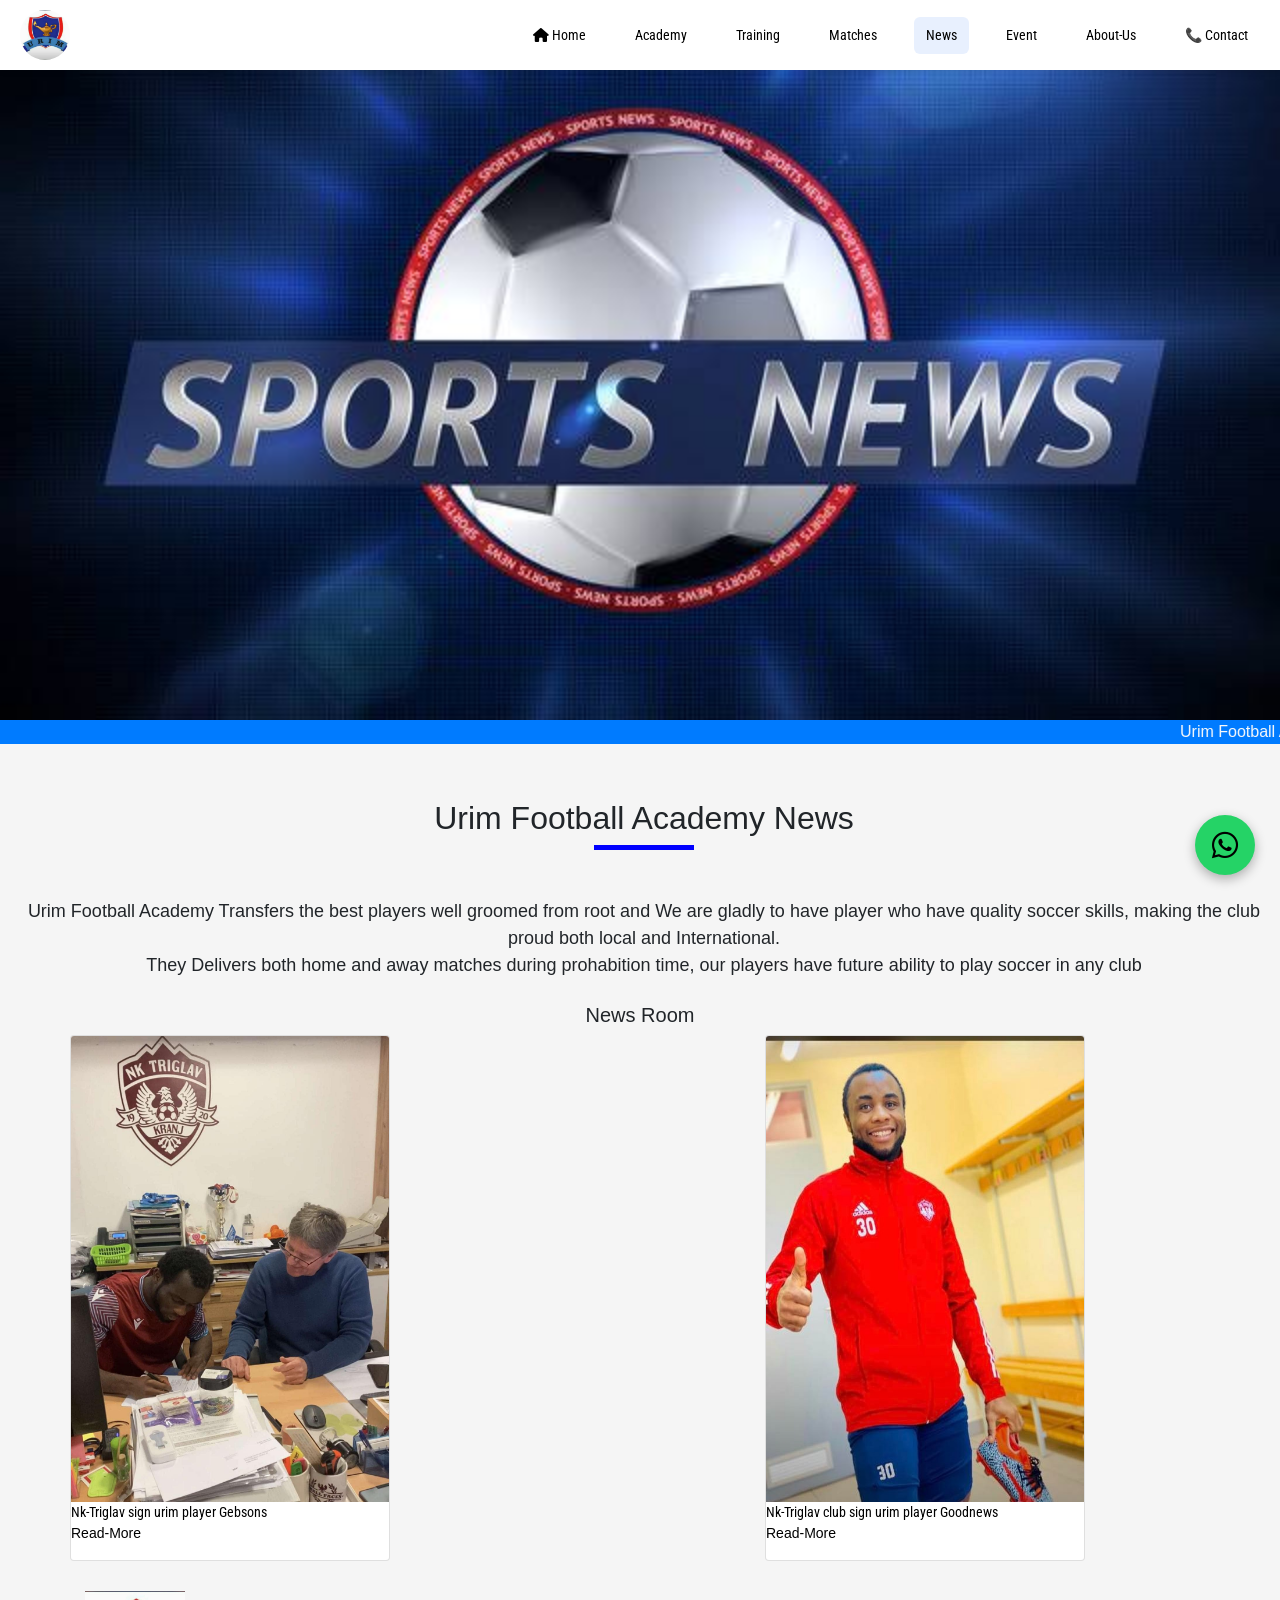
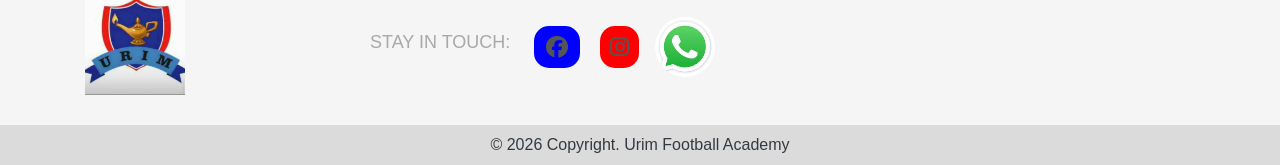
<file: news.html>
<!DOCTYPE html>
<html>

  <head>
    <title>Urim Football  Academy::An Academy For Qulity Football Traning.Hard work and dedication - Google</title>
    <meta  property="og:image" content="https://www.urimfootballacademy.ng/pix1.jpg" />
    <link rel="image_src" href=" https://www.urimfootballacademy.ng/pix1.jpg" />
    <meta charset="UTF-8">
    <meta name="keywords" content="football club in rivers state, club,soccer academy, football, Nigeria, porthacourt">
    <meta name="viewport" content="width=device-width, initial-scale=1.0">
    <meta name="author" content="Urim Football  Academy">
    <!-- This link is Google's fonts api -->
    <link href="https://fonts.googleapis.com/css?family=Alegreya|Alegreya+Sans|Open+Sans|Open+Sans+Condensed:300|Roboto|Roboto+Condensed" rel="stylesheet">
    <link rel="stylesheet" href="assets/css/font-awesome/css/font-awesome.css">
    <link rel="stylesheet" href="assets/css/bootstrap.min.css">
    <link rel="stylesheet" href="assets/css/style.css">
      <link rel="stylesheet" href="https://cdnjs.cloudflare.com/ajax/libs/font-awesome/6.5.1/css/all.min.css"/>
  </head>

  <body oncontextmenu="return false">

    <!-- FLOATING WHATSAPP BUTTON -->
        <a href="https://wa.me/+2348032703672?text=Hello%20Urim football academy%2C%20I%20would%20like%20to%20make%20an%20enquiry" 
           class="whatsapp-float" target="_blank">
            <i class="fab fa-whatsapp"></i>
        </a>
    <!-- This navbar houses everything at the top - the links, logo and the button and also the sm screen nav button --><section class="">
      <!-- TOP BAR -->
    <div class="topbar sticky-top">
        <div class="left">
            <button class="menu-btn" id="menuBtn">
                <i class="fas fa-bars"></i>
            </button>
            <div class="logo"><a class="navbar-brand healthlogo" href="index.html">
        <img class="rounded-circle" src="assets/images/pix1.jpg" width="50" height="50" >
      </a></div>
        </div>

        <!-- Desktop Navigation -->
        <div class="nav-menu">
            <a href="index.html" ><i class="fas fa-home"></i> Home</a>
            <a href="academy.html"> Academy</a>
            <a href="training.html" >Training</a>
            <a href="matches.html">Matches</a>
            <a href="news.html" class="active">News</a>
            <a href="event.html">Event</a>
            <a href="about.html"> About-Us</a>
            <a href="contact.html"> 📞 Contact</a>
            
        </div>

    </div>

    <!-- OVERLAY -->
    <div class="overlay" id="overlay" onclick="closeMenu()"></div>

    <!-- SIDEBAR -->
    <div class="sidebar" id="sidebar">
        <div class="sidebar-header">
            <span>Urim Football Academy</span>
            <button class="close-btn" onclick="closeMenu()">
                <i class="fas fa-times"></i>
            </button>
        </div>
        
        <div class="menu">
            <div class="menu-item ">
                 <a href="index.html"></i><h6> Home</h6></a>
            </div>
            <div class="menu-item">
                 <a href="academy.html"> <h6>Academy</h6></a>
            </div>
            <div class="menu-item">
                <a href="training.html" > <h6>Training</h6> </a>
            </div>
            <div class="menu-item">
               <a href="matches.html"><h6>Matches</h6> </a>
             </div>
            <div class="menu-item active">
               <a href="news.html"> <h6>News</h6> </a>
            </div>
            <div class="menu-item">
                <a href="event.html"> <h6>Event</h6> </a>
            </div>
            <div class="menu-item">
               <a href="about.html"> <h6>About-Us</h6> </a>
            </div>
            <div class="menu-item">
               <a href="contact.html"> <h6> 📞 Contact-Us</h6> </a>
           </div>
             </div>
    </div>

    <!-- PAGE CONTENT -->
    
    <div class="content">
         </div>
    </section>


<section class="">
<img src="assets/images/pix10.jpg" class="img-fluid"  width="100%" height="100%" alt="Responsive image">
</section>

<marquee class="bg-primary text-light"><span> Urim Football Academy Transfers the best players well groomed from root and We are gladly to have
player who have quality soccer skills, making the club proud both local  and International.
 They Delivers both home and away matches during prohabition time, our players have future ability
 to play soccer in any club
</marquee>

<section class=" ml-2 about home-animation">
<div class="about-header mb-5 mt-5">
<h2 class="text-center"> Urim Football Academy News </h2>
<div id="line"></div>
</div>
<p class=" text-center" style="font-size: 18px;">
 Urim Football Academy Transfers the best players well groomed from root and We are gladly to have
player who have quality soccer skills, making the club proud both local  and International. <br>
 They Delivers both home and away matches during prohabition time, our players have future ability
 to play soccer in any club
</p>
</section>



<section id="" class="news-animation ">
<h5 class="text-center mt-4">News Room</h5>
</section>

<section class="container mt-2  ">
<div class="row justify-content-between mt-2">
<div class="card smallscreen " style="width: 20rem;">
<img class="card-img-top" src="assets/news-images/pix1.jpg"  width="100%" height="100%">
<a href="https://www.urimfootballacademy.ng/newspage/Nk-Triglav-sign-urim-player-Gebsons.html"  data-toggle="modal" data-target="#news1">
Nk-Triglav sign urim player Gebsons
<p>Read-More</p>
</div>
</a>

								<!-- News info heading 1 end-->
								<!-- News info modal 1 start -->
<section>
<div class="modal fade  bd-example-modal-lg mimi_model" id="news1" tabindex="-1" role="dialog" aria-labelledby="exampleModalLongTitle" aria-hidden="true">
<div class="modal-dialog modal-lg " role="document">
<div class="modal-content ">
<div class="modal-header">
<h5 class="modal-title" id="exampleModalLongTitle"></h5>
<button type="button" class="close" data-dismiss="modal" aria-label="Close">
<span aria-hidden="true">&times;</span>
</button>
</div>
<div class="modal-body">
<div class="pb-1">
<img src="assets/news-images/pix1.jpg"  width="100%" height="100%" class="">
</div>
<div>
</div>
<div class="mt-5 text-justify">
<p>Nk-Triglav sign urim player Gebsons</p>
<p>According to they are very glad for <b>Gebsons</b> making them proud home and away anytime he is been called
to deliver
</p>
</div>
</div>
<div class="modal-footer">
<button type="button" class="btn btn-primary text-light" data-dismiss="modal">Close</button>
</div>
</div>
</div>
</div>
</section>
													<!-- News info modal 1 end end -->
																<!-- News info 2 START	-->
<div class="card smallscreen " style="width: 20rem;">
<img class="card-img-top" src="assets/news-images/pix2.jpg"  width="100%" height="100%">
<a href="https://www.urimfootballacademy.ng/newspage/Nk-Triglav-club-sign-urim-player-Goodnews.html" data-toggle="modal" data-target="#news2">
Nk-Triglav club sign urim player Goodnews
<p>Read-More</p>
</a>
</div>
																				<!-- News info heading 3 end-->

																						<!-- News info modal 3 start -->
<section>
<div class="modal fade  bd-example-modal-lg mimi_model" id="news2" tabindex="-1" role="dialog" aria-labelledby="exampleModalLongTitle" aria-hidden="true">
<div class="modal-dialog modal-lg " role="document">
<div class="modal-content ">
<div class="modal-header">
<h5 class="modal-title" id="exampleModalLongTitle"></h5>
<button type="button" class="close" data-dismiss="modal" aria-label="Close">
<span aria-hidden="true">&times;</span>
</button>
</div>
<div class="modal-body">
<div class="pb-1">
<img src="assets/news-images/pix2.jpg"  width="100%" height="100%" class="">
</div>
<div class=" ">
<p>Nk-Triglav sign a good player from urim football academy </p>
<p>He plays a vital role in the match and always man of the match</p>

</div>
</div>
<div class="modal-footer">
<button type="button" class="btn btn-primary text-light" data-dismiss="modal">Close</button>
</div>
</div>
</div>
</section>

												<!-- News info modal 2 end end -->

																	<!-- News info 3 start -->
</div>
</section>
</section>


<footer>
<div class="container">
<div class="row">
<div class="col-md-3">
<img src="assets/images/pix1.jpg"  width="100px" ><b style="font-family: 'Open Sans', sans-serif;"> </b>
</div>
<div class="col-md-4 d-flex align-items-center mt-2">
<h4 class="mr-4">STAY IN TOUCH:</h4>
<a href="https://web.facebook.com/profile.php?id=61574942978541"><i class="fab fa-facebook icon"></i></a>
<a href="https://www.instagram.com/urim.football.academy/ "><i class="fab fa-instagram icon"></i></a>
<a href=" https://wa.me/+2348032703672?text=urlencodedtext"><img src="assets/images/pix32.jpg" class="rounded-circle ml-3" width="60" height="60"  alt=""></a>
</div>
</div>
</div>
</footer>
<div class="text-center text-dark py-2" style="background-color: #dbdbdb;">
<p class="m-0">&copy; 2026 Copyright. Urim Football Academy</p>
</div>



<script src="assets/js/myScript.js" charset="utf-8"></script>
<script src="assets/js/jquery.js" charset="utf-8"></script>
<script src="assets/js/popper.min.js" charset="utf-8"></script>
<script src="assets/js/bootstrap.min.js" charset="utf-8"></script>
</body>
</html>
</file>
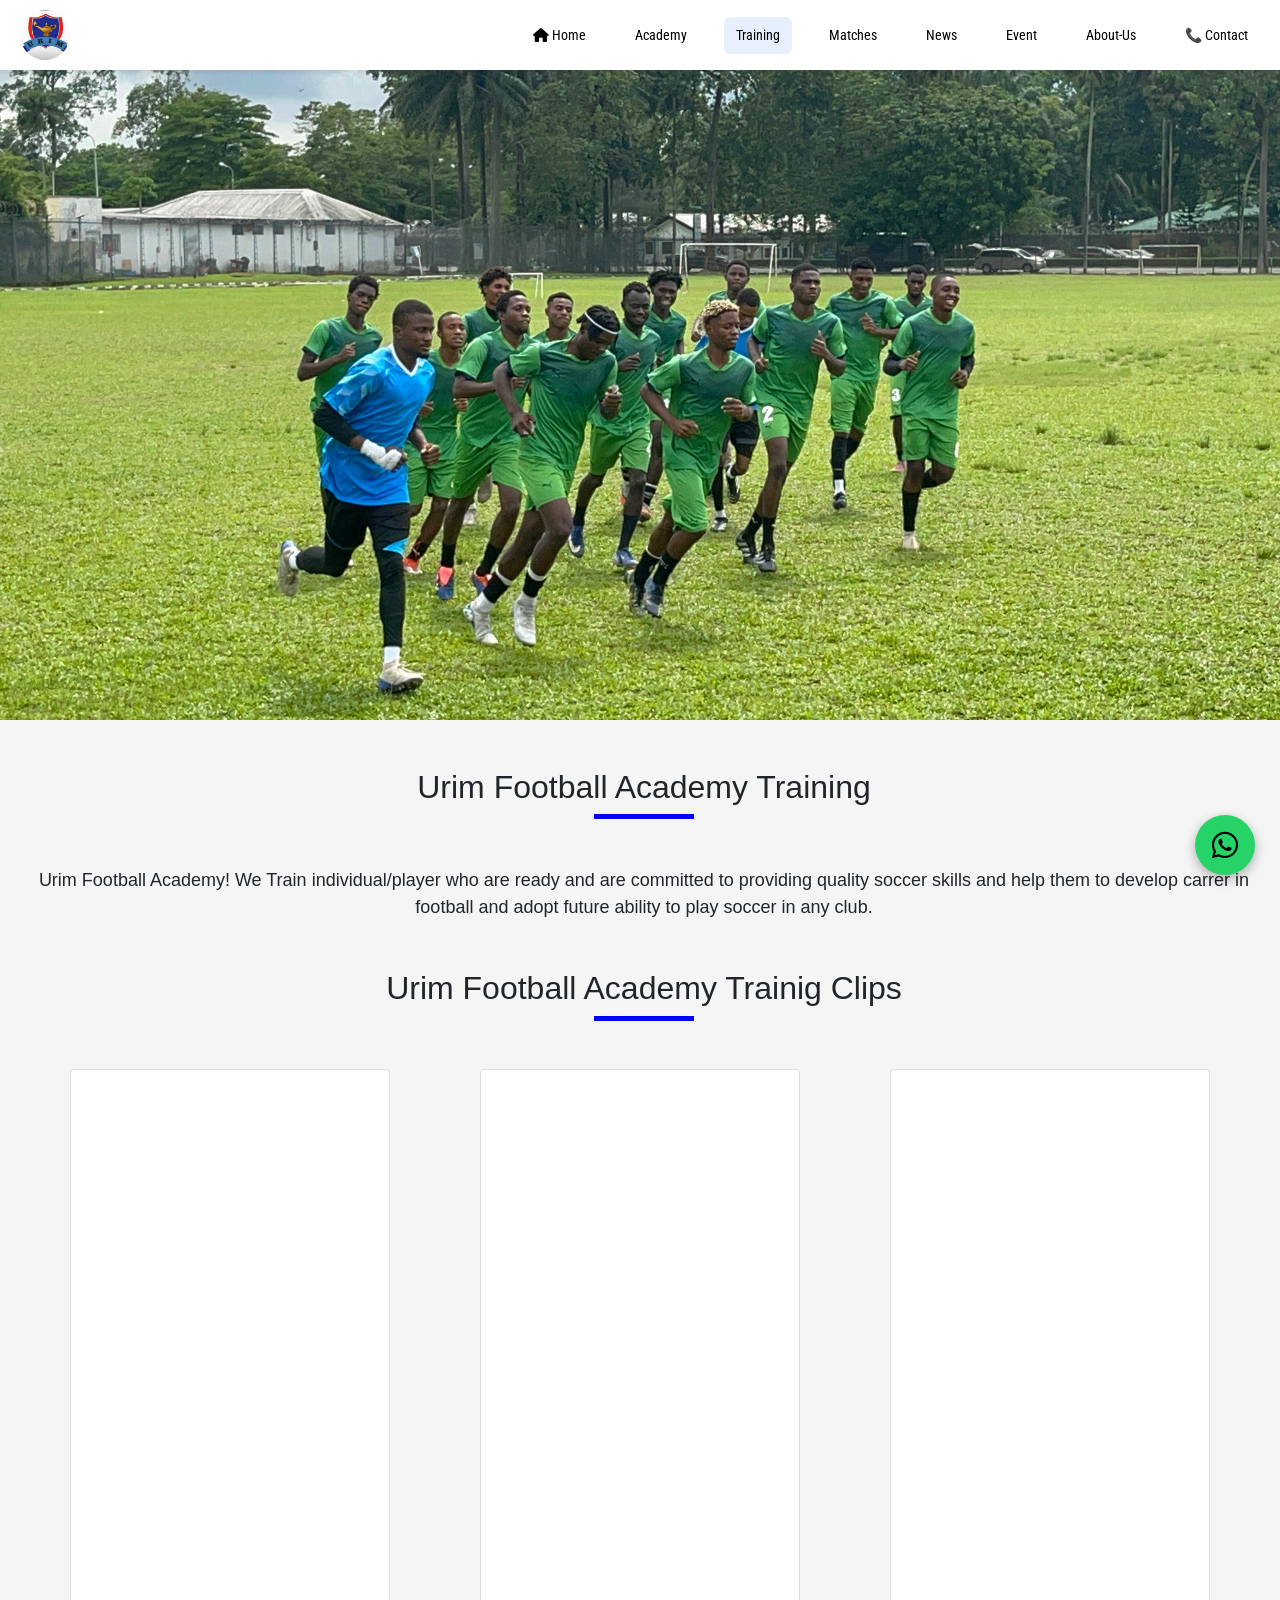
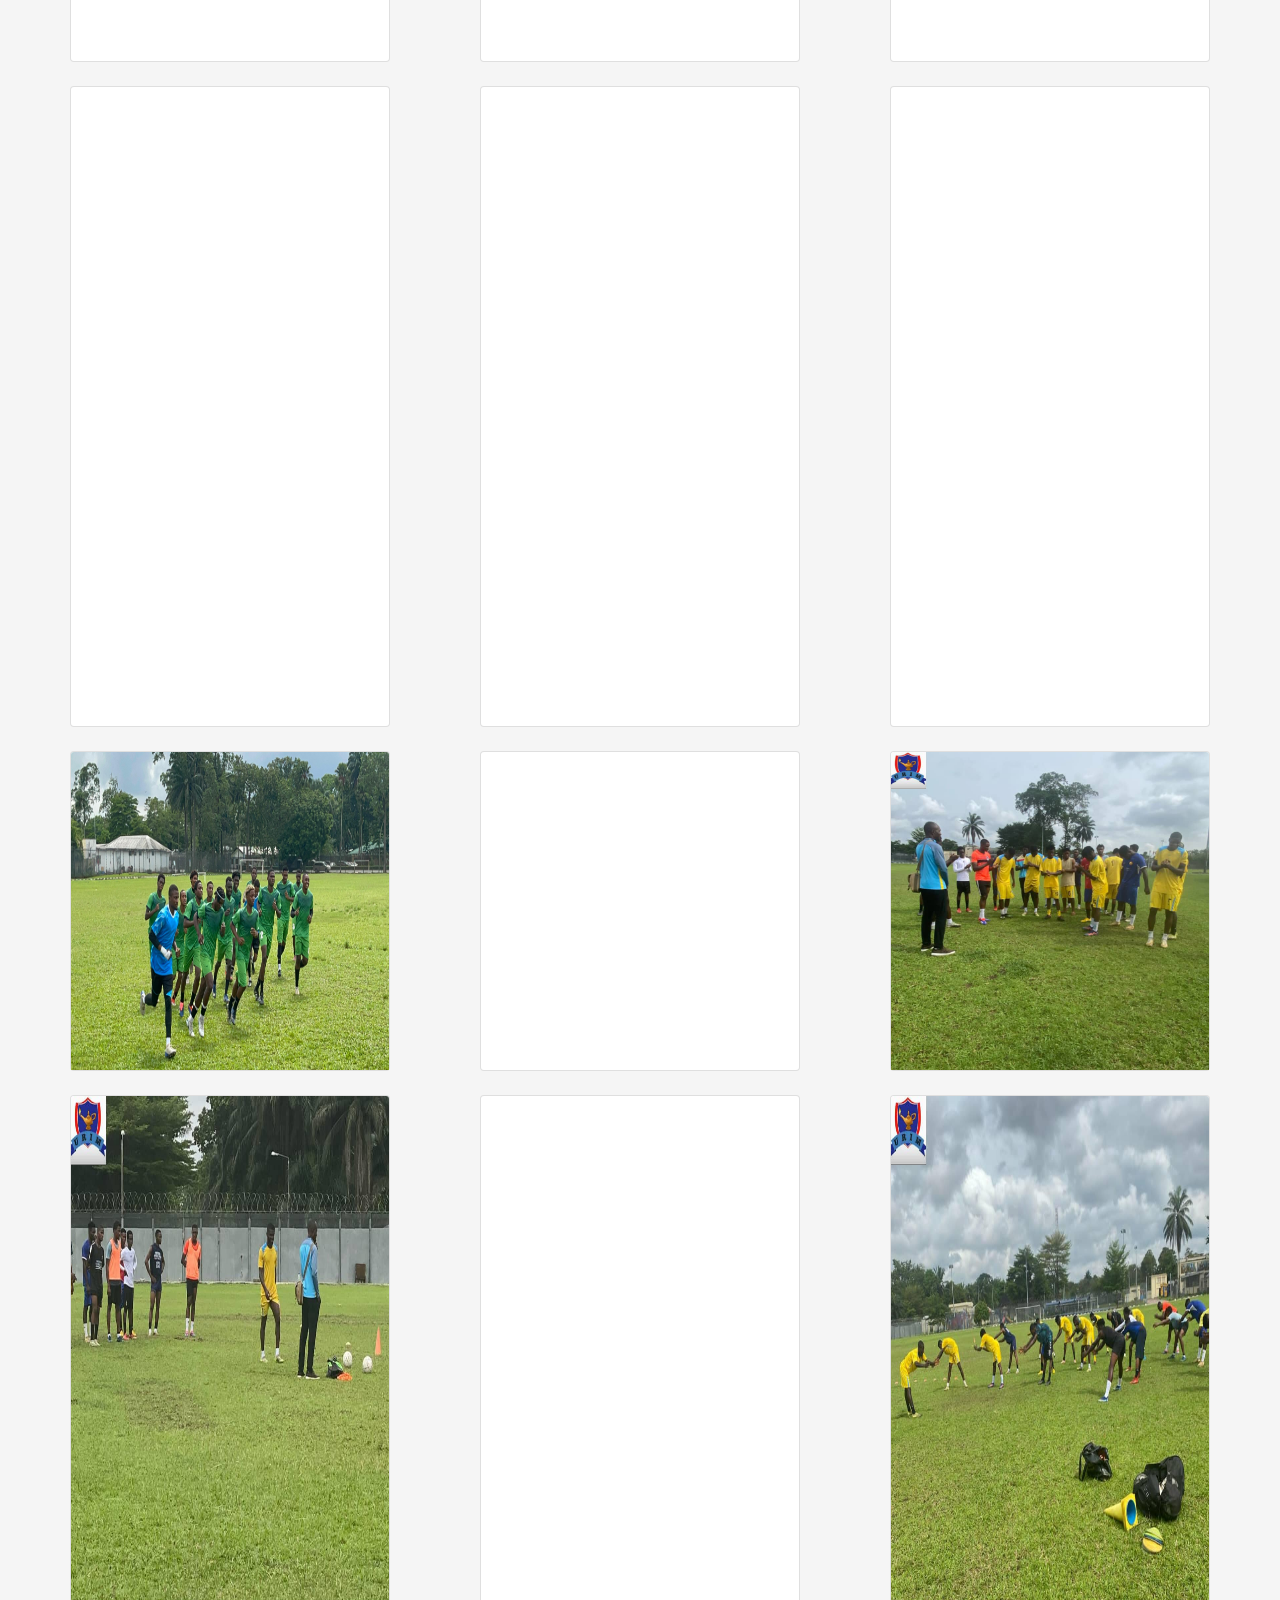
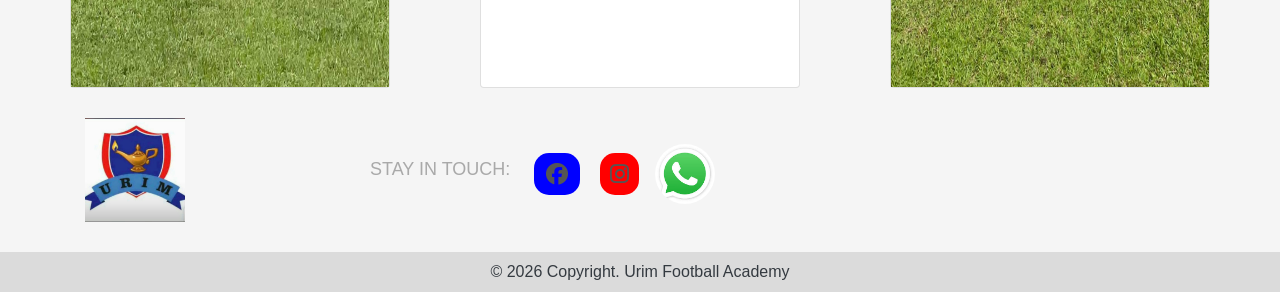
<file: training.html>
<!DOCTYPE html>
<html>

  <head>
    <title>Urim Football  Academy::An Academy For Qulity Football Traning.Hard work and dedication - Google</title>
    <meta  property="og:image" content="https://www.urimfootballacademy.ng/pix1.jpg" />
    <link rel="image_src" href=" https://www.urimfootballacademy.ng/pix1.jpg" />
    <meta charset="UTF-8">
    <meta name="keywords" content="football club in rivers state, club,soccer academy, football, Nigeria, porthacourt">
    <meta name="viewport" content="width=device-width, initial-scale=1.0">
    <meta name="author" content="Urim Football  Academy">
    <!-- This link is Google's fonts api -->
    <link href="https://fonts.googleapis.com/css?family=Alegreya|Alegreya+Sans|Open+Sans|Open+Sans+Condensed:300|Roboto|Roboto+Condensed" rel="stylesheet">
    <link rel="stylesheet" href="assets/css/font-awesome/css/font-awesome.css">
    <link rel="stylesheet" href="assets/css/bootstrap.min.css">
    <link rel="stylesheet" href="assets/css/style.css">
      <link rel="stylesheet" href="https://cdnjs.cloudflare.com/ajax/libs/font-awesome/6.5.1/css/all.min.css"/>
  </head>

  <body oncontextmenu="return false">

    <!-- FLOATING WHATSAPP BUTTON -->
        <a href="https://wa.me/+2348032703672?text=Hello%20Urim football academy%2C%20I%20would%20like%20to%20make%20an%20enquiry" 
           class="whatsapp-float" target="_blank">
            <i class="fab fa-whatsapp"></i>
        </a>
    <!-- This navbar houses everything at the top - the links, logo and the button and also the sm screen nav button --><section class="">
      <!-- TOP BAR -->
    <div class="topbar sticky-top">
        <div class="left">
            <button class="menu-btn" id="menuBtn">
                <i class="fas fa-bars"></i>
            </button>
            <div class="logo"><a class="navbar-brand healthlogo" href="index.html">
        <img class="rounded-circle" src="assets/images/pix1.jpg" width="50" height="50" >
      </a></div>
        </div>

        <!-- Desktop Navigation -->
        <div class="nav-menu">
            <a href="index.html" ><i class="fas fa-home"></i> Home</a>
            <a href="academy.html"> Academy</a>
            <a href="training.html" class="active">Training</a>
            <a href="matches.html">Matches</a>
            <a href="news.html">News</a>
            <a href="event.html">Event</a>
            <a href="about.html"> About-Us</a>
            <a href="contact.html"> 📞 Contact</a>
            
        </div>

    </div>

    <!-- OVERLAY -->
    <div class="overlay" id="overlay" onclick="closeMenu()"></div>

    <!-- SIDEBAR -->
    <div class="sidebar" id="sidebar">
        <div class="sidebar-header">
            <span>Urim Football Academy</span>
            <button class="close-btn" onclick="closeMenu()">
                <i class="fas fa-times"></i>
            </button>
        </div>
        
        <div class="menu">
            <div class="menu-item ">
                 <a href="index.html"></i><h6> Home</h6></a>
            </div>
            <div class="menu-item">
                 <a href="academy.html"> <h6>Academy</h6></a>
            </div>
            <div class="menu-item active">
                <a href="training.html"> <h6>Training</h6> </a>
            </div>
            <div class="menu-item">
               <a href="matches.html"><h6>Matches</h6> </a>
             </div>
            <div class="menu-item">
               <a href="news.html"> <h6>News</h6> </a>
            </div>
            <div class="menu-item">
                <a href="event.html"> <h6>Event</h6> </a>
            </div>
            <div class="menu-item">
               <a href="about.html"> <h6>About-Us</h6> </a>
            </div>
            <div class="menu-item">
               <a href="contact.html"> <h6> 📞 Contact-Us</h6> </a>
           </div>
             </div>
    </div>

    <!-- PAGE CONTENT -->
    
    <div class="content">
         </div>
    </section>


<section class="">
<img src="assets/images/pix3.jpg" class="img-fluid"  width="100%" height="100%" alt="Responsive image">
</section>

<section class=" ml-2 about home-animation">
<div class="about-header mb-5 mt-5">
<h2 class="text-center"> Urim Football Academy Training </h2>
<div id="line"></div>
</div>
<p class=" text-center" style="font-size: 18px;">
 Urim Football Academy! We Train individual/player who are ready and are committed to providing
quality  soccer skills and help them to develop carrer in football  and adopt future ability
 to play soccer in any club.
</p>
</section>

<section class=" ml-2 about home-animation">
<div class="about-header mb-5 mt-5">
<h2 class="text-center"> Urim  Football Academy Trainig  Clips</h2>
<div id="line"></div>
</div>
</section>


<section class="">
<div class="container home-animation  mt-4">
<div class="row justify-content-between ">
<!-- Live presenters colm 1 start -->
<div class="card smallscreen " style="width: 20rem;">
<iframe src="https://www.facebook.com/plugins/video.php?height=476&href=https%3A%2F%2Fweb.facebook.com%2Fprosper.atisogbe.3%2Fvideos%2F1528003670742493%2F&show_text=true&width=269&t=0" width="100%" height="591" style="border:none;overflow:hidden" scrolling="no" frameborder="0" allowfullscreen="true" allow="autoplay; clipboard-write; encrypted-media; picture-in-picture; web-share" allowFullScreen="true">
</iframe>
</div>
<!-- Live presenters colm 2 start -->
<div class="card smallscreen " style="width: 20rem;">
<iframe src="https://www.facebook.com/plugins/video.php?height=476&href=https%3A%2F%2Fweb.facebook.com%2Fprosper.atisogbe.3%2Fvideos%2F1528003624075831%2F&show_text=true&width=269&t=0" width="100%" height="591" style="border:none;overflow:hidden" scrolling="no" frameborder="0" allowfullscreen="true" allow="autoplay; clipboard-write; encrypted-media; picture-in-picture; web-share" allowFullScreen="true">
</iframe>
</div>
						<!-- Live presenters colm 3 start -->
<div class="card smallscreen" style="width: 20rem;">
<iframe src="https://www.facebook.com/plugins/video.php?height=476&href=https%3A%2F%2Fweb.facebook.com%2Fprosper.atisogbe.3%2Fvideos%2F1528003194075874%2F&show_text=true&width=269&t=0" width="100%" height="591" style="border:none;overflow:hidden" scrolling="no" frameborder="0" allowfullscreen="true" allow="autoplay; clipboard-write; encrypted-media; picture-in-picture; web-share" allowFullScreen="true">
</iframe>
</div>
</div>
</div>
</section>


<section class="">
<div class="container home-animation  mt-4">
<div class="row justify-content-between ">
<!-- Live presenters colm 1 start -->
<div class="card smallscreen" style="width: 20rem;">
<iframe src="https://www.facebook.com/plugins/video.php?height=476&href=https%3A%2F%2Fweb.facebook.com%2Fprosper.atisogbe.3%2Fvideos%2F1528003467409180%2F&show_text=true&width=269&t=0" width="100%" height="591" style="border:none;overflow:hidden" scrolling="no" frameborder="0" allowfullscreen="true" allow="autoplay; clipboard-write; encrypted-media; picture-in-picture; web-share" allowFullScreen="true">
</iframe>
</div>
<!-- Live presenters colm 2 start -->
<div class="card smallscreen" style="width: 20rem;">
<iframe src="https://www.facebook.com/plugins/video.php?height=524&href=https%3A%2F%2Fweb.facebook.com%2Fprosper.atisogbe.3%2Fvideos%2F1589934881216038%2F&show_text=true&width=560&t=0" width="100%" height="639" style="border:none;overflow:hidden" scrolling="no" frameborder="0" allowfullscreen="true" allow="autoplay; clipboard-write; encrypted-media; picture-in-picture; web-share" allowFullScreen="true">
</iframe>
</div>
						<!-- Live presenters colm 3 start -->
<div class="card smallscreen" style="width: 20rem;">
<iframe src="https://www.facebook.com/plugins/video.php?height=476&href=https%3A%2F%2Fweb.facebook.com%2Fprosper.atisogbe.3%2Fvideos%2F1528003384075855%2F&show_text=true&width=269&t=0" width="100%" height="591" style="border:none;overflow:hidden" scrolling="no" frameborder="0" allowfullscreen="true" allow="autoplay; clipboard-write; encrypted-media; picture-in-picture; web-share" allowFullScreen="true">
</iframe>
</div>
</div>
</div>
</section>

<section class="">
<div class="container home-animation  mt-4">
<div class="row justify-content-between ">
<!-- Live presenters colm 1 start -->
<div class="card smallscreen " style="width: 20rem;">
<img class="card-img-top" src="assets/images/pix3.jpg"  width="100%" height="100%" alt="ogenelogo Image">
</div>
<!-- Live presenters colm 2 start -->
<div class="card smallscreen" style="width: 20rem;">
<iframe src="https://www.facebook.com/plugins/post.php?href=https%3A%2F%2Fweb.facebook.com%2Fprosper.atisogbe.3%2Fposts%2Fpfbid0cMrRUoaQSExHSXkpd3AKZiC5JxTCA2jZ1p4DCf6hL1zYrEQupPcqmRnEtPs3wVxVl&show_text=true&width=500" width="100%" height="250" style="border:none;overflow:hidden" scrolling="no" frameborder="0" allowfullscreen="true" allow="autoplay; clipboard-write; encrypted-media; picture-in-picture; web-share">
</iframe>
</div>
						<!-- Live presenters colm 3 start -->
<div class="card smallscreen" style="width: 20rem;">
<img class="card-img-top" src="assets/images/pix2.jpg"  width="100%" height="100%"alt="ogenelogo Image">
</div>
</div>
</div>
</section>

<section class="">
<div class="container home-animation  mt-4">
<div class="row justify-content-between ">
<!-- Live presenters colm 1 start -->
<div class="card smallscreen" style="width: 20rem;">
<img class="card-img-top" src="assets/images/pix19.jpg"  width="100%" height="100%"alt="ogenelogo Image">
</div>
<!-- Live presenters colm 2 start -->
<div class="card smallscreen" style="width: 20rem;">
<iframe src="https://www.facebook.com/plugins/video.php?height=476&href=https%3A%2F%2Fweb.facebook.com%2Fprosper.atisogbe.3%2Fvideos%2F1170609480857810%2F&show_text=true&width=264&t=0" width="100%" height="591" style="border:none;overflow:hidden" scrolling="no" frameborder="0" allowfullscreen="true" allow="autoplay; clipboard-write; encrypted-media; picture-in-picture; web-share" allowFullScreen="true">
</iframe>
</div>
						<!-- Live presenters colm 3 start -->
<div class="card smallscreen" style="width: 20rem;">
<img class="card-img-top" src="assets/images/pix20.jpg"  width="100%" height="100%"alt="ogenelogo Image">
</div>
</div>
</div>
</section>

<footer>
<div class="container">
<div class="row">
<div class="col-md-3">
<img src="assets/images/pix1.jpg"  width="100px" ><b style="font-family: 'Open Sans', sans-serif;"> </b>
</div>
<div class="col-md-4 d-flex align-items-center mt-2">
<h4 class="mr-4">STAY IN TOUCH:</h4>
<a href="https://web.facebook.com/profile.php?id=61574942978541"><i class="fab fa-facebook icon"></i></a>
<a href="https://www.instagram.com/urim.football.academy/ "><i class="fab fa-instagram icon"></i></a>
<a href=" https://wa.me/+2348032703672?text=urlencodedtext"><img src="assets/images/pix32.jpg" class="rounded-circle ml-3" width="60" height="60"  alt=""></a>
</div>
</div>
</div>
</footer>
<div class="text-center text-dark py-2" style="background-color: #dbdbdb;">
<p class="m-0">&copy; 2026 Copyright. Urim Football Academy</p>
</div>



<script src="assets/js/myScript.js" charset="utf-8"></script>
<script src="assets/js/jquery.js" charset="utf-8"></script>
<script src="assets/js/popper.min.js" charset="utf-8"></script>
<script src="assets/js/bootstrap.min.js" charset="utf-8"></script>
</body>
</html>
</file>
<file: assets/css/style.css>
/* ================== PRELOADER ================== */
        .preloader {
            position: fixed;
            top: 0;
            left: 0;
            width: 100%;
            height: 100vh;
            background: #0a1a3d;
            display: flex;
            flex-direction: column;
            align-items: center;
            justify-content: center;
            z-index: 9999;
            transition: opacity 1s ease;
        }

        .loader-circle {
            width: 120px;
            height: 120px;
            border: 6px solid rgba(255, 255, 255, 0.2);
            border-top: 6px solid #00bfff;
            border-radius: 50%;
            animation: spin 1.2s linear infinite;
            margin-bottom: 40px;
        }

        .preloader-text {
            font-size: 42px;
            font-weight: bold;
            color: white;
            letter-spacing: 8px;
            position: relative;
        }

        .preloader-text span {
            opacity: 0;
            animation: fadeInLetter 0.6s forwards;
        }

        @keyframes spin {
            0% { transform: rotate(0deg); }
            100% { transform: rotate(360deg); }
        }

        @keyframes fadeInLetter {
            to { opacity: 1; }
        }

        /* Main Content */
        .main-content {
            display: none;
        }

        /* ================== FLOATING WHATSAPP BUTTON ================== */
        .whatsapp-float {
            position: fixed;
            bottom: 25px;
            right: 25px;
            width: 60px;
            height: 60px;
            background-color: #25D366;
            color: white;
            border-radius: 50%;
            display: flex;
            align-items: center;
            justify-content: center;
            font-size: 30px;
            box-shadow: 0 4px 12px rgba(0,0,0,0.3);
            z-index: 3000;
            transition: all 0.3s ease;
            text-decoration: none;
        }

        .whatsapp-float:hover {
            transform: scale(1.1);
            background-color: #20c258;
        }

* {
            margin: 0;
            padding: 0;
            box-sizing: border-box;
            font-family: Arial, sans-serif;
        }

        body {
            background: #f5f5f5;
        }

        /* TOP NAVBAR */
        .topbar {
            width: 100%;
            height: 70px;
            background: #fff;
            display: flex;
            align-items: center;
            justify-content: space-between;
            padding: 0 20px;
            box-shadow: 0 2px 5px rgba(0,0,0,0.1);
            position: fixed;
            top: 0;
            left: 0;
            z-index: 1000;
        }

        .left {
            display: flex;
            align-items: center;
            gap: 15px;
        }

        .menu-btn {
            width: 45px;
            height: 45px;
            border-radius: 50%;
            border: none;
            background: #f1f1f1;
            font-size: 24px;
            cursor: pointer;
            display: flex;
            align-items: center;
            justify-content: center;
            color: #555;
        }

        .logo {
            font-size: 20px;
            font-weight: bold;
        }

        .right {
            display: flex;
            align-items: center;
            gap: 20px;
        }

        /* Desktop Navigation */
        .nav-menu {
            display: none;
            align-items: center;
            gap: 25px;
            font-size: 16px;
        }

        .nav-menu a {
            text-decoration: none;
            color: #333;
            padding: 8px 12px;
            border-radius: 6px;
            transition: 0.2s;
        }

        .nav-menu a:hover,
        .nav-menu a.active {
            background: #e8f0fe;
            color: #1a73e8;
        }

        .icons {
            display: flex;
            align-items: center;
            gap: 18px;
        }

        .icon {
            font-size: 22px;
            cursor: pointer;
            color: #555;
        }

        /* SIDEBAR */
        .sidebar {
            width: 280px;
            height: 100vh;
            background: #fff;
            position: fixed;
            top: 0;
            left: -300px;
            overflow-y: auto;
            transition: 0.3s ease;
            z-index: 2000;
            box-shadow: 2px 0 10px rgba(0,0,0,0.2);
        }

        .sidebar.active {
            left: 0;
        }

        .sidebar-header {
            height: 70px;
            display: flex;
            align-items: center;
            justify-content: space-between;
            padding: 0 20px;
            border-bottom: 1px solid #ddd;
            font-size: 22px;
            font-weight: bold;
        }

        .close-btn {
            width: 40px;
            height: 40px;
            border: none;
            background: none;
            font-size: 28px;
            cursor: pointer;
            color: #1a73e8;           /* Blue color */
            display: flex;
            align-items: center;
            justify-content: center;
        }

        .menu {
            padding: 10px 0;
        }

        .menu-item {
            display: flex;
            align-items: center;
            gap: 15px;
            padding: 16px 20px;
            font-size: 18px;
            cursor: pointer;
            transition: 0.2s;
        }

        .menu-item:hover {
            background: #f5f5f5;
        }

        .menu-item.active {
            background: #e8f0fe;
            color: #1a73e8;
            border-left: 5px solid #1a73e8;
        }

        /* Overlay */
        .overlay {
            position: fixed;
            width: 100%;
            height: 100vh;
            background: rgba(0,0,0,0.4);
            top: 0;
            left: 0;
            display: none;
            z-index: 1500;
        }

        .overlay.active {
            display: block;
        }

        /* Content */
        .content {
            margin-top: 0px;
            padding: 0px;
        }

        /* ================== RESPONSIVE ================== */
        @media (min-width: 1024px) {
            .menu-btn {
                display: none;
            }
            .nav-menu {
                display: flex;
            }
            .sidebar {
                display: none;
            }
        }

        @media (max-width: 1023px) {
            .nav-menu {
                display: none;
            }
        }


  .live-clip-animation{
     animation-name:lightSpeedIn ;
     animation-duration: 5s;
     animation: auto linear bounceInRight both;
     animation-timeline: view();
     animation-range: entry 10% cover 30%;
    }


  @keyframes lightSpeedIn {
   0% {
      transform: translateX(100%) skewX(-30deg);
      opacity: 0;
   }
   60% {
      transform: translateX(-20%) skewX(30deg);
      opacity: 1;
   }
   80% {
      transform: translateX(0%) skewX(-15deg);
      opacity: 1;
   }
   100% {
      transform: translateX(0%) skewX(0deg);
      opacity: 1;
   }
}
/* animation end */
@media (prefers-reduced-motion: no-preference) {
  .home-animation{
    animation-name: fadeInDown;
    animation-duration: 2s;
    animation: auto linear fadeInDown both;
    animation-timeline: view();
    animation-range: entry 10% cover 20%;

  }
}



body{ animation: fadeInDown 5s; }
@keyframes fadeInDown {
   0% {
      opacity: 0;
      transform: translateY(-20px);
   }
   100% {
      opacity: 1;
      transform: translateY(0);
   }
}
@media (prefers-reduced-motion: no-preference) {
  body{
    animation-name: fadeInDown;
    animation-duration: 2s;

  }
}
/* Please Ensure That you go through every comment properly and carefully before messing with any code
Every block of code was wrapped with a comment for better understanding of the code.
*/

/* The styling here affect every anchor(a) element in the page except for some few places */
a {
  color: white !important;
  font-family: 'Roboto Condensed', sans-serif;
  font-size: 14px;
}
/* ..........  */




a{
  color: black!important;
}
/* The class name should help you recognise the element i'm referring to, and the reason why i gave these setions
margin is to maintain white space in between them */
section.about, section., section.partnersAndSponsors {
  margin: 100px 0px;
}

section.about div.about-header h2 {
  font-size: 32px;
}

/* This section is actually for those lines you see under each header.
It has nothing to do with the styling of any content or image*/
section.about div.about-header div#line {
  width: 100px;
  height: 5px;
  background-color: blue;
  margin: auto;
}

section. div.about-header div#line {
  width: 100px;
  height: 5px;
  background-color: red;
  margin: auto;
}

section.partnersAndSponsors  div.partnersAndSponsorsHeader div#line {
  width: 100px;
  height: 5px;
  background-color: blue;
  margin: auto;
}
section.service  div.serviceheader div#line {
  width: 100px;
  height: 5px;
  background-color: blue;
  margin: auto;
}

section.whyJoinhealth div.whyJoinhealth-header div#line {
  width: 100px;
  height: 5px;
  background-color: blue;
}
/* .......... */


section.partnersAndSponsors div.googleImage {
  margin-top: 20px;
}

section.partnersAndSponsors img {
  width: 200px;
}

section div.membershipTerms p, ul li {
  font-size: 14px;
}

section div.membershipTerms div.membershipBtn a.btn {
  background-color: #006400;
  margin-top: 10px;
}

section.whyJoinhealth span {
  font-family: 'Open Sans', sans-serif;
  color: grey;
  font-size: 16px;
}

section.contact {
  background-color: #e8eaed;
}

footer {
  background-color: #f5f5f5;
  padding: 30px;
}

footer h4 {
  font-size: 18px;
  color: darkgrey;
}


/* Social Media Handle Stylings */
i.fa-facebook {
  border-radius: 15px;
  background-color: blue;
  padding: 10px 12px;
  margin-right: 20px;
}



i.fa-instagram {
  border-radius: 15px;
  background-color: red;
  padding: 10px;
}
/* .......... */


/* Small Screen for navbar */
@media (max-width: 575px), (max-width: 991px) {



/* This is also for the header */
@media (max-width: 575px) {
  a.healthlogo span {
    font-size: 20px !important;
  }

  a.healthlogo > img {
    width: 50px !important;
  }
  /* ........... */

  section.banner > div:nth-child(1) {
    margin-top: 40px !important;
  }

  section.about img {
    width: 285px !important;
    height: 200px !important;
  }


  .googleLogo {
    margin-bottom: 50px !important;
  }
}
/* .......... */

/* small screen for footer */
@media (max-width: 991px) {
  footer h4 {
    margin: 20px 0 10px;
  }
}



/* Miracle css start here */


  /* text color on the landing
  */
  .color{
    color:#9d9c9d;

  }


  /* for links button
  */
  a{
    text-decoration: none !important;

  }
  .Latest{
    width: 150px !important;
  }


  /* for smallscreen
  */
  @media (max-width: 991px) {
    .smallscreen{
    font-size: 30px !important;
    width: 50rem !important;


    }
    .gdgimage{
      height: 25vh !important;
    }

    /* for card margintop
    */
    .margintop{
      margin-top: 30px !important;
    }


    /* modal for small screen
    */
    .mimi_model{
      font-size: 30px !important;
    }
     
  }
</file>
